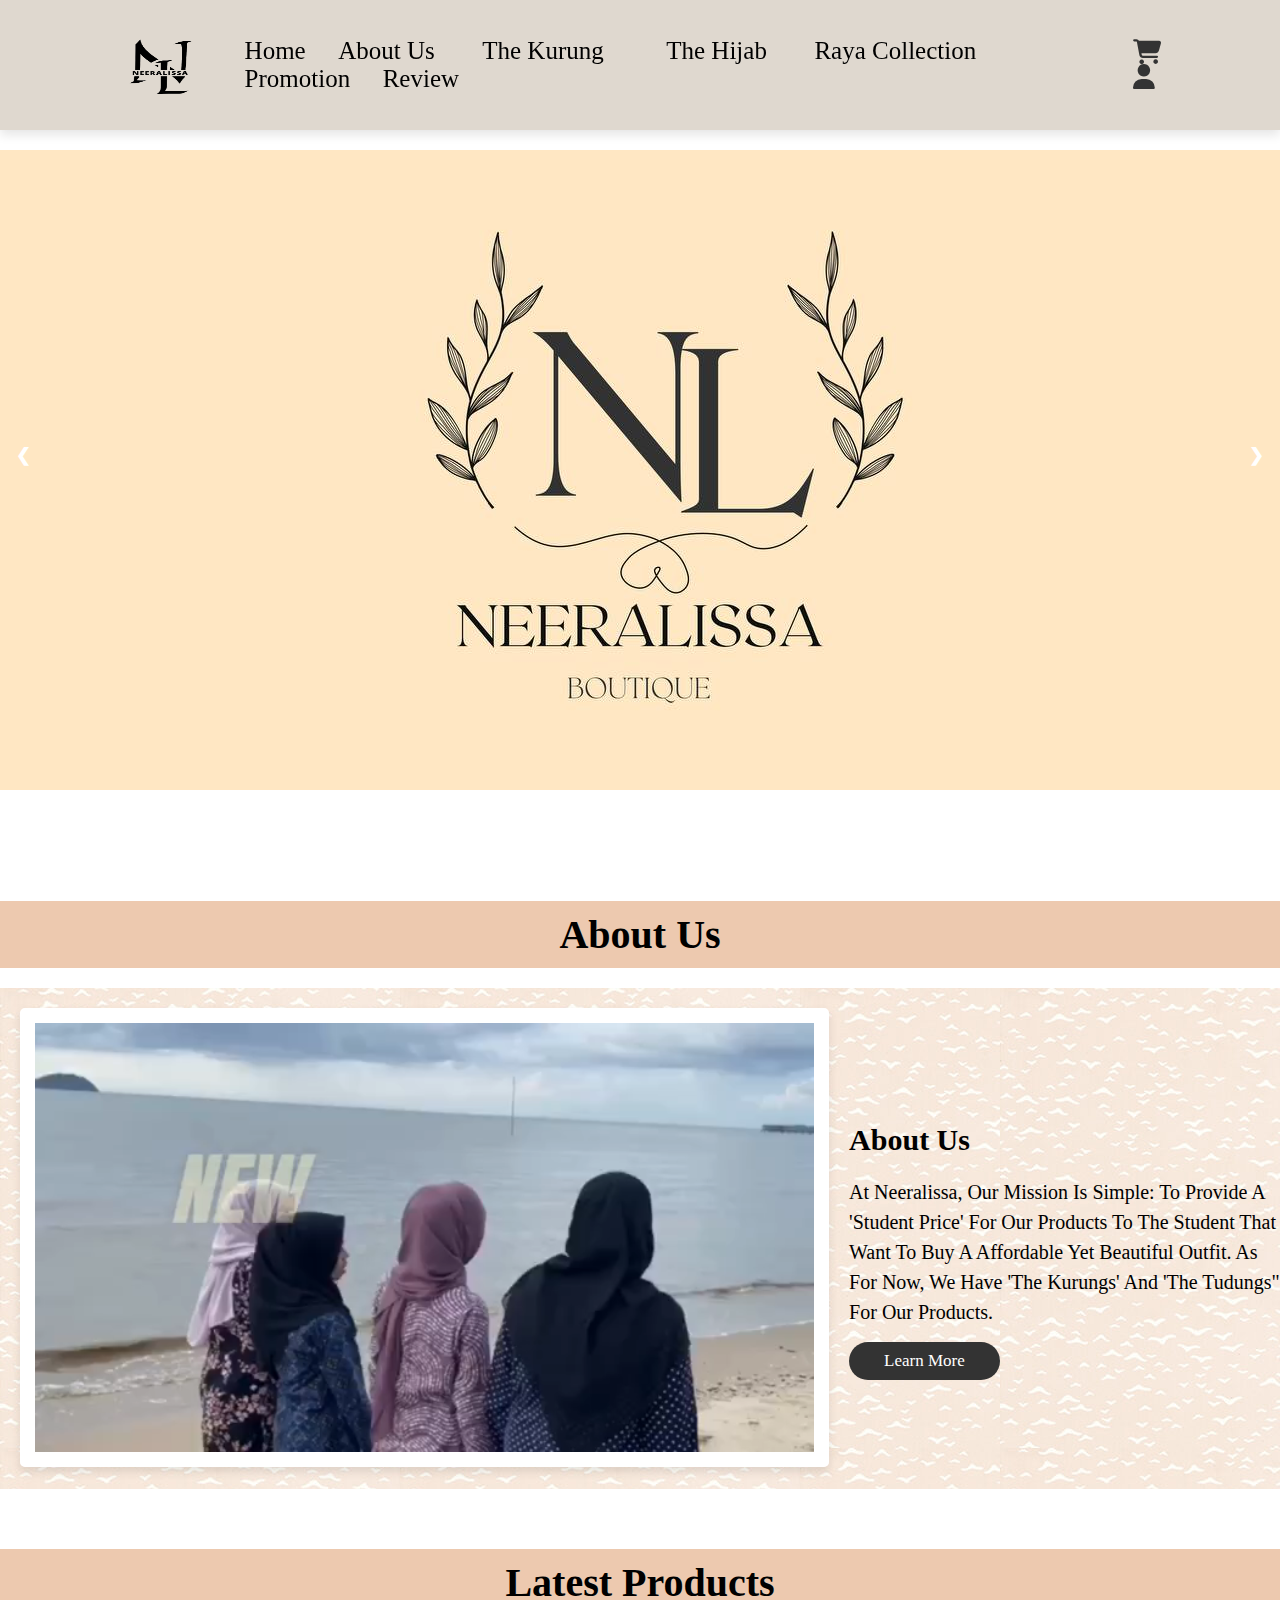
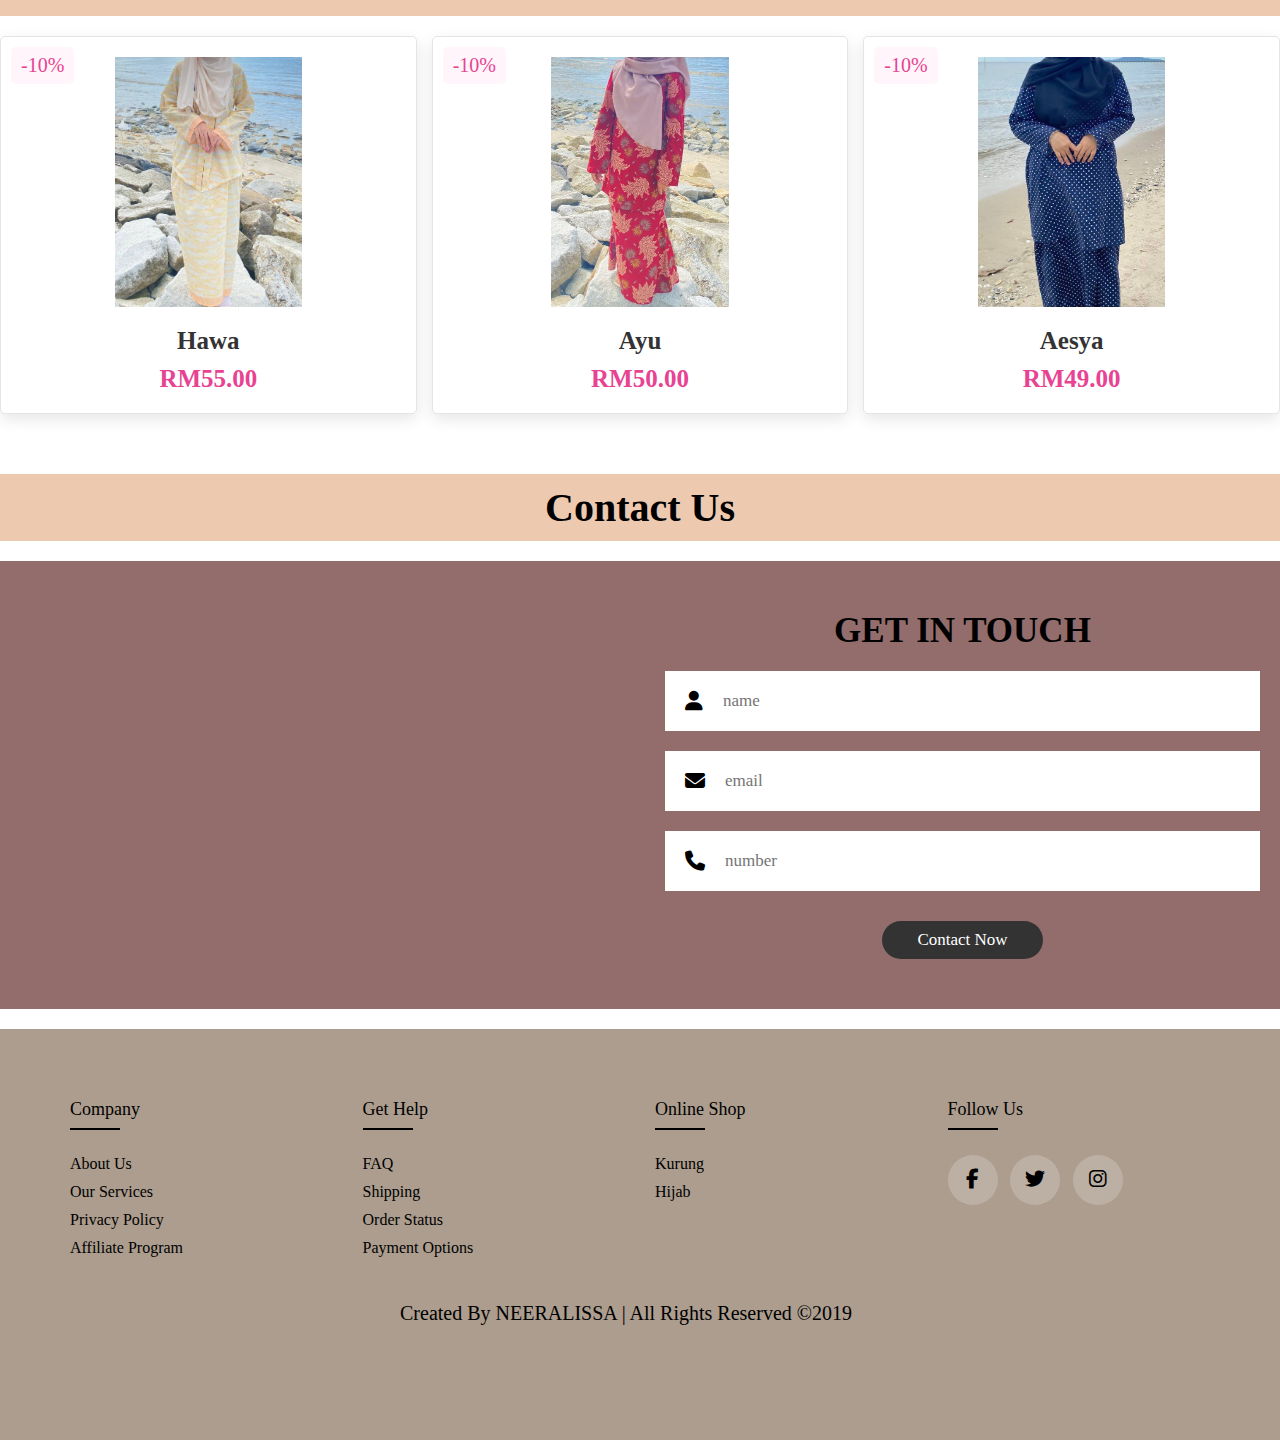
<file: index.html>
<!DOCTYPE html>
<html  >
<head>
  <!-- Site made with Mobirise Website Builder v5.9.8, https://mobirise.com -->
  <meta charset="UTF-8">
  <meta http-equiv="X-UA-Compatible" content="IE=edge">
  <meta name="generator" content="Mobirise v5.9.8, mobirise.com">
  <meta name="viewport" content="width=device-width, initial-scale=1, minimum-scale=1">
  <link rel="stylesheet" href="index.css">
  <link rel="stylesheet" href="https://cdnjs.cloudflare.com/ajax/libs/font-awesome/6.5.1/css/all.min.css">
</head>
<body>

<!--header section starts-->

<header>

	<input type="checkbox" name="" id="toggler">
	<label for="toggler" class="fas fa-bars"></label>

	<a href="#" class="logo"><img src="t.png" alt=""></a>

	<nav class="navbar">
		<a href="index.html">Home</a>
		<a href="about.html">About Us</a>
		<div class="dropdown">
			<div class="dropdown">The Kurung</div>
			<div class="dropdown-content">
			<a href="beach.html">Beach Collections</a>
			<a href="nature.html">Nature Collections</a>
			</div>
		  </div>
		  <div class="dropdown">
		  <div class="dropdown">The Hijab</div>
			<div class="dropdown-content">
			<a href="plain.html">Plain</a>
			<a href="printed.html">Printed</a>
			<a href="sunny.html">Bawal</a>
			</div>
		  </div>
		<a href="raya.html">Raya Collection</a>
		<a href="promotion.html">Promotion</a>
		<a href="review.html">Review</a>
	</nav>

	<div class="icons">
		<a href="" class="fas fa-shopping-cart"></a>
		<a href="login.html" class="fas fa-user"></a>

	</div>

</header>

<!--header section ends-->

<div class="slideshow-container">
    
    <div class="mySlides fade">
      <div class="numbertext"></div>
      <img src="s.jpg" style="width:100%">
    </div>
    
    <div class="mySlides fade">
      <div class="numbertext"></div>
      <img src="banner.jpg" style="width:100%">
    </div>

    <div class="mySlides fade">
      <div class="numbertext"></div>
      <img src="raya2.jpg" style="width:100%">
    </div>
  

   <!-- Next and previous buttons -->
  <a class="prev" onclick="plusSlides(-1)">&#10094;</a>
  <a class="next" onclick="plusSlides(1)">&#10095;</a>
</div>
<br>

<!-- The dots/circles -->
<div style="text-align:center">
  <span class="dot" onclick="currentSlide(1)"></span>
  <span class="dot" onclick="currentSlide(2)"></span>
  <span class="dot" onclick="currentSlide(3)"></span>
</div>

<!--about section starts-->

<section class="about" id="about">

	<h1 class="heading"> <span> about </span> us </h1>

	<div class="row">

		<div class="video-container">
			<video src="video.MP4" loop autoplay muted></video>
		</div>

		<div class="content">
			<h3>About Us</h3>
			<p>At Neeralissa, our mission is simple: to provide a 'student price' for our products to the student that want to buy a affordable yet beautiful outfit. 
				As for now, we have 'The Kurungs' and 'The Tudungs" for our products.</p>
			   <a href="about.html" class="btn"> Learn More</a>
		</div>

	</div>

</section>

<!--about section ends-->

<!--products section starts-->

<section class="products" id="products">

	<h1 class="heading"> Latest <span>products</span> </h1>

	<div class="box-container">

		<div class="box">
			<span class="discount">-10%</span>
			<div class="image">
				<img src="o.jpg" alt="">
				<div class="icons">
					<a href="#" class="fas fa-heart"></a>
					<a href="#" class="cart-btn"> Add to cart</a>
					<a href="#" class="fas fa-share"></a>
				</div>
			</div>
			<div class="content">
				<h3>Hawa</h3>
				<div class="price">RM55.00<span></span></div>
			</div>
		</div>

		<div class="box">
			<span class="discount">-10%</span>
			<div class="image">
				<img src="j.jpg" alt="">
				<div class="icons">
					<a href="#" class="fas fa-heart"></a>
					<a href="#" class="cart-btn"> Add to cart</a>
					<a href="#" class="fas fa-share"></a>
				</div>
			</div>
			<div class="content">
				<h3>Ayu</h3>
				<div class="price">RM50.00<span></span></div>
			</div>
		</div>

		<div class="box">
			<span class="discount">-10%</span>
			<div class="image">
				<img src="c.jpg" alt="">
				<div class="icons">
					<a href="#" class="fas fa-heart"></a>
					<a href="#" class="cart-btn"> Add to cart</a>
					<a href="#" class="fas fa-share"></a>
				</div>
			</div>
			<div class="content">
				<h3>Aesya</h3>
				<div class="price">RM49.00<span></span></div>
			</div>
		</div>

		<script>
			let slideIndex = 0;
			showSlides();
			
			function showSlides() {
			  let i;
			  let slides = document.getElementsByClassName("mySlides");
			  let dots = document.getElementsByClassName("dot");
			  for (i = 0; i < slides.length; i++) {
				slides[i].style.display = "none";  
			  }
			  slideIndex++;
			  if (slideIndex > slides.length) {slideIndex = 1}    
			  for (i = 0; i < dots.length; i++) {
				dots[i].className = dots[i].className.replace(" active", "");
			  }
			  slides[slideIndex-1].style.display = "block";  
			  dots[slideIndex-1].className += " active";
			  setTimeout(showSlides, 2000); // Change image every 2 seconds
			}
			</script>
	</div>
</section>
<!--products section ends-->

<!--contact section starts-->

<section class="contact" id="contact">

	<h1 class="heading"><span>Contact</span> Us </h1>

	<div class="row">

		<iframe class="map" src="https://www.google.com/maps/embed?pb=!1m18!1m12!1m3!1d3983.7621004078815!2d101.69529029999997!3d3.1
		573072000000035!2m3!1f0!2f0!3f0!3m2!1i1024!2i768!4f13.1!3m3!1m2!1s0x31cc4831e22979b7%3A0x9b19c14a0af13461!2sPertama%20
		Complex!5e0!3m2!1sen!2smy!4v1704604232058!5m2!1sen!2smy" allowfullscreen="" 
		loading="lazy" referrerpolicy="no-referrer-when-downgrade"></iframe>

		<form action="">
			<h3>Get in touch</h3>
			<div class="inputBox">
				<span class="fas fa-user"></span>
				<input type="text" placeholder="name">
			</div>
			<div class="inputBox">
				<span class="fas fa-envelope"></span>
				<input type="email" placeholder="email">
			</div>
			<div class="inputBox">
				<span class="fas fa-phone"></span>
				<input type="text" placeholder="number">
			</div>
			<input type="submit" value="contact now" class="btn">
		</form>

	</div>
</section>

<!--contact section ends-->

<!--footer section starts-->

  <footer class="footer">
  	 <div class="container">
  	 	<div class="row">
  	 		<div class="footer-col">
  	 			<h4>company</h4>
  	 			<ul>
  	 				<li><a href="#">about us</a></li>
  	 				<li><a href="#">our services</a></li>
  	 				<li><a href="#">privacy policy</a></li>
  	 				<li><a href="#">affiliate program</a></li>
  	 			</ul>
  	 		</div>
  	 		<div class="footer-col">
  	 			<h4>get help</h4>
  	 			<ul>
  	 				<li><a href="#">FAQ</a></li>
  	 				<li><a href="#">shipping</a></li>
  	 				<li><a href="#">order status</a></li>
  	 				<li><a href="#">payment options</a></li>
  	 			</ul>
  	 		</div>
  	 		<div class="footer-col">
  	 			<h4>online shop</h4>
  	 			<ul>
					<li><a href="#">Kurung</a></li>
					<li><a href="#">Hijab</a></li>
  	 			</ul>
  	 		</div>
  	 		<div class="footer-col">
  	 			<h4>follow us</h4>
  	 			<div class="social-links">
  	 				<a href="#"><i class="fab fa-facebook-f fa-2xl"></i></a>
  	 				<a href="#"><i class="fab fa-twitter fa-2xl"></i></a>
  	 				<a href="#"><i class="fab fa-instagram fa-2xl"></i></a>
  	 			</div>
  	 		</div>
			<div class="credit">Created by <span> NEERALISSA</span> | All rights reserved ©2019 </div>
  	 	</div>
  	 </div>

<!--footer section ends-->
</body>
</html>
</file>
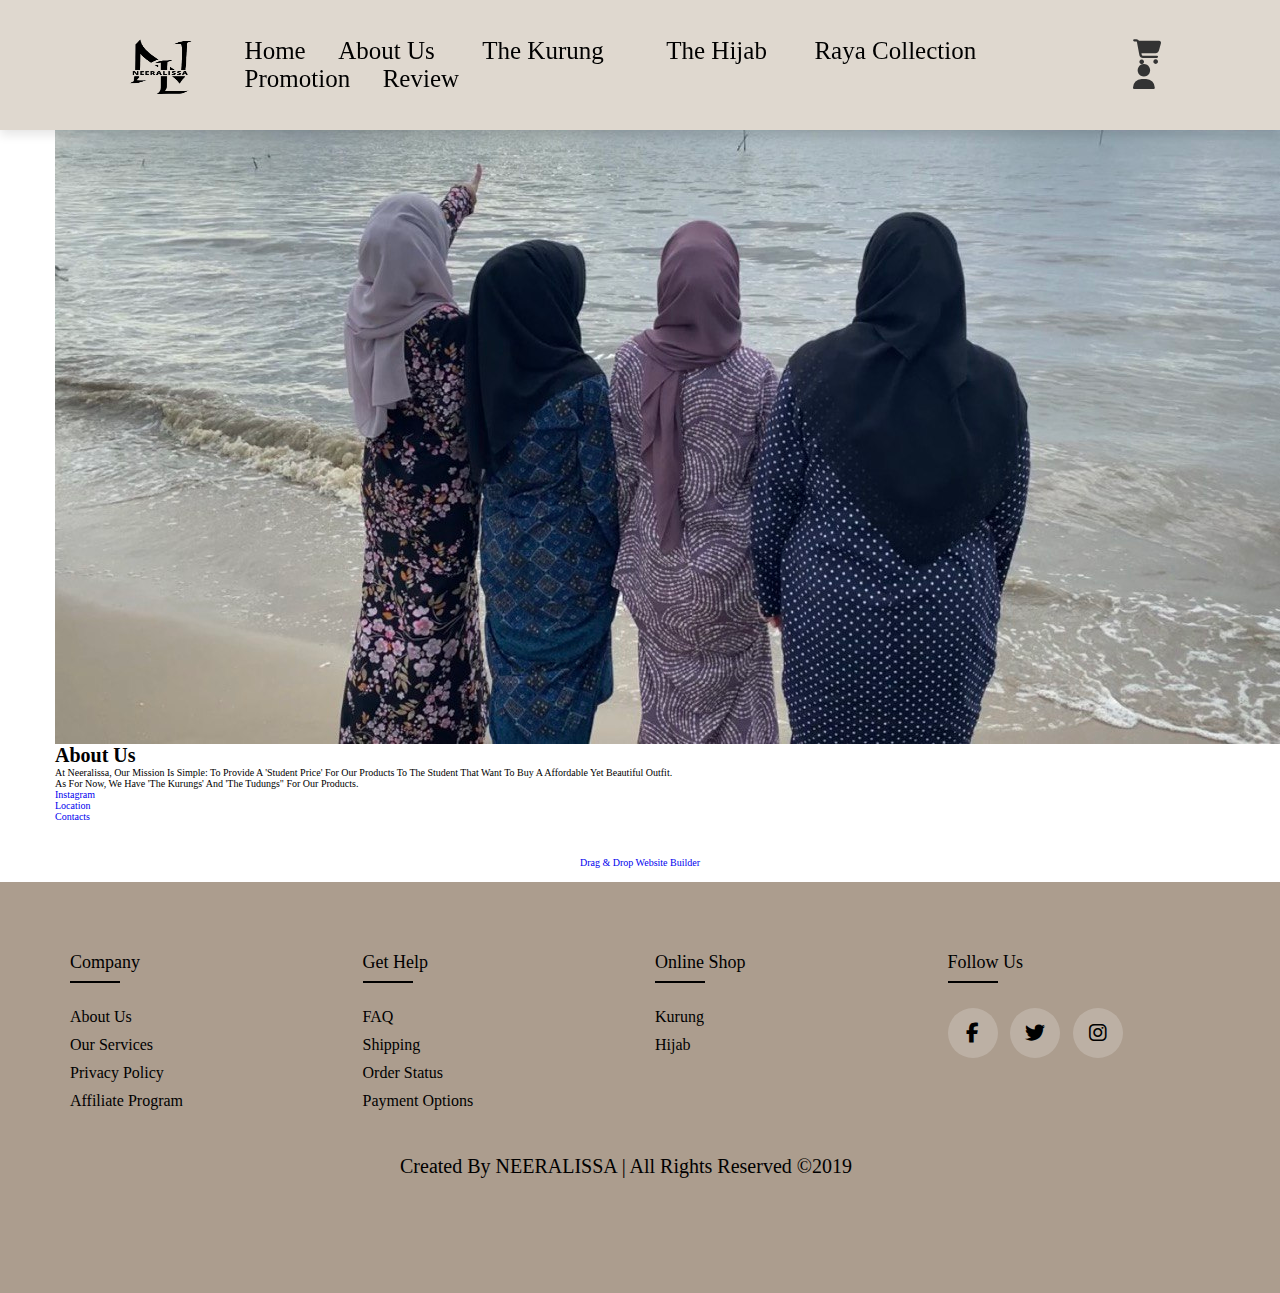
<file: about.html>
<!DOCTYPE html>
<html  >
<head>
  <!-- Site made with Mobirise Website Builder v5.9.8, https://mobirise.com -->
  <meta charset="UTF-8">
  <meta http-equiv="X-UA-Compatible" content="IE=edge">
  <meta name="generator" content="Mobirise v5.9.8, mobirise.com">
  <meta name="viewport" content="width=device-width, initial-scale=1, minimum-scale=1">
  <link rel="shortcut icon" href="https://r.mobirisesite.com/348120/assets/images/logo5.png?v=1Rmu0Q" type="image/x-icon">
  <meta name="description" content="">
  
  
  <title>ABOUT US</title>
  <link rel="stylesheet" href="https://r.mobirisesite.com/348120/assets/bootstrap/css/bootstrap.min.css">
  <link rel="stylesheet" href="https://r.mobirisesite.com/348120/assets/bootstrap/css/bootstrap-grid.min.css">
  <link rel="stylesheet" href="https://r.mobirisesite.com/348120/assets/bootstrap/css/bootstrap-reboot.min.css">
  <link rel="stylesheet" href="https://r.mobirisesite.com/348120/assets/animatecss/animate.css">
  <link rel="stylesheet" href="https://r.mobirisesite.com/348120/assets/theme/css/style.css">
    <link rel="stylesheet" href="index.css">
  <link rel="stylesheet" href="https://cdnjs.cloudflare.com/ajax/libs/font-awesome/6.5.1/css/all.min.css">
  <link rel="preload" href="https://fonts.googleapis.com/css?family=Zen+Antique:400&display=swap" as="style" onload="this.onload=null;this.rel='stylesheet'">
  <noscript><link rel="stylesheet" href="https://fonts.googleapis.com/css?family=Zen+Antique:400&display=swap"></noscript>
  <link rel="preload" href="https://fonts.googleapis.com/css?family=Manrope:200,300,400,500,600,700,800&display=swap" as="style" onload="this.onload=null;this.rel='stylesheet'">
  <noscript><link rel="stylesheet" href="https://fonts.googleapis.com/css?family=Manrope:200,300,400,500,600,700,800&display=swap"></noscript>
  <link rel="preload" as="style" href="https://r.mobirisesite.com/348120/assets/mobirise/css/mbr-additional.css?v=1Rmu0Q"><link rel="stylesheet" href="https://r.mobirisesite.com/348120/assets/mobirise/css/mbr-additional.css?v=1Rmu0Q" type="text/css">


  <!--header section starts-->

<header>

	<input type="checkbox" name="" id="toggler">
	<label for="toggler" class="fas fa-bars"></label>

	<a href="#" class="logo"><img src="t.png" alt=""></a>

	<nav class="navbar">
		<a href="index.html">Home</a>
		<a href="about.html">About Us</a>
		<div class="dropdown">
			<div class="dropdown">The Kurung</div>
			<div class="dropdown-content">
			<a href="beach.html">Beach Collections</a>
			<a href="nature.html">Nature Collections</a>
			</div>
		  </div>
		  <div class="dropdown">
		  <div class="dropdown">The Hijab</div>
			<div class="dropdown-content">
			<a href="plain.html">Plain</a>
			<a href="printed.html">Printed</a>
			<a href="sunny.html">Bawal</a>
			</div>
		  </div>
		<a href="raya.html">Raya Collection</a>
		<a href="promotion.html">Promotion</a>
		<a href="review.html">Review</a>
	</nav>

	<div class="icons">
		<a href="" class="fas fa-shopping-cart"></a>
		<a href="login.html" class="fas fa-user"></a>

	</div>

</header>

<!--header section ends-->
<style>
.navbar-fixed-top {
  top: auto;
}
#mobiriseBanner.container-banner {
  height: 8rem;
  -webkit-animation: 4s linear animationHeight;
  -moz-animation: 4s linear animationHeight;
    -o-animation: 4s linear animationHeight;
       animation: 4s linear animationHeight;
}
#mobiriseBanner .banner {
  min-height: 8rem;
  position:fixed;
  top: 0;
  left: 0;
  right: 0;
  background: #fff;
  padding: 10px;
  opacity:1;
  -webkit-animation: 4s linear animationBanner;
  -moz-animation: 4s linear animationBanner;
    -o-animation: 4s linear animationBanner;
       animation: 4s linear animationBanner;
  z-index: 1031;
  display: flex;
  flex-direction: column;
  justify-content: center;
}
#mobiriseBanner .banner p {
  overflow: hidden;
  display: -webkit-box;
  -webkit-line-clamp: 4;
  -webkit-box-orient: vertical;
  animation: none;
  visibility: visible;
}
#mobiriseBanner .buy-license {
  text-decoration: underline;
}
#mobiriseBanner .banner .btn {
  margin: 0.3rem 0.5rem;
  animation: none;
  visibility: visible;
}
.navbar.opened {
    z-index: 1032;
}
@-webkit-keyframes animationBanner { 0% { opacity: 0; top: -8rem; } 75% { opacity: 0; top: -8rem; } 100% { opacity: 1; top: 0; } }
@-moz-keyframes animationBanner { 0% { opacity: 0; top: -8rem; } 75% { opacity: 0; top: -8rem; } 100% { opacity: 1; top: 0; } }
@-o-keyframes animationBanner { 0% { opacity: 0; top: -8rem; } 75% { opacity: 0; top: -8rem; } 100% { opacity: 1; top: 0; } }
   @keyframes animationBanner { 0% { opacity: 0; top: -8rem; } 75% { opacity: 0; top: -8rem; } 100% { opacity: 1; top: 0; } }
@-webkit-keyframes animationHeight { 0% { height: 0; } 75% { height: 0; } 100% { height: 8rem; } }
@-moz-keyframes animationHeight { 0% { height: 0; } 75% { height: 0; } 100% { height: 8rem; } }
@-o-keyframes animationHeight { 0% { height: 0; } 75% { height: 0; } 100% { height: 8rem; } }
   @keyframes animationHeight { 0% { height: 0; } 75% { height: 0; } 100% { height: 8rem; } }
@media(max-width: 767px) {
  #mobiriseBanner.container-banner {
    height: 12rem;
  }
  #mobiriseBanner .banner {
    min-height: 12rem;
  }
  @-webkit-keyframes animationBanner { 0% { opacity: 0; top: -12rem; } 75% { opacity: 0; top: -12rem; } 100% { opacity: 1; top: 0; } }
  @-moz-keyframes animationBanner { 0% { opacity: 0; top: -12rem; } 75% { opacity: 0; top: -12rem; } 100% { opacity: 1; top: 0; } }
  @-o-keyframes animationBanner { 0% { opacity: 0; top: -12rem; } 75% { opacity: 0; top: -12rem; } 100% { opacity: 1; top: 0; } }
    @keyframes animationBanner { 0% { opacity: 0; top: -12rem; } 75% { opacity: 0; top: -12rem; } 100% { opacity: 1; top: 0; } }
  @-webkit-keyframes animationHeight { 0% { height: 0; } 75% { height: 0; } 100% { height: 12rem; } }
  @-moz-keyframes animationHeight { 0% { height: 0; } 75% { height: 0; } 100% { height: 12rem; } }
  @-o-keyframes animationHeight { 0% { height: 0; } 75% { height: 0; } 100% { height: 12rem; } }
    @keyframes animationHeight { 0% { height: 0; } 75% { height: 0; } 100% { height: 12rem; } }
}
</style>
</head>
<body>

    </div>
  </div>
</div>
  
  <section data-bs-version="5.1" class="header16 cid-tJGs7X2OSn" id="header16-0">
  

  
  

  <div class="text-center container">
    <div class="row justify-content-center mb-4">
      <div class="col-12 col-lg-12">
        <div class="image-wrap">
          <img src="neeralissa.jpg" alt="Mobirise Website Builder">
        </div>
      </div>
    </div>
    <div class="row justify-content-center">
      <div class="col-md-12 col-lg-9">
        <h1 class="mbr-section-title mbr-fonts-style mt-4 display-1"><strong>About Us</strong></h1>
        <p class="mbr-text mbr-fonts-style mt-4 display-7">At Neeralissa, our mission is simple: to provide a 'student price' for our products to the student that want to buy a affordable yet beautiful outfit.<br>As for now, we have 'The Kurungs' and 'The Tudungs" for our products.&nbsp;</p>
        <div class="row-links mt-4">
          <ul class="header-menu">
            
            
            
            
          <li class="header-menu-item mbr-fonts-style display-5"><a href="https://www.instagram.com/neeralissa" class="text-danger text-primary">Instagram</a></li><li class="header-menu-item mbr-fonts-style display-5"><a href="index.html" class="text-danger">Location</a></li><li class="header-menu-item mbr-fonts-style display-5"><a href="https://wa.me/60166205169" class="text-danger text-primary">Contacts</a></li></ul>
        </div>
      </div>
    </div>
  </div>
</section><section class="display-7" style="padding: 0;align-items: center;justify-content: center;flex-wrap: wrap;    align-content: center;display: flex;position: relative;height: 4rem;"><a href="https://mobiri.se/3124287" style="flex: 1 1;height: 4rem;position: absolute;width: 100%;z-index: 1;"><img alt="" style="height: 4rem;" src="[data-uri]"></a><p style="margin: 0;text-align: center;" class="display-7">&#8204;</p><a style="z-index:1" href="https://mobirise.com/drag-drop-website-builder.html">Drag & Drop Website Builder</a></section><script src="https://r.mobirisesite.com/348120/assets/bootstrap/js/bootstrap.bundle.min.js"></script>  <script src="https://r.mobirisesite.com/348120/assets/smoothscroll/smooth-scroll.js"></script>  <script src="https://r.mobirisesite.com/348120/assets/ytplayer/index.js"></script>  <script src="https://r.mobirisesite.com/348120/assets/theme/js/script.js"></script>  
  
  
  <input name="animation" type="hidden">

  <!--footer section starts-->

  <footer class="footer">
    <div class="container">
      <div class="row">
        <div class="footer-col">
          <h4>company</h4>
          <ul>
            <li><a href="#">about us</a></li>
            <li><a href="#">our services</a></li>
            <li><a href="#">privacy policy</a></li>
            <li><a href="#">affiliate program</a></li>
          </ul>
        </div>
        <div class="footer-col">
          <h4>get help</h4>
          <ul>
            <li><a href="#">FAQ</a></li>
            <li><a href="#">shipping</a></li>
            <li><a href="#">order status</a></li>
            <li><a href="#">payment options</a></li>
          </ul>
        </div>
        <div class="footer-col">
          <h4>online shop</h4>
          <ul>
         <li><a href="#">Kurung</a></li>
         <li><a href="#">Hijab</a></li>
          </ul>
        </div>
        <div class="footer-col">
          <h4>follow us</h4>
          <div class="social-links">
            <a href="#"><i class="fab fa-facebook-f fa-2xl"></i></a>
            <a href="#"><i class="fab fa-twitter fa-2xl"></i></a>
            <a href="#"><i class="fab fa-instagram fa-2xl"></i></a>
          </div>
        </div>
     <div class="credit">Created by <span> NEERALISSA</span> | All rights reserved ©2019 </div>
      </div>
    </div>

<!--footer section ends-->

  </body>
</html>
</file>
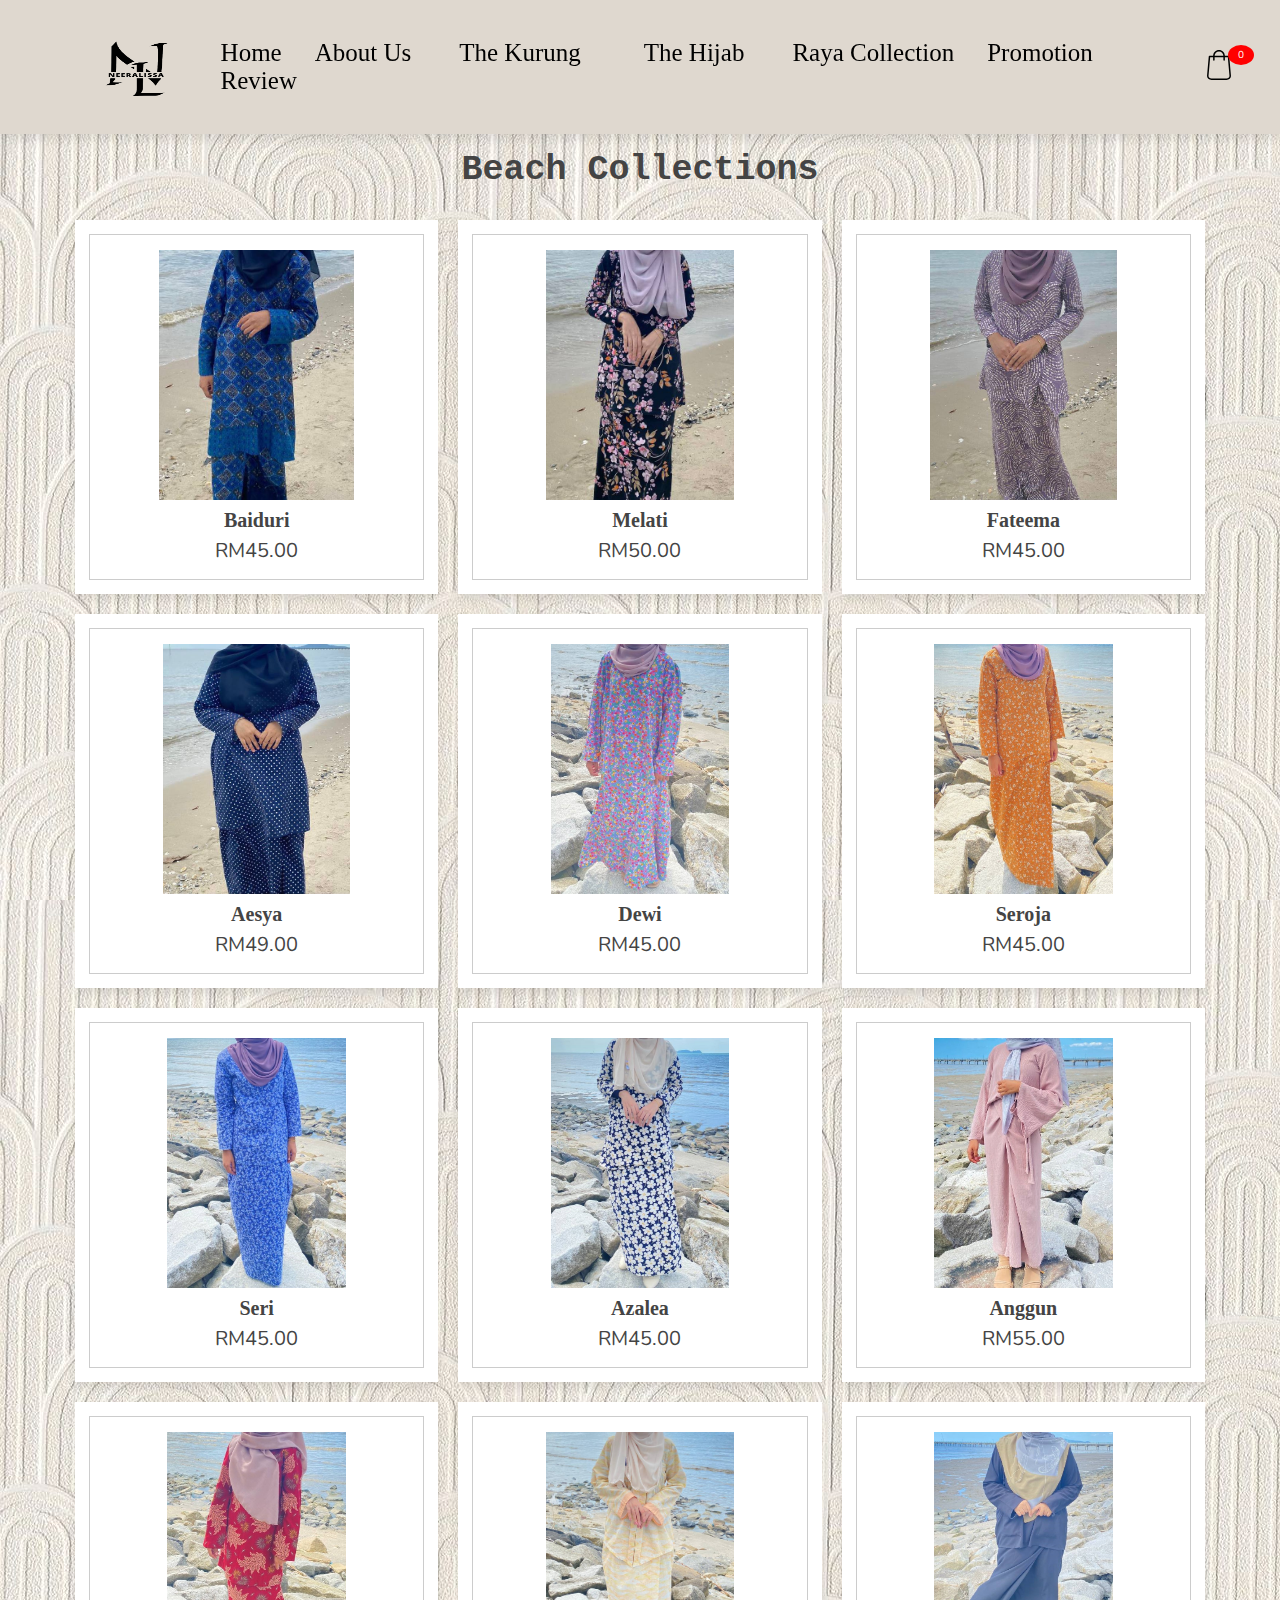
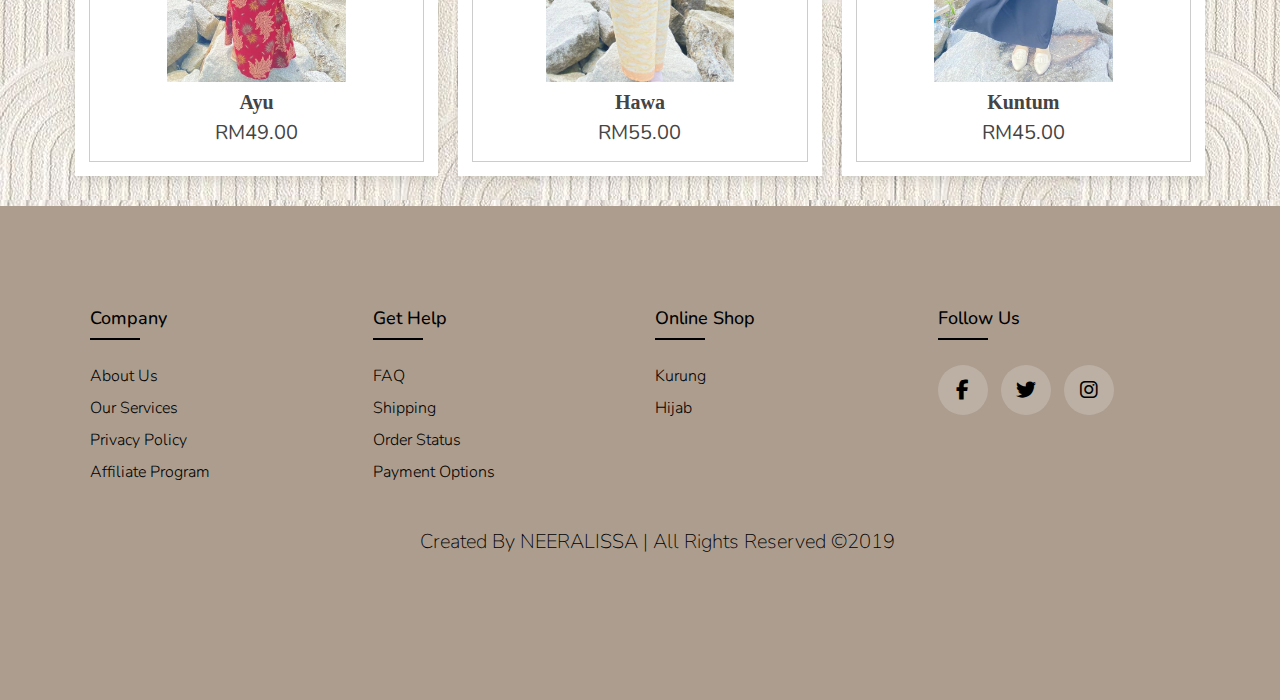
<file: beach.html>
<!DOCTYPE html>
<html lang="en">
<head>
   <meta charset="UTF-8">
   <meta http-equiv="X-UA-Compatible" content="IE=edge">
   <meta name="viewport" content="width=device-width, initial-scale=1.0">
   
   <!-- font awesome cdn link  -->
   <link rel="stylesheet" href="https://cdnjs.cloudflare.com/ajax/libs/font-awesome/5.15.4/css/all.min.css">
   <link rel="stylesheet" href="https://stackpath.bootstrapcdn.com/font-awesome/4.7.0/css/font-awesome.min.css">
   <link rel="stylesheet" href="https://cdnjs.cloudflare.com/ajax/libs/font-awesome/6.5.1/css/all.min.css">

   <!-- custom css file link  -->
   <link rel="stylesheet" href="beach.css">

   <!-- custom js file link  -->
   <script src="script1.js" defer></script>

</head>
<body>
   
<!--header section starts-->

<header>

	<div class="list">
	  
	</div>
</div>
<div class="card">
	<h1>Card</h1>
	<ul class="listCard">
	</ul>
	<div class="checkOut">
		<div class="total">0</div>
		<div class="closeShopping">Close</div>
	</div>
</div>
	

	<input type="checkbox" name="" id="toggler">
	<label for="toggler" class="fas fa-bars"></label>

	<a href="#" class="logo"><img src="t.png" alt=""></a>

	<nav class="navbar">
		<a href="index.html">Home</a>
		<a href="about.html">About Us</a>
		<div class="dropdown">
			<div class="dropdown">The Kurung</div>
			<div class="dropdown-content">
			<a href="beach.html">Beach Collections</a>
			<a href="nature.html">Nature Collections</a>
			</div>
		  </div>
		  <div class="dropdown">
		  <div class="dropdown">The Hijab</div>
			<div class="dropdown-content">
			<a href="plain.html">Plain</a>
			<a href="printed.html">Printed</a>
			<a href="sunny.html">Bawal</a>
			</div>
		  </div>
		<a href="raya.html">Raya Collection</a>
		<a href="promotion.html">Promotion</a>
		<a href="review.html">Review</a>
	</nav>
	
	<div class="container">
		<div class="shopping">
			<img src="shopping.svg">
			<span class="quantity">0</span>
		</div>


	
	
	</header>


</header>



<div class="container">

   <h3 class="title"> Beach Collections </h3>

   <div class="products-container">

      <div class="product" data-name="p-1">
         <img src="a.jpg" alt="">
         <h3>Baiduri</h3>
         <div class="price">RM45.00</div>
      </div>

      <div class="product" data-name="p-2">
         <img src="d.jpg" alt="">
         <h3>Melati</h3>
         <div class="price">RM50.00</div>
      </div>

      <div class="product" data-name="p-3">
         <img src="b.jpg" alt="">
         <h3>Fateema</h3>
         <div class="price">RM45.00</div>
      </div>

      <div class="product" data-name="p-4">
         <img src="c.jpg" alt="">
         <h3>Aesya</h3>
         <div class="price">RM49.00</div>
      </div>

      <div class="product" data-name="p-5">
         <img src="e.jpg" alt="">
         <h3>Dewi</h3>
         <div class="price">RM45.00</div>
      </div>

      <div class="product" data-name="p-6">
         <img src="f.jpg" alt="">
         <h3>Seroja</h3>
         <div class="price">RM45.00</div>
      </div>

	  <div class="product" data-name="p-7">
		<img src="g.jpg" alt="">
		<h3>Seri</h3>
		<div class="price">RM45.00</div>
	 </div>

	 <div class="product" data-name="p-8">
		<img src="h.jpg" alt="">
		<h3>Azalea</h3>
		<div class="price">RM45.00</div>
	 </div>

	 <div class="product" data-name="p-9">
		<img src="i.jpg" alt="">
		<h3>Anggun</h3>
		<div class="price">RM55.00</div>
	 </div>

	 <div class="product" data-name="p-10">
		<img src="j.jpg" alt="">
		<h3>Ayu</h3>
		<div class="price">RM49.00</div>
	 </div>

	 <div class="product" data-name="p-11">
		<img src="o.jpg" alt="">
		<h3>Hawa</h3>
		<div class="price">RM55.00</div>
	 </div>

	 <div class="product" data-name="p-12">
		<img src="alissa.jpg" alt="">
		<h3>Kuntum</h3>
		<div class="price">RM45.00</div>
	 </div>

   </div>

</div>

<div class="products-preview">

   <div class="preview" data-target="p-1">
      <i class="fas fa-times"></i>
	  <img src="a2.jpg" alt="">
      <div class="stars">
		<i class="fas fa-star"></i>
		<i class="fas fa-star"></i>
		<i class="fas fa-star"></i>
		<i class="fas fa-star"></i>
		<i class="fas fa-star-half-alt"></i>
	 </div>
	 <h1>Material:</h1>
	   <p>Cotton</p>
	  <select>
		<option>Select Size</option>
		<option>XS</option>
		<option>S</option>
		<option>M</option>
		<option>L</option>
		<option>XL</option>
		<option>XXL</option>
	  </select>
	  <br>
	  <input type="number" value="1">
      <div class="buttons">
         <a href="#" class="cart">add to cart</a>
      </div>
   </div>

   <div class="preview" data-target="p-2">
      <i class="fas fa-times"></i>
      <img src="100.jpg" alt="">
      <div class="stars">
		<i class="fas fa-star"></i>
		<i class="fas fa-star"></i>
		<i class="fas fa-star"></i>
		<i class="fas fa-star"></i>
		<i class="fas fa-star-half-alt"></i>
	 </div>
	 <h1>Material:</h1>
	   <p>Cotton</p>
	  <select>
		<option>Select Size</option>
		<option>XS</option>
		<option>S</option>
		<option>M</option>
		<option>L</option>
		<option>XL</option>
		<option>XXL</option>
	  </select>
	  <br>
	  <input type="number" value="1">
      <div class="buttons">
         <a href="#" class="cart">add to cart</a>
      </div>
   </div>

   <div class="preview" data-target="p-3">
      <i class="fas fa-times"></i>
      <img src="110.jpg" alt="">
      <div class="stars">
		<i class="fas fa-star"></i>
		<i class="fas fa-star"></i>
		<i class="fas fa-star"></i>
		<i class="fas fa-star"></i>
		<i class="fas fa-star-half-alt"></i>
	 </div>
	 <h1>Material:</h1>
	   <p>Cotton</p>
	  <select>
		<option>Select Size</option>
		<option>XS</option>
		<option>S</option>
		<option>M</option>
		<option>L</option>
		<option>XL</option>
		<option>XXL</option>
	  </select>
	  <br>
	  <input type="number" value="1">
      <div class="buttons">
         <a href="#" class="cart">add to cart</a>
      </div>
   </div>

   <div class="preview" data-target="p-4">
      <i class="fas fa-times"></i>
      <img src="c2.jpg" alt="">
      <div class="stars">
		<i class="fas fa-star"></i>
		<i class="fas fa-star"></i>
		<i class="fas fa-star"></i>
		<i class="fas fa-star"></i>
		<i class="fas fa-star"></i>
	 </div>
	 <h1>Material:</h1>
	   <p>Cotton</p>
	  <select>
		<option>Select Size</option>
		<option>XS</option>
		<option>S</option>
		<option>M</option>
		<option>L</option>
		<option>XL</option>
		<option>XXL</option>
	  </select>
	  <br>
	  <input type="number" value="1">
      <div class="buttons">
         <a href="#" class="cart">add to cart</a>
      </div>
   </div>

   <div class="preview" data-target="p-5">
      <i class="fas fa-times"></i>
      <img src="e2.jpg" alt="">
      <div class="stars">
		<i class="fas fa-star"></i>
		<i class="fas fa-star"></i>
		<i class="fas fa-star"></i>
		<i class="fas fa-star"></i>
		<i class="fas fa-star"></i>
	 </div>
	 <h1>Material:</h1>
	   <p>Cotton</p>
	  <select>
		<option>Select Size</option>
		<option>XS</option>
		<option>S</option>
		<option>M</option>
		<option>L</option>
		<option>XL</option>
		<option>XXL</option>
	  </select>
	  <br>
	  <input type="number" value="1">
      <div class="buttons">
         <a href="#" class="cart">add to cart</a>
      </div>
   </div>

   <div class="preview" data-target="p-6">
      <i class="fas fa-times"></i>
      <img src="f2.jpg" alt="">
      <div class="stars">
		<i class="fas fa-star"></i>
		<i class="fas fa-star"></i>
		<i class="fas fa-star"></i>
		<i class="fas fa-star"></i>
		<i class="fas fa-star"></i>
	 </div>
	 <h1>Material:</h1>
	   <p>Cotton</p>
	  <select>
		<option>Select Size</option>
		<option>XS</option>
		<option>S</option>
		<option>M</option>
		<option>L</option>
		<option>XL</option>
		<option>XXL</option>
	  </select>
	  <br>
	  <input type="number" value="1">
      <div class="buttons">
         <a href="#" class="cart">add to cart</a>
      </div>
   </div>

	<div class="preview" data-target="p-7">
	   <i class="fas fa-times"></i>
	   <img src="g2.jpg" alt="">
	   <div class="stars">
		<i class="fas fa-star"></i>
		<i class="fas fa-star"></i>
		<i class="fas fa-star"></i>
		<i class="fas fa-star"></i>
		<i class="fas fa-star"></i>
	 </div>
	 <h1>Material:</h1>
	   <p>Cotton</p>
	   <select>
		 <option>Select Size</option>
		 <option>XS</option>
		 <option>S</option>
		 <option>M</option>
		 <option>L</option>
		 <option>XL</option>
		 <option>XXL</option>
	   </select>
	   <br>
	   <input type="number" value="1">
	   <div class="buttons">
		  <a href="#" class="cart">add to cart</a>
	   </div>
	</div>
 
	<div class="preview" data-target="p-8">
	   <i class="fas fa-times"></i>
	   <img src="h2.jpg" alt="">
	   <div class="stars">
		<i class="fas fa-star"></i>
		<i class="fas fa-star"></i>
		<i class="fas fa-star"></i>
		<i class="fas fa-star"></i>
		<i class="fas fa-star"></i>
	 </div>
	 <h1>Material:</h1>
	   <p>Cotton</p>
	   <select>
		 <option>Select Size</option>
		 <option>XS</option>
		 <option>S</option>
		 <option>M</option>
		 <option>L</option>
		 <option>XL</option>
		 <option>XXL</option>
	   </select>
	   <br>
	   <input type="number" value="1">
	   <div class="buttons">
		  <a href="#" class="cart">add to cart</a>
	   </div>
	</div>
 
	<div class="preview" data-target="p-9">
	   <i class="fas fa-times"></i>
	   <img src="i2.jpg" alt="">
	   <div class="stars">
		<i class="fas fa-star"></i>
		<i class="fas fa-star"></i>
		<i class="fas fa-star"></i>
		<i class="fas fa-star"></i>
		<i class="fas fa-star"></i>
	 </div>
	 <h1>Material:</h1>
	   <p>Cotton</p>
	   <select>
		 <option>Select Size</option>
		 <option>XS</option>
		 <option>S</option>
		 <option>M</option>
		 <option>L</option>
		 <option>XL</option>
		 <option>XXL</option>
	   </select>
	   <br>
	   <input type="number" value="1">
	   <div class="buttons">
		  <a href="#" class="cart">add to cart</a>
	   </div>
	</div>
 
	<div class="preview" data-target="p-10">
	   <i class="fas fa-times"></i>
	   <img src="j2.jpg" alt="">
	   <div class="stars">
		<i class="fas fa-star"></i>
		<i class="fas fa-star"></i>
		<i class="fas fa-star"></i>
		<i class="fas fa-star"></i>
		<i class="fas fa-star"></i>
	 </div>
	 <h1>Material:</h1>
	   <p>Cotton</p>
	   <select>
		 <option>Select Size</option>
		 <option>XS</option>
		 <option>S</option>
		 <option>M</option>
		 <option>L</option>
		 <option>XL</option>
		 <option>XXL</option>
	   </select>
	   <br>
	   <input type="number" value="1">
	   <div class="buttons">
		  <a href="#" class="cart">add to cart</a>
	   </div>
	</div>
 
	<div class="preview" data-target="p-11">
	   <i class="fas fa-times"></i>
	   <img src="o2.jpg" alt="">
	   <div class="stars">
		<i class="fas fa-star"></i>
		<i class="fas fa-star"></i>
		<i class="fas fa-star"></i>
		<i class="fas fa-star"></i>
		<i class="fas fa-star"></i>
	 </div>
	 <h1>Material:</h1>
	   <p>Semi silk cotton</p>
	   <select>
		 <option>Select Size</option>
		 <option>XS</option>
		 <option>S</option>
		 <option>M</option>
		 <option>L</option>
		 <option>XL</option>
		 <option>XXL</option>
	   </select>
	   <br>
	   <input type="number" value="1">
	   <div class="buttons">
		  <a href="#" class="cart">add to cart</a>
	   </div>
	</div>
 
	<div class="preview" data-target="p-12">
	   <i class="fas fa-times"></i>
	   <img src="k2.jpg" alt="">
	   <div class="stars">
		<i class="fas fa-star"></i>
		<i class="fas fa-star"></i>
		<i class="fas fa-star"></i>
		<i class="fas fa-star"></i>
		<i class="fas fa-star"></i>
	 </div>
	   <h1>Material:</h1>
	   <p>Cotton</p>
	   <select>
		 <option>Select Size</option>
		 <option>XS</option>
		 <option>S</option>
		 <option>M</option>
		 <option>L</option>
		 <option>XL</option>
		 <option>XXL</option>
	   </select>
	   <br>
	   <input type="number" value="1">
	   <div class="buttons">
		  <a href="#" class="cart">add to cart</a>
	   </div>
	</div>



	<div class="list">
	  
	</div>
</div>
<div class="card">
	<h1>Card</h1>
	<ul class="listCard">
	</ul>
	<div class="checkOut">
		<div class="total">0</div>
		<div class="closeShopping">Close</div>
	</div>
</div>

<!--footer section starts-->

<footer class="footer">
	<div class="container">
		<div class="row">
			<div class="footer-col">
				<h4>company</h4>
				<ul>
					<li><a href="#">about us</a></li>
					<li><a href="#">our services</a></li>
					<li><a href="#">privacy policy</a></li>
					<li><a href="#">affiliate program</a></li>
				</ul>
			</div>
			<div class="footer-col">
				<h4>get help</h4>
				<ul>
					<li><a href="#">FAQ</a></li>
					<li><a href="#">shipping</a></li>
					<li><a href="#">order status</a></li>
					<li><a href="#">payment options</a></li>
				</ul>
			</div>
			<div class="footer-col">
				<h4>online shop</h4>
				<ul>
					<li><a href="#">Kurung</a></li>
					<li><a href="#">Hijab</a></li>
				</ul>
			</div>
			<div class="footer-col">
				<h4>follow us</h4>
				<div class="social-links">
					<a href="#"><i class="fab fa-facebook-f fa-2xl"></i></a>
					<a href="#"><i class="fab fa-twitter fa-2xl"></i></a>
					<a href="#"><i class="fab fa-instagram fa-2xl"></i></a>
				</div>
			</div>
		 <div class="credit">Created by <span> NEERALISSA</span> | All rights reserved ©2019 </div>
		</div>
	</div>

<!--footer section ends-->
</div>

</body>
</html>
</file>
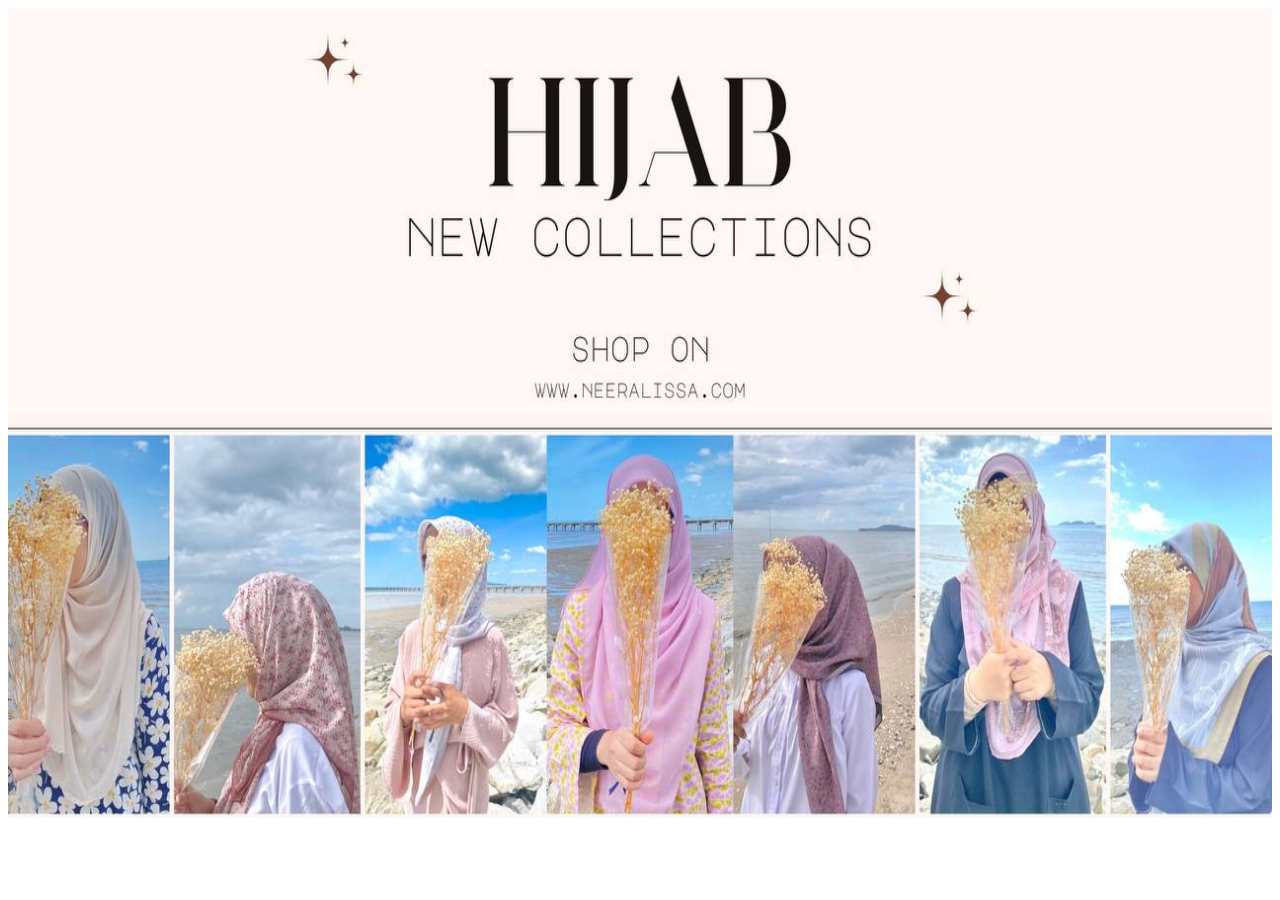
<file: hijab.html>
<!DOCTYPE html>
<html>
<head>

    <title>HIJAB</title>
    <style>
        *{.banner{
            height:100%;
            }
            .banner img{
            width:100%;
            height:90vh;
            </style>
            </head>

            <div class="banner">
                <img src="hijab.jpg" alt="cha">
            </div>

        </body>
        </html>
</file>
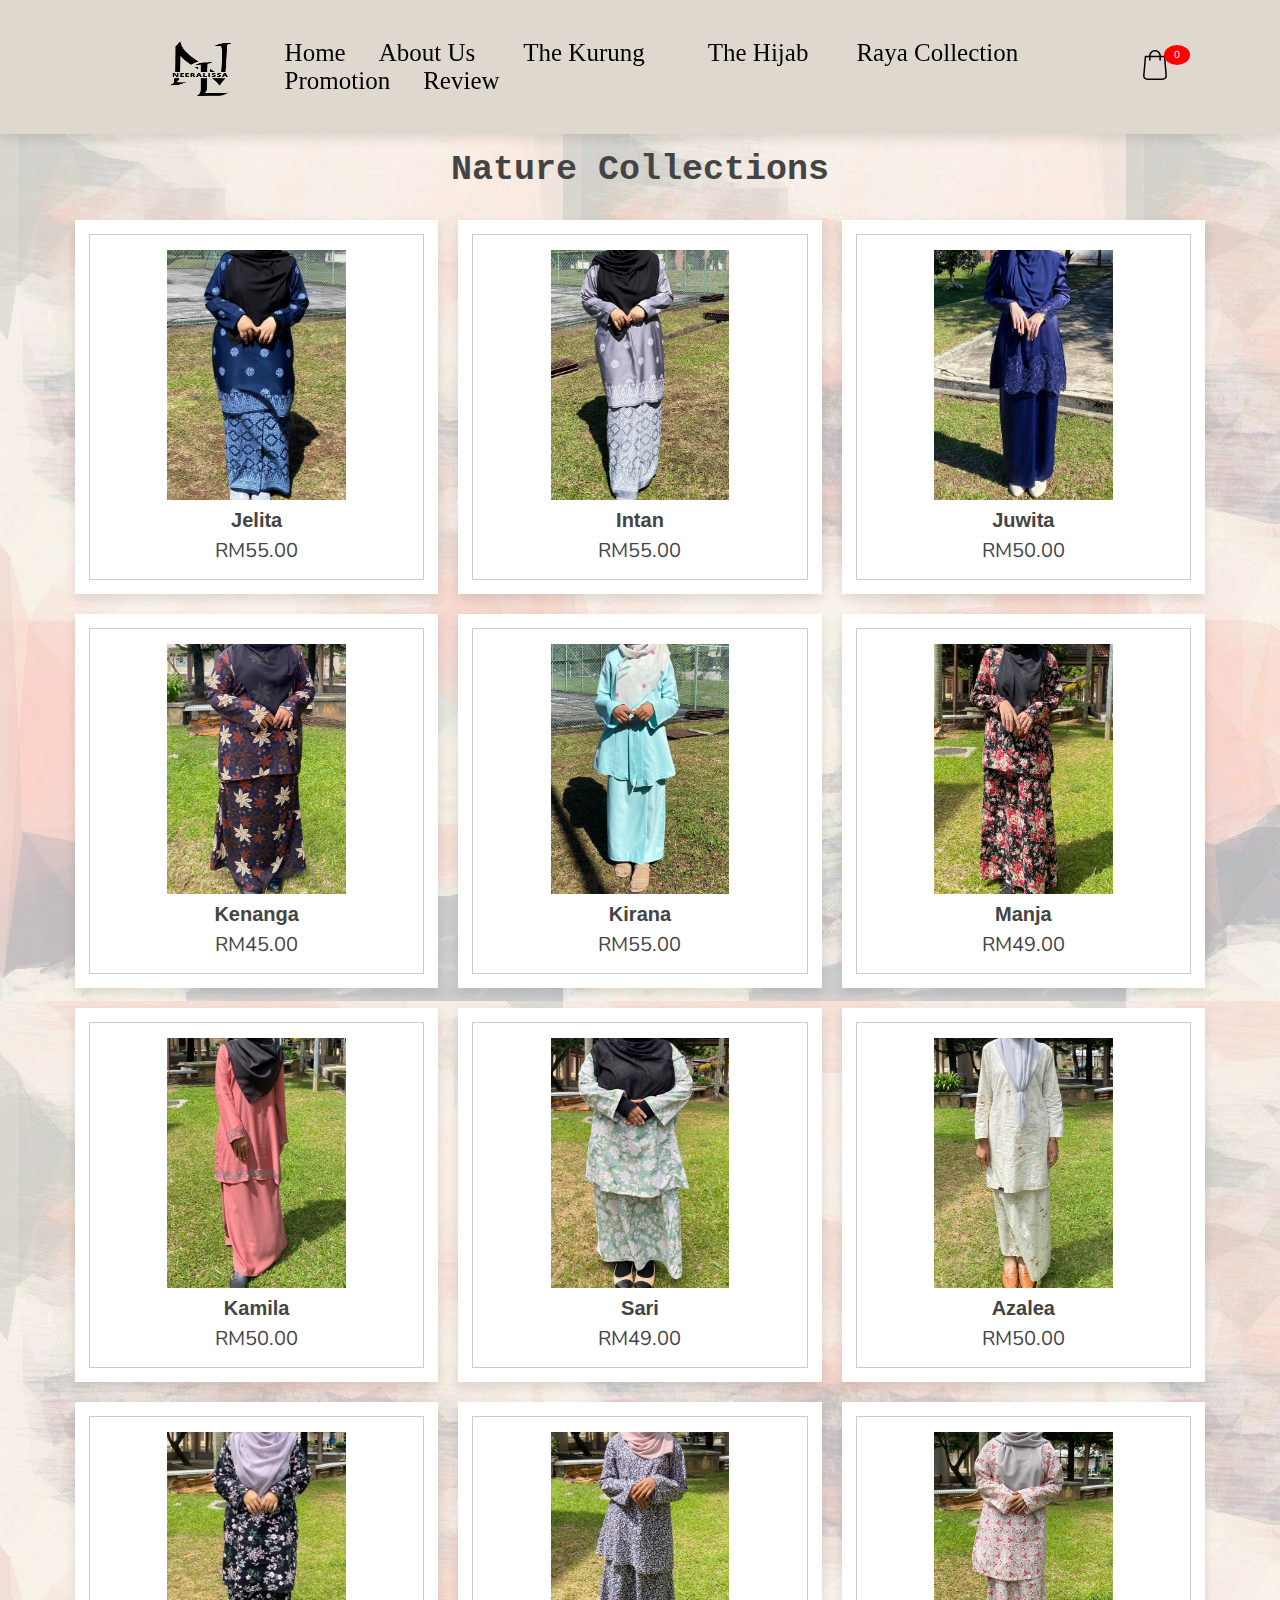
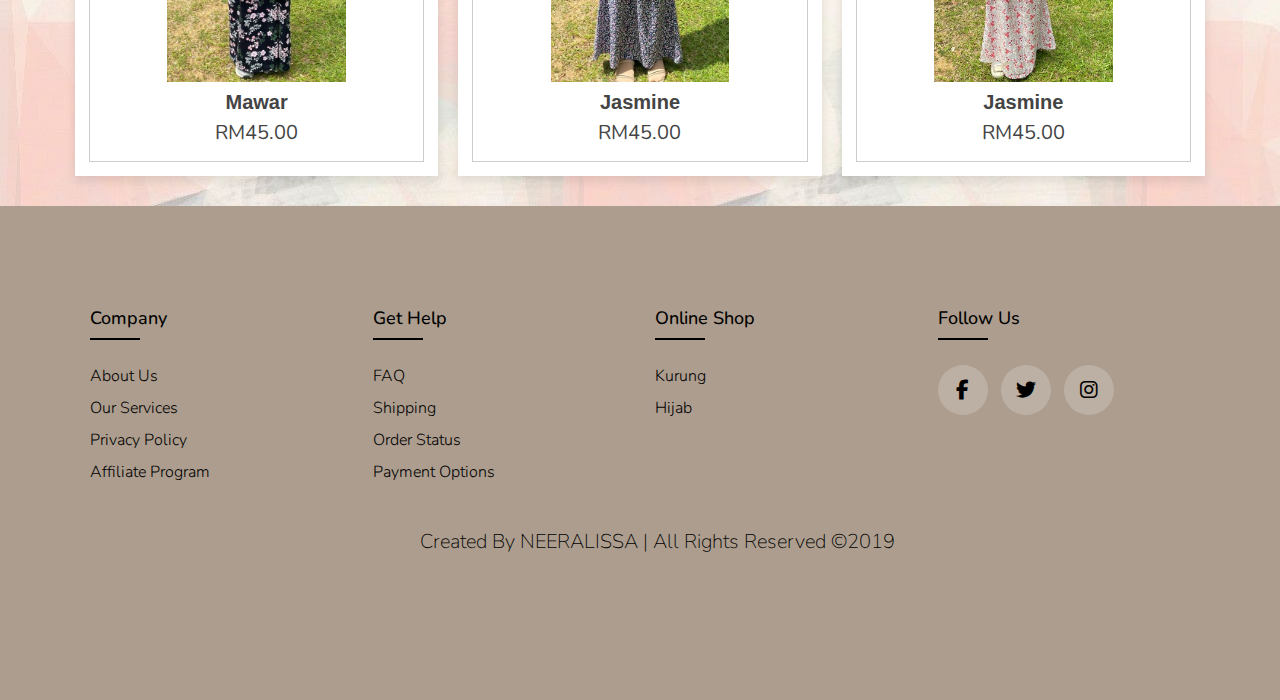
<file: nature.html>
<!DOCTYPE html>
<html lang="en">
<head>
   <meta charset="UTF-8">
   <meta http-equiv="X-UA-Compatible" content="IE=edge">
   <meta name="viewport" content="width=device-width, initial-scale=1.0">
   
   <!-- font awesome cdn link  -->
   <link rel="stylesheet" href="https://cdnjs.cloudflare.com/ajax/libs/font-awesome/5.15.4/css/all.min.css">
   <link rel="stylesheet" href="https://stackpath.bootstrapcdn.com/font-awesome/4.7.0/css/font-awesome.min.css">
   <link rel="stylesheet" href="https://cdnjs.cloudflare.com/ajax/libs/font-awesome/6.5.1/css/all.min.css">

   <!-- custom css file link  -->
   <link rel="stylesheet" href="nature.css">

   <!-- custom js file link  -->
   <script src="script1.js" defer></script>

</head>
<body>
   
<!--header section starts-->

<header>

	<div class="list">
	  
	</div>
</div>
<div class="card">
	<h1>Card</h1>
	<ul class="listCard">
	</ul>
	<div class="checkOut">
		<div class="total">0</div>
		<div class="closeShopping">Close</div>
	</div>
</div>

	<input type="checkbox" name="" id="toggler">
	<label for="toggler" class="fas fa-bars"></label>

	<a href="#" class="logo"><img src="t.png" alt=""></a>

	<nav class="navbar">
		<a href="index.html">Home</a>
		<a href="about.html">About Us</a>
		<div class="dropdown">
			<div class="dropdown">The Kurung</div>
			<div class="dropdown-content">
			<a href="beach.html">Beach Collections</a>
			<a href="nature.html">Nature Collections</a>
			</div>
		  </div>
		  <div class="dropdown">
		  <div class="dropdown">The Hijab</div>
			<div class="dropdown-content">
			<a href="plain.html">Plain</a>
			<a href="printed.html">Printed</a>
			<a href="sunny.html">Bawal</a>
			</div>
		  </div>
		<a href="raya.html">Raya Collection</a>
		<a href="promotion.html">Promotion</a>
		<a href="review.html">Review</a>
	</nav>
	
	<div class="container">
		<div class="shopping">
			<img src="shopping.svg">
			<span class="quantity">0</span>
		</div>
	</header>


</header>

<!--header section ends-->

<!--product section ends-->

<div class="container">

   <h3 class="title"> Nature Collections </h3>

   <div class="products-container">

      <div class="product" data-name="p-1">
         <img src="songket2.jpg" alt="">
         <h3>Jelita</h3>
         <div class="price">RM55.00</div>
      </div>

      <div class="product" data-name="p-2">
         <img src="songket3.jpg" alt="">
         <h3>Intan</h3>
         <div class="price">RM55.00</div>
      </div>

      <div class="product" data-name="p-3">
         <img src="Kebaya.jpg" alt="">
         <h3>Juwita</h3>
         <div class="price">RM50.00</div>
      </div>

      <div class="product" data-name="p-4">
         <img src="km.jpg" alt="">
         <h3>Kenanga</h3>
         <div class="price">RM45.00</div>
      </div>

      <div class="product" data-name="p-5">
         <img src="Kebarung.jpg" alt="">
         <h3>Kirana</h3>
         <div class="price">RM55.00</div>
      </div>

      <div class="product" data-name="p-6">
         <img src="z.jpg" alt="">
         <h3>Manja</h3>
         <div class="price">RM49.00</div>
      </div>

	  <div class="product" data-name="p-7">
		<img src="Kurung.jpg" alt="">
		<h3>Kamila</h3>
		<div class="price">RM50.00</div>
	 </div>

	 <div class="product" data-name="p-8">
		<img src="Kurung1.jpg" alt="">
		<h3>Sari</h3>
		<div class="price">RM49.00</div>
	 </div>

	 <div class="product" data-name="p-9">
		<img src="l.jpg" alt="">
		<h3>Azalea</h3>
		<div class="price">RM50.00</div>
	 </div>

	 <div class="product" data-name="p-10">
		<img src="n.jpg" alt="">
		<h3>Mawar</h3>
		<div class="price">RM45.00</div>
	 </div>

	 <div class="product" data-name="p-11">
		<img src="m.jpg" alt="">
		<h3>Jasmine</h3>
		<div class="price">RM45.00</div>
	 </div>

	 <div class="product" data-name="p-12">
		<img src="y.jpg" alt="">
		<h3>Jasmine</h3>
		<div class="price">RM45.00</div>
	 </div>

   </div>

</div>

<div class="products-preview">

   <div class="preview" data-target="p-1">
      <i class="fas fa-times"></i>
	  <img src="songket.jpg" alt="">
      <div class="stars">
		<i class="fas fa-star"></i>
		<i class="fas fa-star"></i>
		<i class="fas fa-star"></i>
		<i class="fas fa-star"></i>
		<i class="fas fa-star-half-alt"></i>
	 </div>
	 <h1>Material:</h1>
      <p>Silk</p>
	  <select>
		<option>Select Size</option>
		<option>XS</option>
		<option>S</option>
		<option>M</option>
		<option>L</option>
		<option>XL</option>
		<option>XXL</option>
	  </select>
	  <br>
	  <input type="number" value="1">
      <div class="buttons">
         <a href="#" class="buy">buy now</a>
         <a href="#" class="cart">add to cart</a>
      </div>
   </div>

   <div class="preview" data-target="p-2">
      <i class="fas fa-times"></i>
      <img src="songket1.jpg" alt="">
      <div class="stars">
		<i class="fas fa-star"></i>
		<i class="fas fa-star"></i>
		<i class="fas fa-star"></i>
		<i class="fas fa-star"></i>
		<i class="fas fa-star-half-alt"></i>
	 </div>
	 <h1>Material:</h1>
      <p>Silk</p>
	  <select>
		<option>Select Size</option>
		<option>XS</option>
		<option>S</option>
		<option>M</option>
		<option>L</option>
		<option>XL</option>
		<option>XXL</option>
	  </select>
	  <br>
	  <input type="number" value="1">
      <div class="buttons">
         <a href="#" class="buy">buy now</a>
         <a href="#" class="cart">add to cart</a>
      </div>
   </div>

   <div class="preview" data-target="p-3">
      <i class="fas fa-times"></i>
      <img src="kebaya2.jpg" alt="">
      <div class="stars">
		<i class="fas fa-star"></i>
		<i class="fas fa-star"></i>
		<i class="fas fa-star"></i>
		<i class="fas fa-star"></i>
		<i class="fas fa-star-half-alt"></i>
	 </div>
	 <h1>Material:</h1>
      <p>Silk</p>
	  <select>
		<option>Select Size</option>
		<option>XS</option>
		<option>S</option>
		<option>M</option>
		<option>L</option>
		<option>XL</option>
		<option>XXL</option>
	  </select>
	  <br>
	  <input type="number" value="1">
      <div class="buttons">
         <a href="#" class="buy">buy now</a>
         <a href="#" class="cart">add to cart</a>
      </div>
   </div>

   <div class="preview" data-target="p-4">
      <i class="fas fa-times"></i>
      <img src="km2.jpg" alt="">
      <div class="stars">
		<i class="fas fa-star"></i>
		<i class="fas fa-star"></i>
		<i class="fas fa-star"></i>
		<i class="fas fa-star"></i>
		<i class="fas fa-star"></i>
	 </div>
	 <h1>Material:</h1>
	 <p>Cotton</p>
	  <select>
		<option>Select Size</option>
		<option>XS</option>
		<option>S</option>
		<option>M</option>
		<option>L</option>
		<option>XL</option>
		<option>XXL</option>
	  </select>
	  <br>
	  <input type="number" value="1">
      <div class="buttons">
         <a href="#" class="cart">add to cart</a>
      </div>
   </div>

   <div class="preview" data-target="p-5">
      <i class="fas fa-times"></i>
      <img src="kebarung2.jpg" alt="">
      <div class="stars">
		<i class="fas fa-star"></i>
		<i class="fas fa-star"></i>
		<i class="fas fa-star"></i>
		<i class="fas fa-star"></i>
		<i class="fas fa-star"></i>
	 </div>
	 <h1>Material:</h1>
      <p>Silk</p>
	  <select>
		<option>Select Size</option>
		<option>XS</option>
		<option>S</option>
		<option>M</option>
		<option>L</option>
		<option>XL</option>
		<option>XXL</option>
	  </select>
	  <br>
	  <input type="number" value="1">
      <div class="buttons">
         <a href="#" class="cart">add to cart</a>
      </div>
   </div>

   <div class="preview" data-target="p-6">
      <i class="fas fa-times"></i>
      <img src="z2.jpg" alt="">
      <div class="stars">
		<i class="fas fa-star"></i>
		<i class="fas fa-star"></i>
		<i class="fas fa-star"></i>
		<i class="fas fa-star"></i>
		<i class="fas fa-star"></i>
	 </div>
	 <h1>Material:</h1>
      <p>Cotton</p>
	  <select>
		<option>Select Size</option>
		<option>XS</option>
		<option>S</option>
		<option>M</option>
		<option>L</option>
		<option>XL</option>
		<option>XXL</option>
	  </select>
	  <br>
	  <input type="number" value="1">
      <div class="buttons">
         <a href="#" class="buy">buy now</a>
         <a href="#" class="cart">add to cart</a>
      </div>
   </div>

	<div class="preview" data-target="p-7">
	   <i class="fas fa-times"></i>
	   <img src="kurung2.jpg" alt="">
	   <div class="stars">
		<i class="fas fa-star"></i>
		<i class="fas fa-star"></i>
		<i class="fas fa-star"></i>
		<i class="fas fa-star"></i>
		<i class="fas fa-star"></i>
	 </div>
	 <h1>Material:</h1>
      <p>Semi silk cotton</p>
	   <select>
		 <option>Select Size</option>
		 <option>XS</option>
		 <option>S</option>
		 <option>M</option>
		 <option>L</option>
		 <option>XL</option>
		 <option>XXL</option>
	   </select>
	   <br>
	   <input type="number" value="1">
	   <div class="buttons">
		  <a href="#" class="buy">buy now</a>
		  <a href="#" class="cart">add to cart</a>
	   </div>
	</div>
 
	<div class="preview" data-target="p-8">
	   <i class="fas fa-times"></i>
	   <img src="kurung3.jpg" alt="">
	   <div class="stars">
		<i class="fas fa-star"></i>
		<i class="fas fa-star"></i>
		<i class="fas fa-star"></i>
		<i class="fas fa-star"></i>
		<i class="fas fa-star"></i>
	 </div>
	 <h1>Material:</h1>
      <p>Cotton</p>
	   <select>
		 <option>Select Size</option>
		 <option>XS</option>
		 <option>S</option>
		 <option>M</option>
		 <option>L</option>
		 <option>XL</option>
		 <option>XXL</option>
	   </select>
	   <br>
	   <input type="number" value="1">
	   <div class="buttons">
		  <a href="#" class="buy">buy now</a>
		  <a href="#" class="cart">add to cart</a>
	   </div>
	</div>
 
	<div class="preview" data-target="p-9">
	   <i class="fas fa-times"></i>
	   <img src="l2.jpg" alt="">
	   <div class="stars">
		<i class="fas fa-star"></i>
		<i class="fas fa-star"></i>
		<i class="fas fa-star"></i>
		<i class="fas fa-star"></i>
		<i class="fas fa-star"></i>
	 </div>
	 <h1>Material:</h1>
	   <p>Semi silk cotton</p>
	   <select>
		 <option>Select Size</option>
		 <option>XS</option>
		 <option>S</option>
		 <option>M</option>
		 <option>L</option>
		 <option>XL</option>
		 <option>XXL</option>
	   </select>
	   <br>
	   <input type="number" value="1">
	   <div class="buttons">
		  <a href="#" class="buy">buy now</a>
		  <a href="#" class="cart">add to cart</a>
	   </div>
	</div>
 
	<div class="preview" data-target="p-10">
	   <i class="fas fa-times"></i>
	   <img src="n2.jpg" alt="">
	   <div class="stars">
		<i class="fas fa-star"></i>
		<i class="fas fa-star"></i>
		<i class="fas fa-star"></i>
		<i class="fas fa-star"></i>
		<i class="fas fa-star"></i>
	 </div>
	 <h1>Material:</h1>
	   <p>Cotton</p>
	   <select>
		 <option>Select Size</option>
		 <option>XS</option>
		 <option>S</option>
		 <option>M</option>
		 <option>L</option>
		 <option>XL</option>
		 <option>XXL</option>
	   </select>
	   <br>
	   <input type="number" value="1">
	   <div class="buttons">
		  <a href="#" class="cart">add to cart</a>
	   </div>
	</div>
 
	<div class="preview" data-target="p-11">
	   <i class="fas fa-times"></i>
	   <img src="m2.jpg" alt="">
	   <div class="stars">
		<i class="fas fa-star"></i>
		<i class="fas fa-star"></i>
		<i class="fas fa-star"></i>
		<i class="fas fa-star"></i>
		<i class="fas fa-star"></i>
	 </div>
	 <h1>Material:</h1>
	   <p>Cotton</p>
	   <select>
		 <option>Select Size</option>
		 <option>XS</option>
		 <option>S</option>
		 <option>M</option>
		 <option>L</option>
		 <option>XL</option>
		 <option>XXL</option>
	   </select>
	   <br>
	   <input type="number" value="1">
	   <div class="buttons">
		  <a href="#" class="cart">add to cart</a>
	   </div>
	</div>
 
	<div class="preview" data-target="p-12">
		<i class="fas fa-times"></i>
		<img src="y2.jpg" alt="">
		<div class="stars">
		 <i class="fas fa-star"></i>
		 <i class="fas fa-star"></i>
		 <i class="fas fa-star"></i>
		 <i class="fas fa-star"></i>
		 <i class="fas fa-star"></i>
	  </div>
	  <h1>Material:</h1>
	  <p>Cotton</p>
		<select>
		  <option>Select Size</option>
		  <option>XS</option>
		  <option>S</option>
		  <option>M</option>
		  <option>L</option>
		  <option>XL</option>
		  <option>XXL</option>
		</select>
		<br>
		<input type="number" value="1">
		<div class="buttons">
		   <a href="#" class="cart">add to cart</a>
		</div>
	 </div>
</div>

<!--Product section ends-->

<!--footer section starts-->

<footer class="footer">
	<div class="container">
		<div class="row">
			<div class="footer-col">
				<h4>company</h4>
				<ul>
					<li><a href="#">about us</a></li>
					<li><a href="#">our services</a></li>
					<li><a href="#">privacy policy</a></li>
					<li><a href="#">affiliate program</a></li>
				</ul>
			</div>
			<div class="footer-col">
				<h4>get help</h4>
				<ul>
					<li><a href="#">FAQ</a></li>
					<li><a href="#">shipping</a></li>
					<li><a href="#">order status</a></li>
					<li><a href="#">payment options</a></li>
				</ul>
			</div>
			<div class="footer-col">
				<h4>online shop</h4>
				<ul>
					<li><a href="#">Kurung</a></li>
					<li><a href="#">Hijab</a></li>
				</ul>
			</div>
			<div class="footer-col">
				<h4>follow us</h4>
				<div class="social-links">
					<a href="#"><i class="fab fa-facebook-f fa-2xl"></i></a>
					<a href="#"><i class="fab fa-twitter fa-2xl"></i></a>
					<a href="#"><i class="fab fa-instagram fa-2xl"></i></a>
				</div>
			</div>
		 <div class="credit">Created by <span> NEERALISSA</span> | All rights reserved ©2019 </div>
		</div>
	</div>

<!--footer section ends-->

</div>

</body>
</html>
</file>
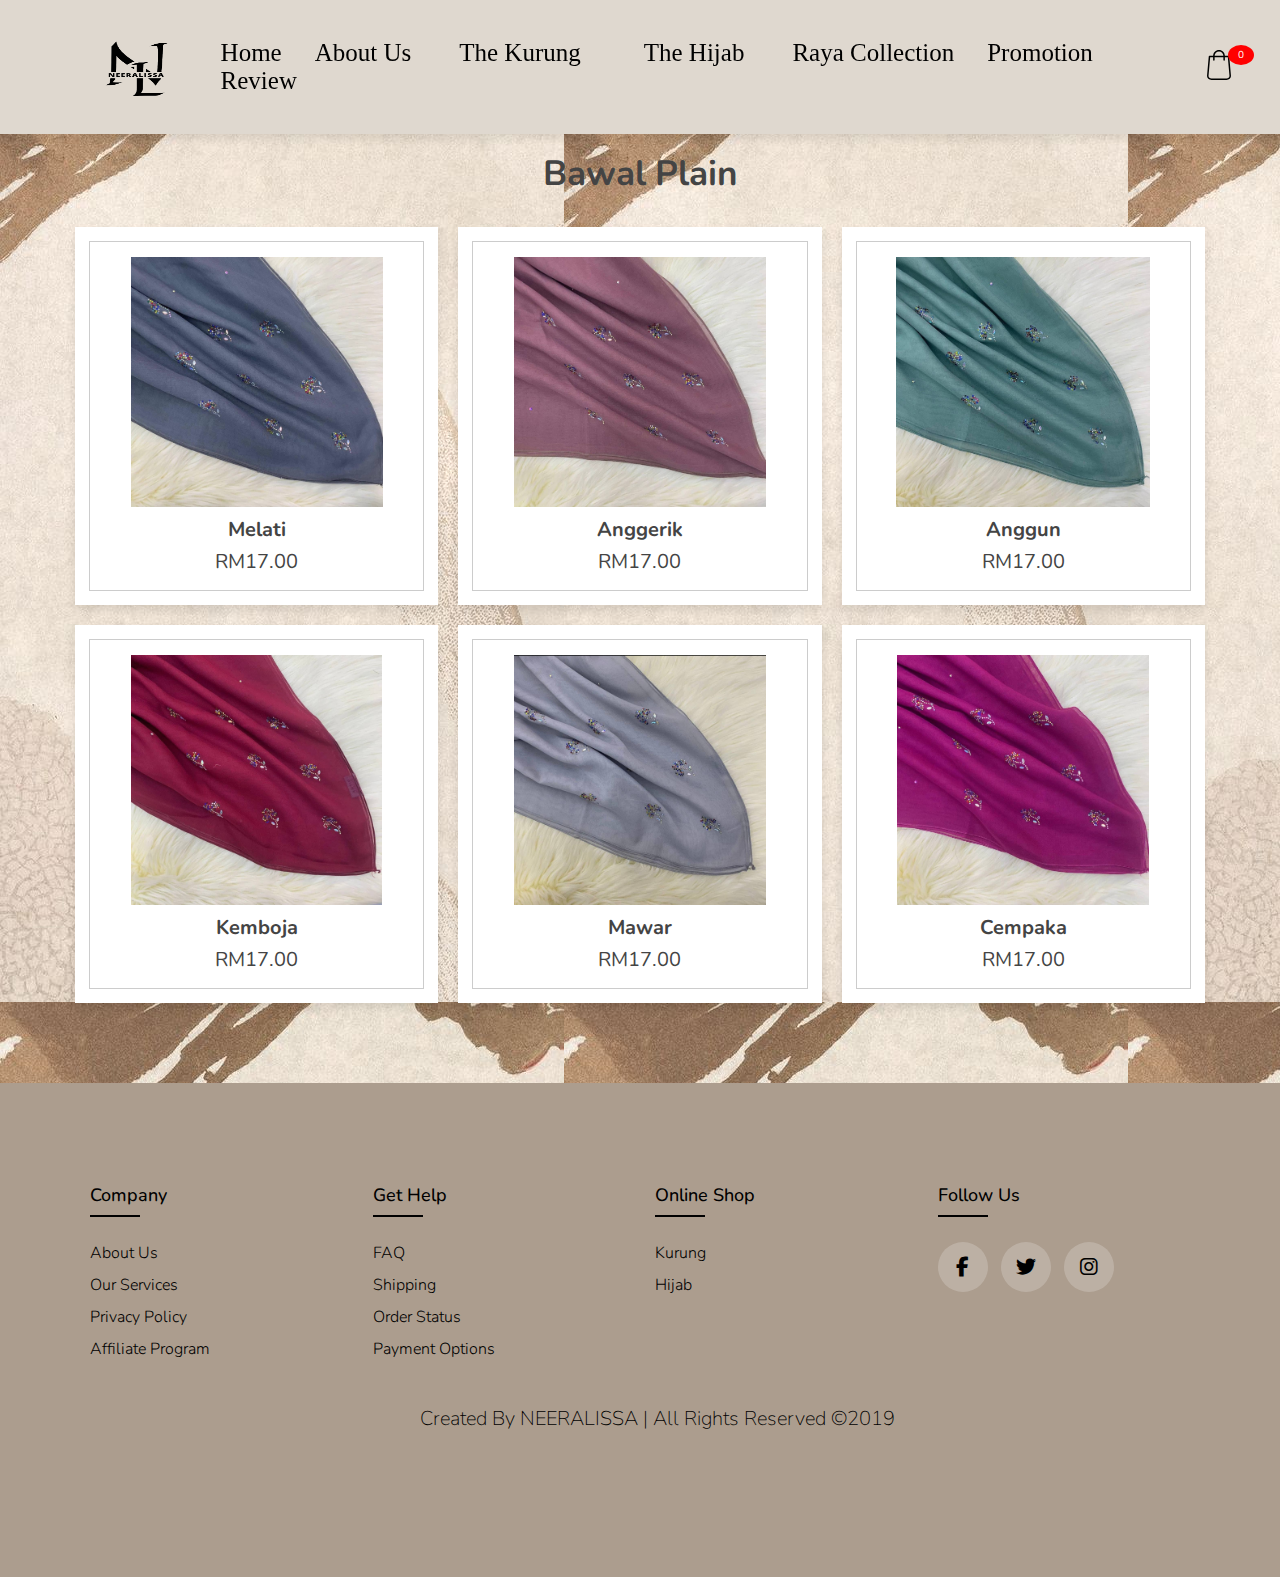
<file: plain.html>
<!DOCTYPE html>
<html lang="en">
<head>
   <meta charset="UTF-8">
   <meta http-equiv="X-UA-Compatible" content="IE=edge">
   <meta name="viewport" content="width=device-width, initial-scale=1.0">
   
   <!-- font awesome cdn link  -->
   <link rel="stylesheet" href="https://cdnjs.cloudflare.com/ajax/libs/font-awesome/5.15.4/css/all.min.css">
   <link rel="stylesheet" href="https://stackpath.bootstrapcdn.com/font-awesome/4.7.0/css/font-awesome.min.css">
   <link rel="stylesheet" href="https://cdnjs.cloudflare.com/ajax/libs/font-awesome/6.5.1/css/all.min.css">

   <!-- custom css file link  -->
   <link rel="stylesheet" href="plain.css">

   <!-- custom js file link  -->
   <script src="script1.js" defer></script>

</head>
<body>
   
<!--header section starts-->

<header>

	<div class="list">
	  
	</div>
</div>
<div class="card">
	<h1>Card</h1>
	<ul class="listCard">
	</ul>
	<div class="checkOut">
		<div class="total">0</div>
		<div class="closeShopping">Close</div>
	</div>
</div>
	

	<input type="checkbox" name="" id="toggler">
	<label for="toggler" class="fas fa-bars"></label>

	<a href="#" class="logo"><img src="t.png" alt=""></a>

	<nav class="navbar">
		<a href="index.html">Home</a>
		<a href="about.html">About Us</a>
		<div class="dropdown">
			<div class="dropdown">The Kurung</div>
			<div class="dropdown-content">
			<a href="beach.html">Beach Collections</a>
			<a href="nature.html">Nature Collections</a>
			</div>
		  </div>
		  <div class="dropdown">
		  <div class="dropdown">The Hijab</div>
			<div class="dropdown-content">
			<a href="plain.html">Plain</a>
			<a href="printed.html">Printed</a>
			<a href="sunny.html">Bawal</a>
			</div>
		  </div>
		<a href="raya.html">Raya Collection</a>
		<a href="promotion.html">Promotion</a>
		<a href="review.html">Review</a>
	</nav>
	
	<div class="container">
		<div class="shopping">
			<img src="shopping.svg">
			<span class="quantity">0</span>
		</div>


	
	
	</header>


</header>




<!--header section ends-->




<div class="container">

   <h3 class="title"> Bawal Plain </h3>

   <div class="products-container">

      <div class="product" data-name="p-1">
         <img src="n1.jpg" alt="">
         <h3>Melati</h3>
         <div class="price">RM17.00</div>
      </div>

      <div class="product" data-name="p-2">
         <img src="n2.jpg" alt="">
         <h3>Anggerik</h3>
         <div class="price">RM17.00</div>
      </div>

      <div class="product" data-name="p-3">
         <img src="n3.jpg" alt="">
         <h3>Anggun</h3>
         <div class="price">RM17.00</div>
      </div>

      <div class="product" data-name="p-4">
         <img src="n4.jpg" alt="">
         <h3>Kemboja</h3>
         <div class="price">RM17.00</div>
      </div>

      <div class="product" data-name="p-5">
         <img src="n5.jpg" alt="">
         <h3>Mawar</h3>
         <div class="price">RM17.00</div>
      </div>

      <div class="product" data-name="p-6">
         <img src="n6.jpg" alt="">
         <h3>Cempaka</h3>
         <div class="price">RM17.00</div>
      </div>

	  
	

   </div>

</div>


	<div class="list">
	  
	</div>
</div>
<div class="card">
	<h1>Card</h1>
	<ul class="listCard">
	</ul>
	<div class="checkOut">
		<div class="total">0</div>
		<div class="closeShopping">Close</div>
	</div>
</div>

<!--footer section starts-->

<footer class="footer">
	<div class="container">
		<div class="row">
			<div class="footer-col">
				<h4>company</h4>
				<ul>
					<li><a href="#">about us</a></li>
					<li><a href="#">our services</a></li>
					<li><a href="#">privacy policy</a></li>
					<li><a href="#">affiliate program</a></li>
				</ul>
			</div>
			<div class="footer-col">
				<h4>get help</h4>
				<ul>
					<li><a href="#">FAQ</a></li>
					<li><a href="#">shipping</a></li>
					<li><a href="#">order status</a></li>
					<li><a href="#">payment options</a></li>
				</ul>
			</div>
			<div class="footer-col">
				<h4>online shop</h4>
				<ul>
					<li><a href="#">Kurung</a></li>
					<li><a href="#">Hijab</a></li>
				</ul>
			</div>
			<div class="footer-col">
				<h4>follow us</h4>
				<div class="social-links">
					<a href="#"><i class="fab fa-facebook-f fa-2xl"></i></a>
					<a href="#"><i class="fab fa-twitter fa-2xl"></i></a>
					<a href="#"><i class="fab fa-instagram fa-2xl"></i></a>
				</div>
			</div>
		 <div class="credit">Created by <span> NEERALISSA</span> | All rights reserved ©2019 </div>
		</div>
	</div>

<!--footer section ends-->
</div>

</body>
</html>
</file>
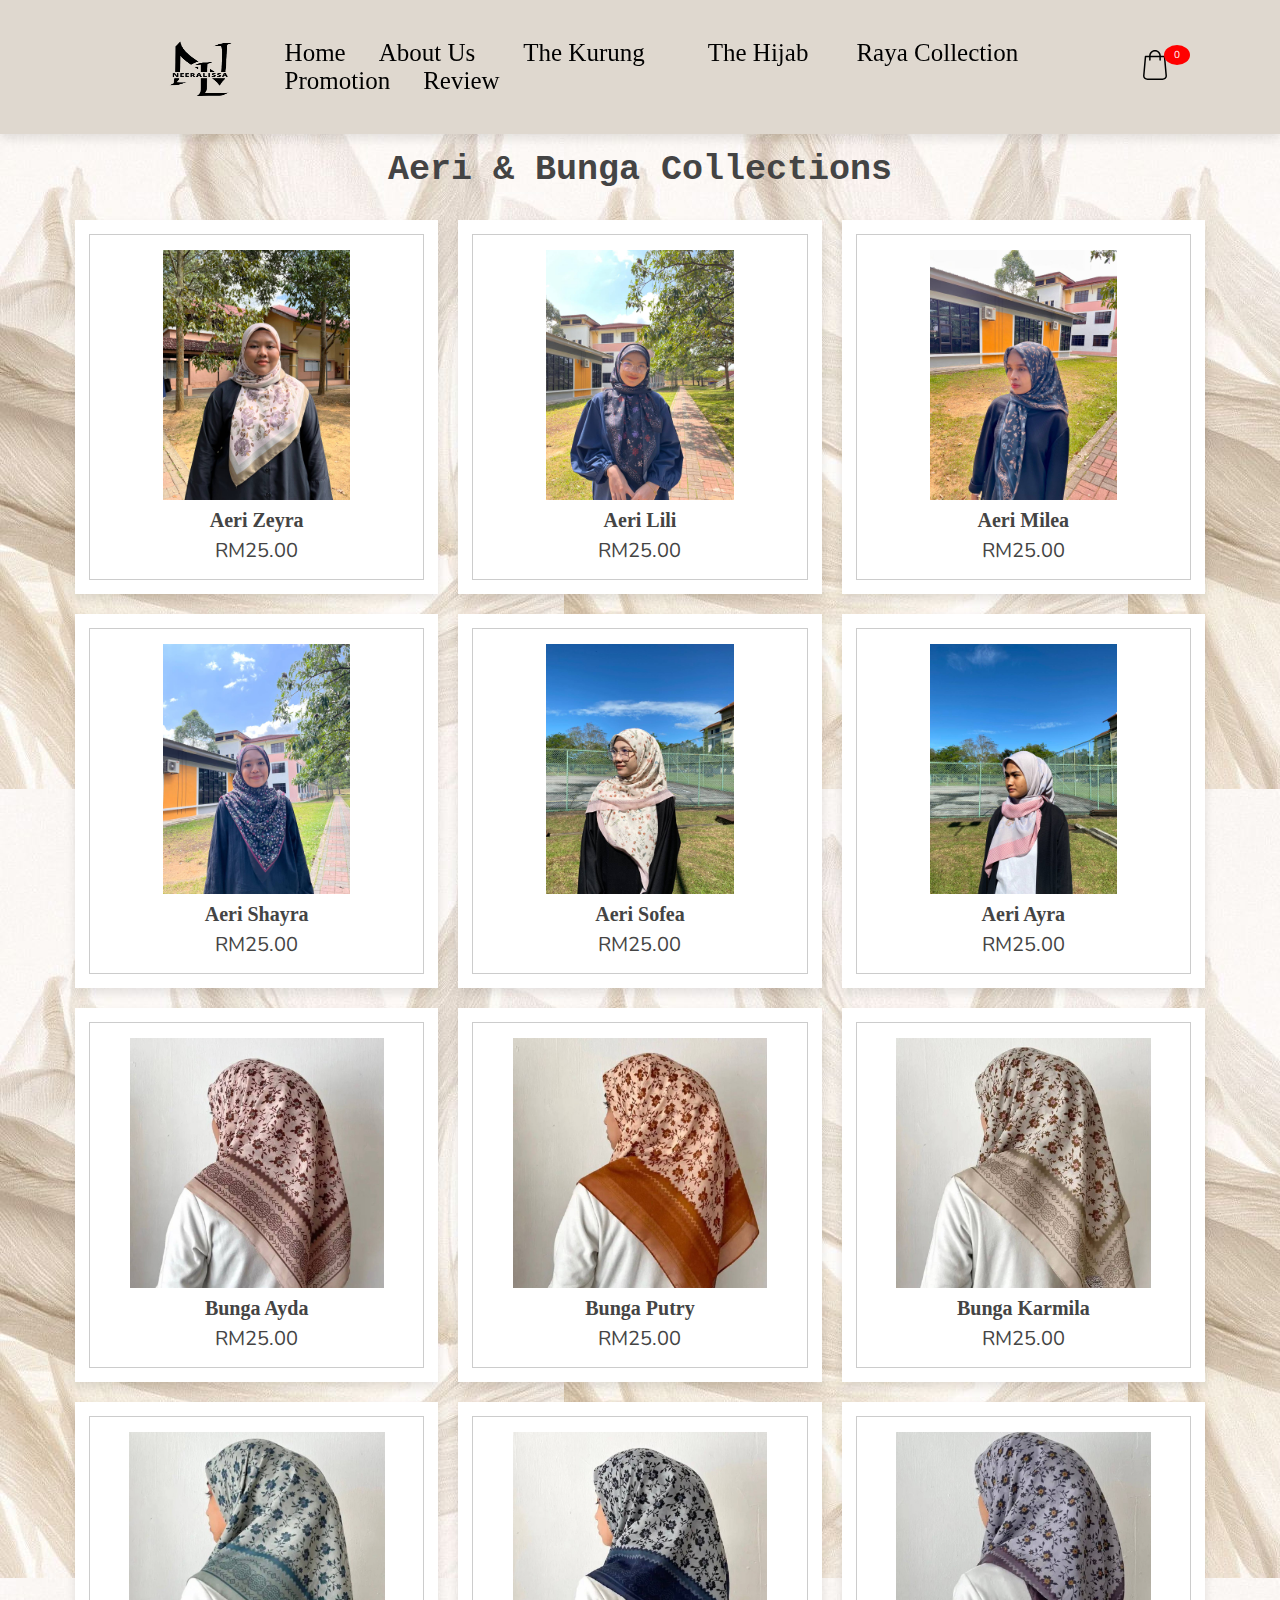
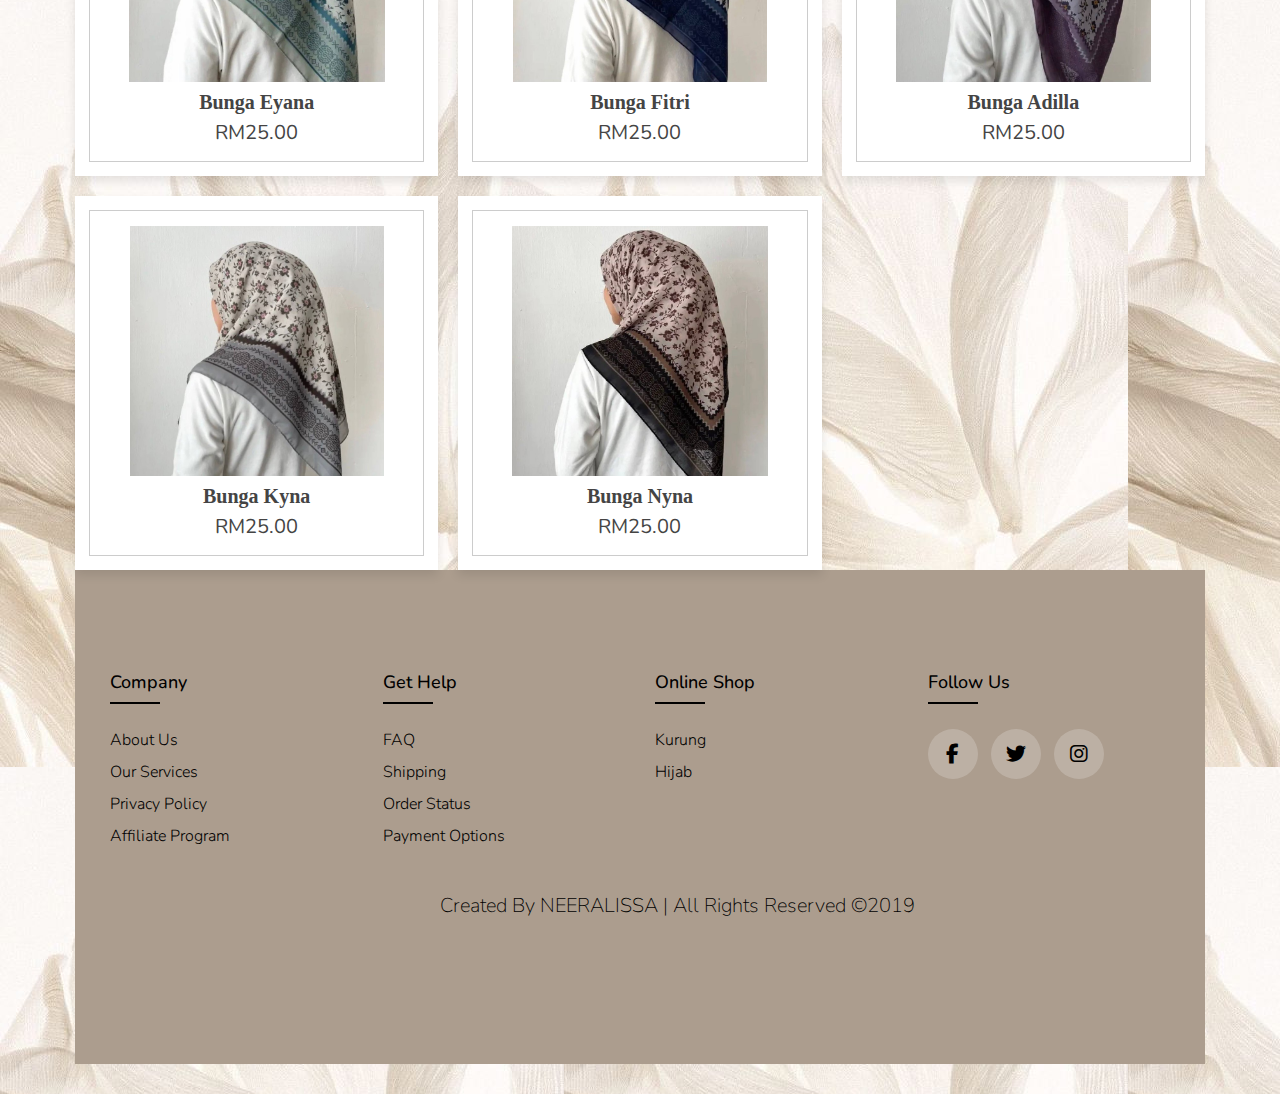
<file: printed.html>
<!DOCTYPE html>
<html lang="en">
<head>
   <meta charset="UTF-8">
   <meta http-equiv="X-UA-Compatible" content="IE=edge">
   <meta name="viewport" content="width=device-width, initial-scale=1.0">
   
   <!-- font awesome cdn link  -->
   <link rel="stylesheet" href="https://cdnjs.cloudflare.com/ajax/libs/font-awesome/5.15.4/css/all.min.css">
   <link rel="stylesheet" href="https://stackpath.bootstrapcdn.com/font-awesome/4.7.0/css/font-awesome.min.css">
   <link rel="stylesheet" href="https://cdnjs.cloudflare.com/ajax/libs/font-awesome/6.5.1/css/all.min.css">

   <!-- custom css file link  -->
   <link rel="stylesheet" href="printed.css">

   <!-- custom js file link  -->
   <script src="script1.js" defer></script>

</head>
<body>
   
<!--header section starts-->

<header>

	<div class="list">
	  
	</div>
</div>
<div class="card">
	<h1>Card</h1>
	<ul class="listCard">
	</ul>
	<div class="checkOut">
		<div class="total">0</div>
		<div class="closeShopping">Close</div>
	</div>
</div>
	

	<input type="checkbox" name="" id="toggler">
	<label for="toggler" class="fas fa-bars"></label>

	<a href="#" class="logo"><img src="t.png" alt=""></a>

	<nav class="navbar">
		<a href="index.html">Home</a>
		<a href="about.html">About Us</a>
		<div class="dropdown">
			<div class="dropdown">The Kurung</div>
			<div class="dropdown-content">
			<a href="beach.html">Beach Collections</a>
			<a href="nature.html">Nature Collections</a>
			</div>
		  </div>
		  <div class="dropdown">
		  <div class="dropdown">The Hijab</div>
			<div class="dropdown-content">
			<a href="plain.html">Plain</a>
			<a href="printed.html">Printed</a>
			<a href="sunny.html">Bawal</a>
			</div>
		  </div>
		<a href="raya.html">Raya Collection</a>
		<a href="promotion.html">Promotion</a>
		<a href="review.html">Review</a>
	</nav>
	
	<div class="container">
		<div class="shopping">
			<img src="shopping.svg">
			<span class="quantity">0</span>
		</div>


	
	
	</header>


</header>




<!--header section ends-->




<div class="container">

   <h3 class="title"> Aeri & Bunga Collections </h3>

   <div class="products-container">

      <div class="product" data-name="p-1">
         <img src="d1.jpg" alt="">
         <h3>Aeri Zeyra</h3>
         <div class="price">RM25.00</div>
      </div>

      <div class="product" data-name="p-2">
         <img src="d2.jpg" alt="">
         <h3>Aeri Lili</h3>
         <div class="price">RM25.00</div>
      </div>

      <div class="product" data-name="p-3">
         <img src="d3.jpg" alt="">
         <h3>Aeri Milea</h3>
         <div class="price">RM25.00</div>
      </div>

      <div class="product" data-name="p-4">
         <img src="d4.jpg" alt="">
         <h3>Aeri Shayra</h3>
         <div class="price">RM25.00</div>
      </div>

      <div class="product" data-name="p-5">
         <img src="d5.jpg" alt="">
         <h3>Aeri Sofea</h3>
         <div class="price">RM25.00</div>
      </div>

      <div class="product" data-name="p-6">
         <img src="d6.jpg" alt="">
         <h3>Aeri Ayra</h3>
         <div class="price">RM25.00</div>
      </div>


	 
		   <div class="product" data-name="p-1">
			  <img src="p1.jpg" alt="">
			  <h3>Bunga Ayda</h3>
			  <div class="price">RM25.00</div>
		   </div>
	 
		   <div class="product" data-name="p-2">
			  <img src="p2.jpg" alt="">
			  <h3>Bunga Putry</h3>
			  <div class="price">RM25.00</div>
		   </div>
	 
		   <div class="product" data-name="p-3">
			  <img src="p3.jpg" alt="">
			  <h3>Bunga Karmila</h3>
			  <div class="price">RM25.00</div>
		   </div>
	 
		   <div class="product" data-name="p-4">
			  <img src="p4.jpg" alt="">
			  <h3>Bunga Eyana</h3>
			  <div class="price">RM25.00</div>
		   </div>
	 
		   <div class="product" data-name="p-5">
			  <img src="p5.jpg" alt="">
			  <h3>Bunga Fitri</h3>
			  <div class="price">RM25.00</div>
		   </div>
	 
		   <div class="product" data-name="p-6">
			  <img src="p6.jpg" alt="">
			  <h3>Bunga Adilla</h3>
			  <div class="price">RM25.00</div>
		   </div>
	 
		   <div class="product" data-name="p-7">
			 <img src="p7.jpg" alt="">
			 <h3>Bunga Kyna</h3>
			 <div class="price">RM25.00</div>
		  </div>

		  <div class="product" data-name="p-8">
			<img src="p8.jpg" alt="">
			<h3>Bunga Nyna</h3>
			<div class="price">RM25.00</div>
		 </div>

	<div class="list">
	  
	</div>
</div>
<div class="card">
	<h1>Card</h1>
	<ul class="listCard">
	</ul>
	<div class="checkOut">
		<div class="total">0</div>
		<div class="closeShopping">Close</div>
	</div>
</div>

<!--footer section starts-->

<footer class="footer">
	<div class="container">
		<div class="row">
			<div class="footer-col">
				<h4>company</h4>
				<ul>
					<li><a href="#">about us</a></li>
					<li><a href="#">our services</a></li>
					<li><a href="#">privacy policy</a></li>
					<li><a href="#">affiliate program</a></li>
				</ul>
			</div>
			<div class="footer-col">
				<h4>get help</h4>
				<ul>
					<li><a href="#">FAQ</a></li>
					<li><a href="#">shipping</a></li>
					<li><a href="#">order status</a></li>
					<li><a href="#">payment options</a></li>
				</ul>
			</div>
			<div class="footer-col">
				<h4>online shop</h4>
				<ul>
				 <li><a href="#">Kurung</a></li>
				 <li><a href="#">Hijab</a></li>
				</ul>
			</div>
			<div class="footer-col">
				<h4>follow us</h4>
				<div class="social-links">
					<a href="#"><i class="fab fa-facebook-f fa-2xl"></i></a>
					<a href="#"><i class="fab fa-twitter fa-2xl"></i></a>
					<a href="#"><i class="fab fa-instagram fa-2xl"></i></a>
				</div>
			</div>
		 <div class="credit">Created by <span> NEERALISSA</span> | All rights reserved ©2019 </div>
		</div>
	</div>

<!--footer section ends-->

</body>
</html>
</file>
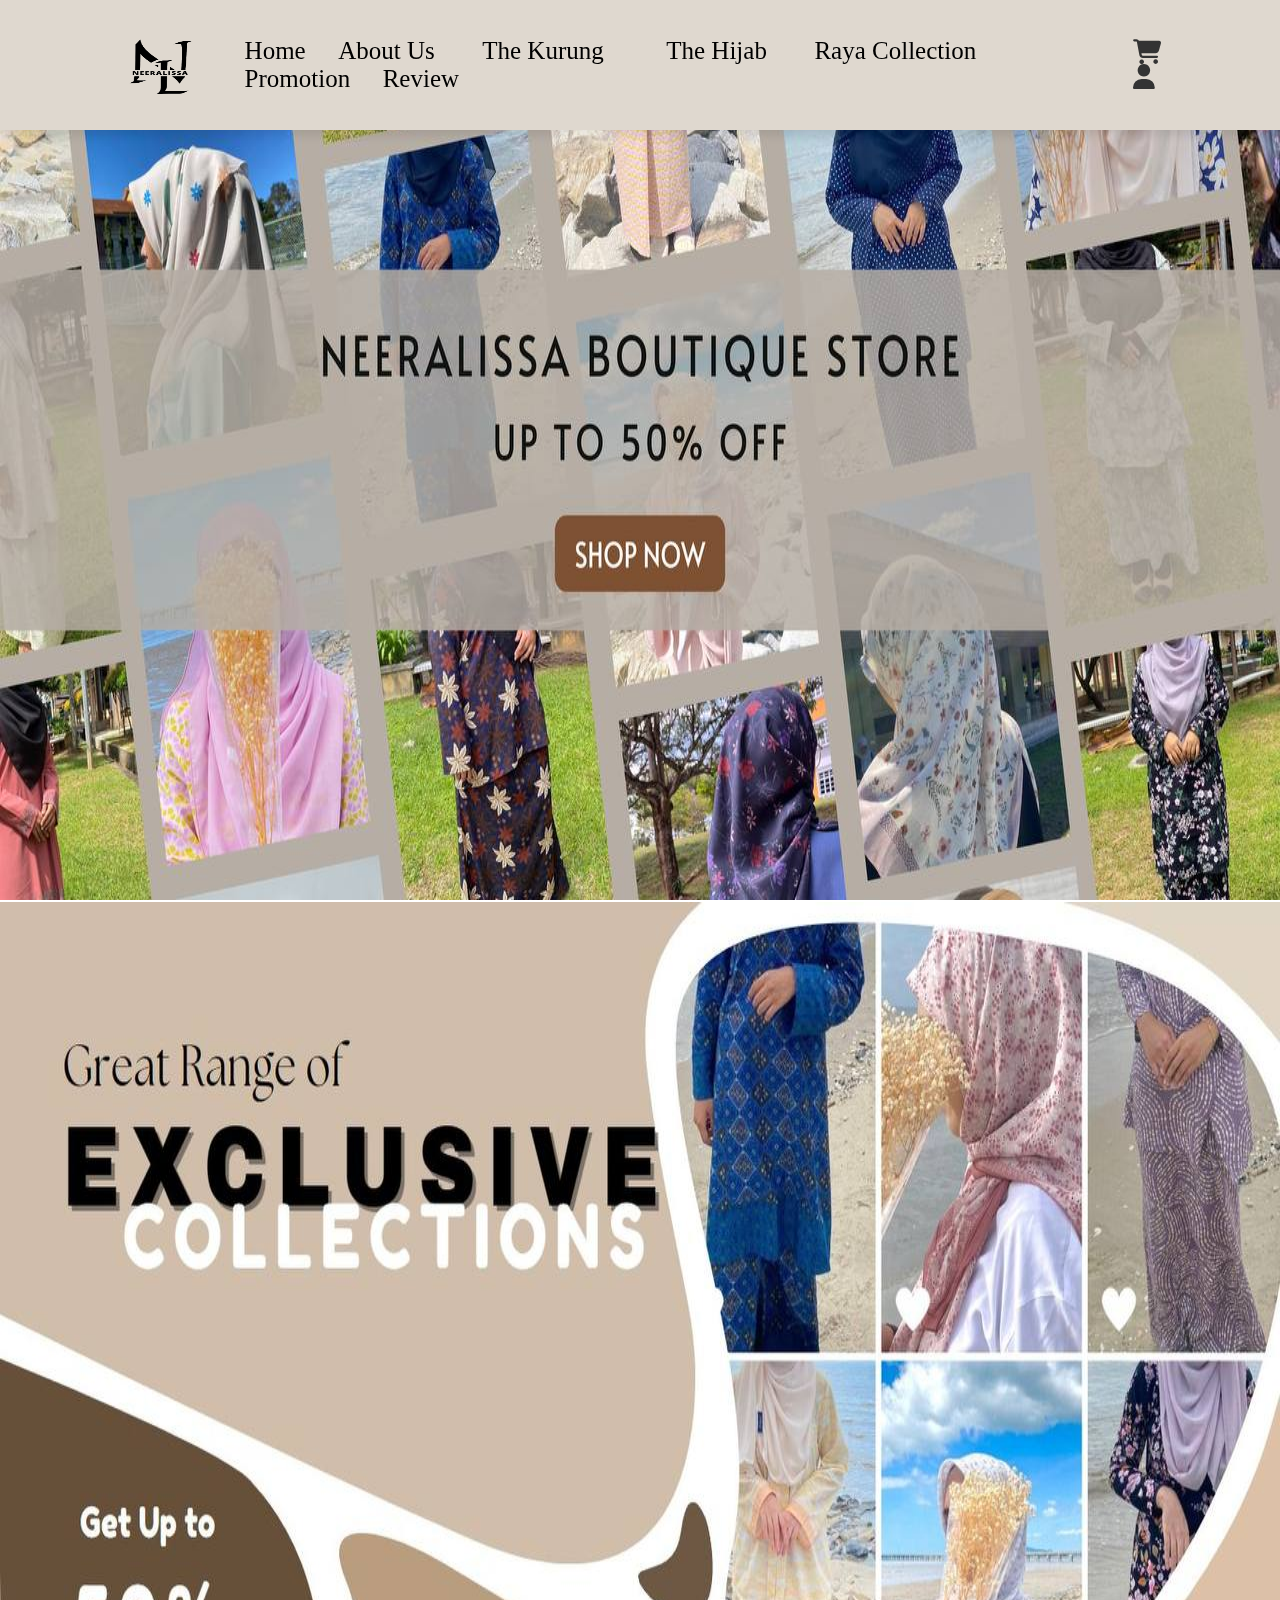
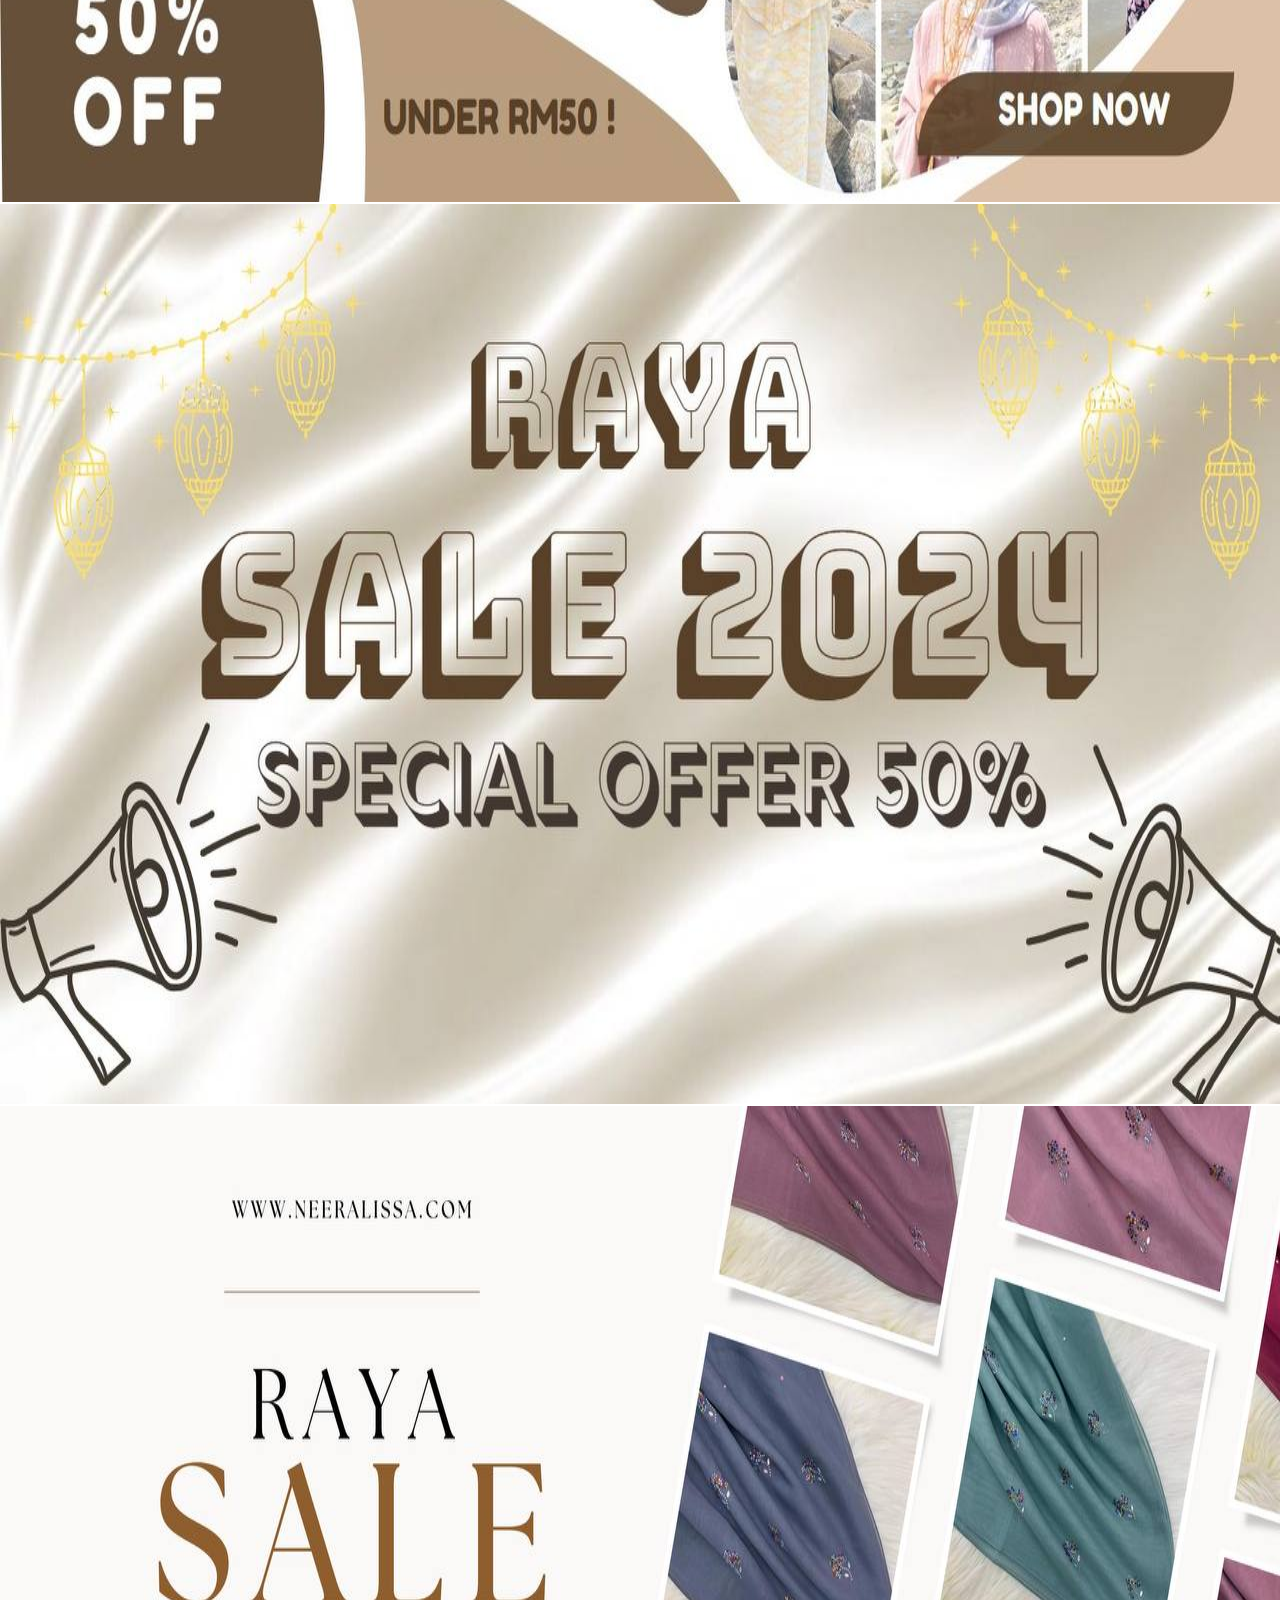
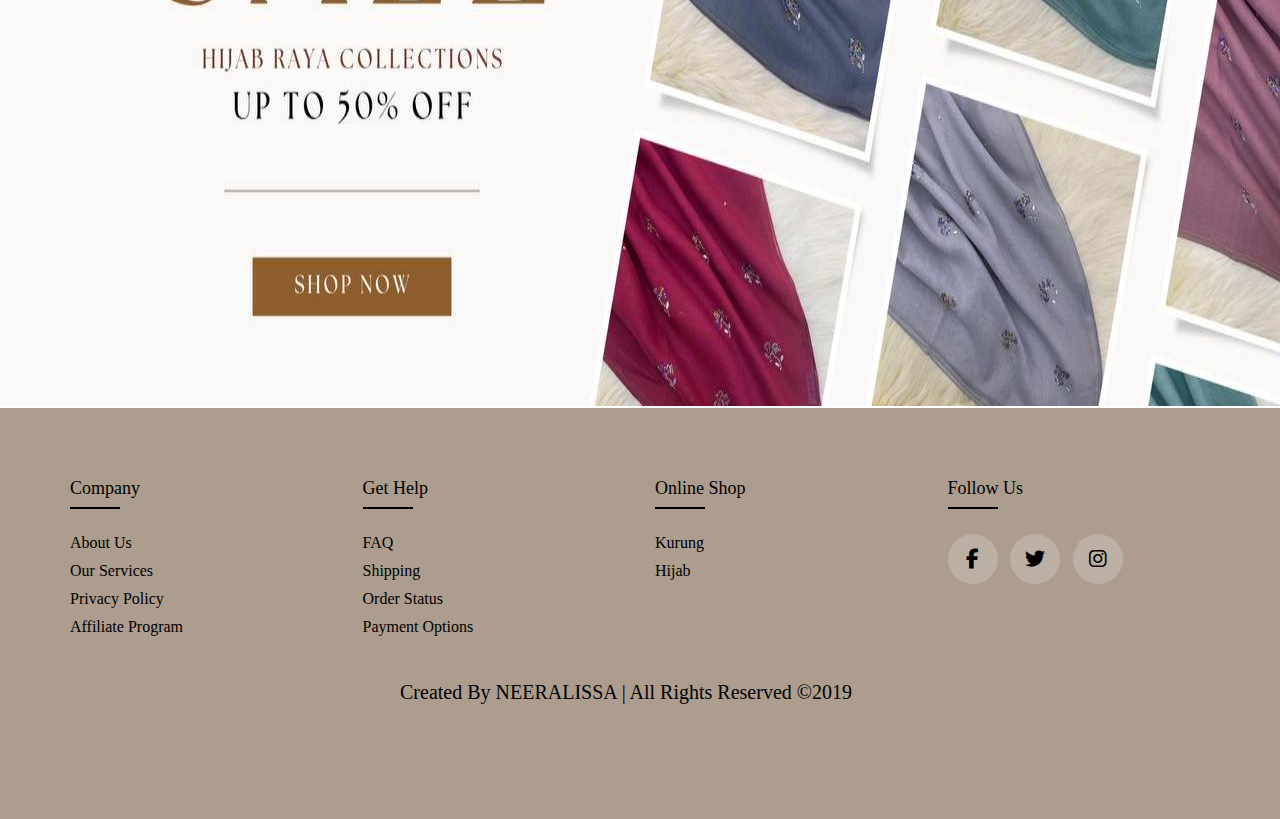
<file: promotion.html>
<!DOCTYPE html>
<html  >
<head>
  <!-- Site made with Mobirise Website Builder v5.9.8, https://mobirise.com -->
  <meta charset="UTF-8">
  <meta http-equiv="X-UA-Compatible" content="IE=edge">
  <meta name="generator" content="Mobirise v5.9.8, mobirise.com">
  <meta name="viewport" content="width=device-width, initial-scale=1, minimum-scale=1">
  <link rel="stylesheet" href="promotion.css">
  <link rel="stylesheet" href="https://cdnjs.cloudflare.com/ajax/libs/font-awesome/6.5.1/css/all.min.css">
</head>
<body>

<!--header section starts-->

<header>

	<input type="checkbox" name="" id="toggler">
	<label for="toggler" class="fas fa-bars"></label>

	<a href="#" class="logo"><img src="t.png" alt=""></a>

	<nav class="navbar">
		<a href="index.html">Home</a>
		<a href="about.html">About Us</a>
		<div class="dropdown">
			<div class="dropdown">The Kurung</div>
			<div class="dropdown-content">
			<a href="beach.html">Beach Collections</a>
			<a href="nature.html">Nature Collections</a>
			</div>
		  </div>
		  <div class="dropdown">
		  <div class="dropdown">The Hijab</div>
			<div class="dropdown-content">
			<a href="plain.html">Plain</a>
			<a href="printed.html">Printed</a>
			<a href="sunny.html">Bawal</a>
			</div>
		  </div>
		<a href="raya.html">Raya Collection</a>
		<a href="promotion.html">Promotion</a>
		<a href="review.html">Review</a>
	</nav>

	<div class="icons">
		<a href="" class="fas fa-shopping-cart"></a>
		<a href="login.html" class="fas fa-user"></a>

	</div>

</header>

            <div class="banner">
                <img src="pr.jpg" alt="cha">
            </div>
               
            <div class="banner">
                <img src="pr2.jpg" alt="cha">
            </div>

            <div class="banner">
                <img src="pr3.jpg" alt="cha">
            </div>

            <div class="banner">
                <img src="pr4.jpg" alt="cha">
            </div>

<!--footer section starts-->

<footer class="footer">
    <div class="container">
        <div class="row">
            <div class="footer-col">
                <h4>company</h4>
                <ul>
                    <li><a href="#">about us</a></li>
                    <li><a href="#">our services</a></li>
                    <li><a href="#">privacy policy</a></li>
                    <li><a href="#">affiliate program</a></li>
                </ul>
            </div>
            <div class="footer-col">
                <h4>get help</h4>
                <ul>
                    <li><a href="#">FAQ</a></li>
                    <li><a href="#">shipping</a></li>
                    <li><a href="#">order status</a></li>
                    <li><a href="#">payment options</a></li>
                </ul>
            </div>
            <div class="footer-col">
                <h4>online shop</h4>
                <ul>
                 <li><a href="#">Kurung</a></li>
                 <li><a href="#">Hijab</a></li>
                </ul>
            </div>
            <div class="footer-col">
                <h4>follow us</h4>
                <div class="social-links">
                    <a href="#"><i class="fab fa-facebook-f fa-2xl"></i></a>
                    <a href="#"><i class="fab fa-twitter fa-2xl"></i></a>
                    <a href="#"><i class="fab fa-instagram fa-2xl"></i></a>
                </div>
            </div>
         <div class="credit">Created by <span> NEERALISSA</span> | All rights reserved ©2019 </div>
        </div>
    </div>

<!--footer section ends-->
</body>
</html>
</file>
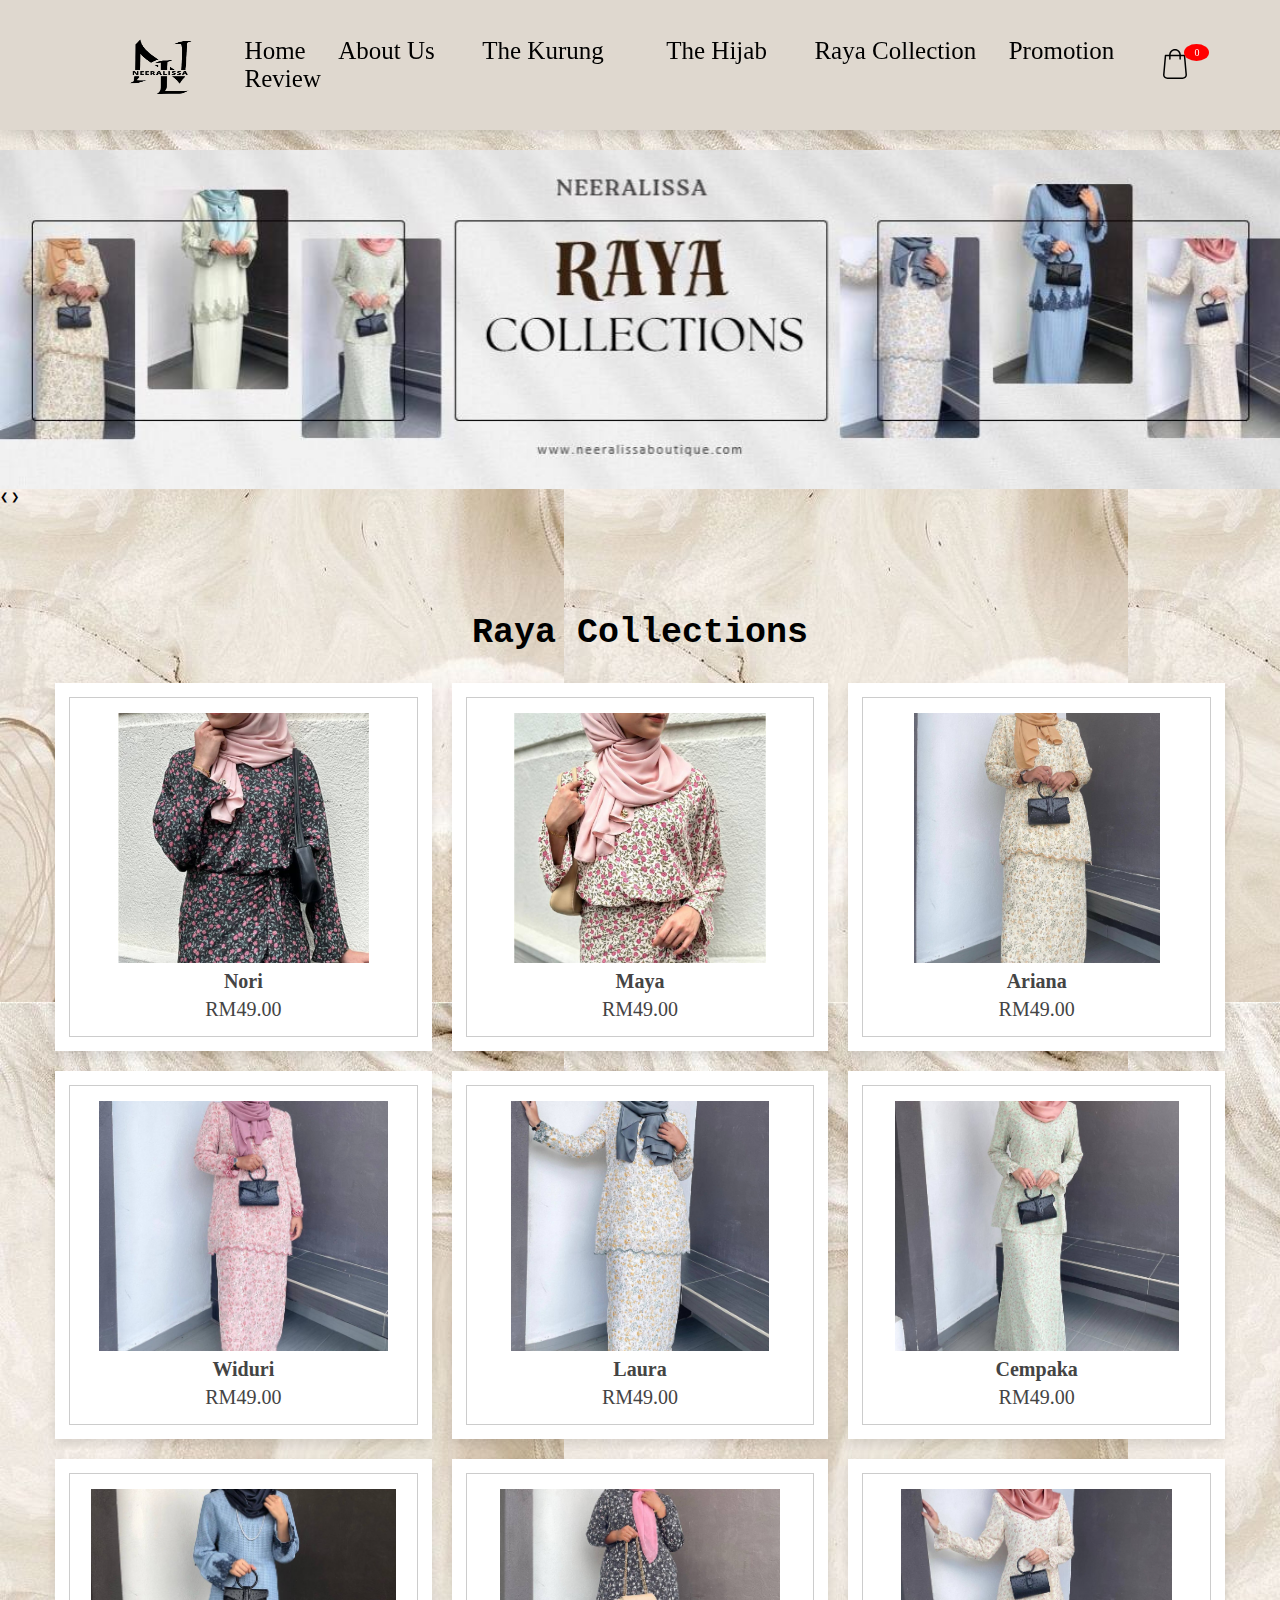
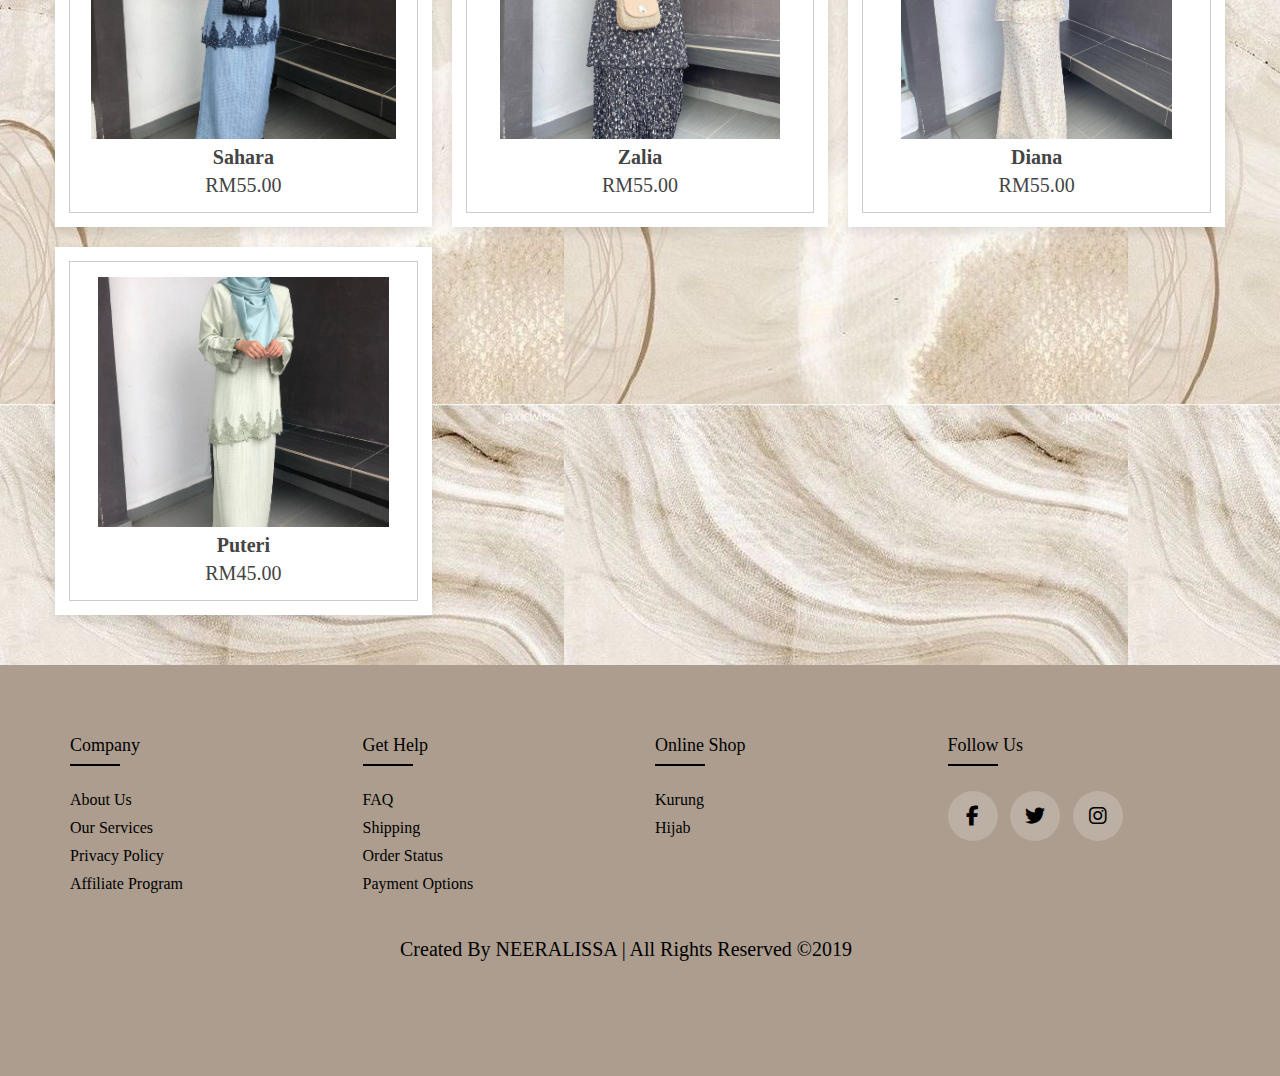
<file: raya.html>
<!DOCTYPE html>
<html  >
<head>
  <!-- Site made with Mobirise Website Builder v5.9.8, https://mobirise.com -->
  <meta charset="UTF-8">
  <meta http-equiv="X-UA-Compatible" content="IE=edge">
  <meta name="generator" content="Mobirise v5.9.8, mobirise.com">
  <meta name="viewport" content="width=device-width, initial-scale=1, minimum-scale=1">
  <link rel="stylesheet" href="raya.css">
  <link rel="stylesheet" href="https://cdnjs.cloudflare.com/ajax/libs/font-awesome/6.5.1/css/all.min.css">
</head>
<body>

<!--header section starts-->

<header>

	<input type="checkbox" name="" id="toggler">
	<label for="toggler" class="fas fa-bars"></label>

	<a href="#" class="logo"><img src="t.png" alt=""></a>

	<nav class="navbar">
		<a href="index.html">Home</a>
		<a href="#">About Us</a>
		<div class="dropdown">
			<div class="dropdown">The Kurung</div>
			<div class="dropdown-content">
			<a href="beach.html">Beach Collections</a>
			<a href="nature.html">Nature Collections</a>
			</div>
		  </div>
		  <div class="dropdown">
		  <div class="dropdown">The Hijab</div>
			<div class="dropdown-content">
			<a href="plain.html">Plain</a>
			<a href="printed.html">Printed</a>
			<a href="sunny.html">Bawal</a>
			</div>
		  </div>
		<a href="raya.html">Raya Collection</a>
		<a href="promotion.html">Promotion</a>
		<a href="review.html">Review</a>
	</nav>

	<div class="container">
		<div class="shopping">
			<img src="shopping.svg">
			<span class="quantity">0</span>
		</div>


	</div>

</header>

<!--header section ends-->

<div class="slideshow-container">
    
    <div class="mySlides fade">
      <div class="numbertext"></div>
      <img src="raya.jpg" style="width:100%">
    </div>
    
  

   <!-- Next and previous buttons -->
  <a class="prev" onclick="plusSlides(-1)">&#10094;</a>
  <a class="next" onclick="plusSlides(1)">&#10095;</a>
</div>
<br>

<!-- The dots/circles -->
<div style="text-align:center">
  <span class="dot" onclick="currentSlide(1)"></span>
  <span class="dot" onclick="currentSlide(2)"></span>
  <span class="dot" onclick="currentSlide(3)"></span>
</div>

<!--about section starts-->

		<script>
			let slideIndex = 0;
			showSlides();
			
			function showSlides() {
			  let i;
			  let slides = document.getElementsByClassName("mySlides");
			  let dots = document.getElementsByClassName("dot");
			  for (i = 0; i < slides.length; i++) {
				slides[i].style.display = "none";  
			  }
			  slideIndex++;
			  if (slideIndex > slides.length) {slideIndex = 1}    
			  for (i = 0; i < dots.length; i++) {
				dots[i].className = dots[i].className.replace(" active", "");
			  }
			  slides[slideIndex-1].style.display = "block";  
			  dots[slideIndex-1].className += " active";
			  setTimeout(showSlides, 2000); // Change image every 2 seconds
			}
			</script>
	</div>
</section>
<!--products section ends-->

<div class="container">

	<h3 class="title"> Raya Collections </h3>
 
	<div class="products-container">
 
 
	   <div class="product" data-name="p-3">
		  <img src="1.jpg" alt="">
		  <h3>Nori</h3>
		  <div class="price">RM49.00</div>
		  
	   </div>
 
	   <div class="product" data-name="p-4">
		  <img src="2.jpg" alt="">
		  <h3>Maya</h3>
		  <div class="price">RM49.00</div>
	   </div>
 
	   <div class="product" data-name="p-5">
		  <img src="3.jpg" alt="">
		  <h3>Ariana</h3>
		  <div class="price">RM49.00</div>
	   </div>
 
	   <div class="product" data-name="p-6">
		  <img src="4.jpg" alt="">
		  <h3>Widuri</h3>
		  <div class="price">RM49.00</div>
	   </div>
 
	   <div class="product" data-name="p-7">
		 <img src="5.jpg" alt="">
		 <h3>Laura</h3>
		 <div class="price">RM49.00</div>
	  </div>
 
	  <div class="product" data-name="p-8">
		 <img src="6.jpg" alt="">
		 <h3>Cempaka</h3>
		 <div class="price">RM49.00</div>
	  </div>
 
	  <div class="product" data-name="p-9">
		 <img src="7.jpg" alt="">
		 <h3>Sahara</h3>
		 <div class="price">RM55.00</div>
	  </div>
 
	  <div class="product" data-name="p-10">
		 <img src="8.jpg" alt="">
		 <h3>Zalia</h3>
		 <div class="price">RM55.00</div>
	  </div>
 
	  <div class="product" data-name="p-11">
		 <img src="9.jpg" alt="">
		 <h3>Diana</h3>
		 <div class="price">RM55.00</div>
	  </div>
 
	  <div class="product" data-name="p-12">
		 <img src="10.jpg" alt="">
		 <h3>Puteri</h3>
		 <div class="price">RM45.00</div>
	  </div>
 
	</div>
 
 </div>
 
 <div class="products-preview">
 
	<div class="preview" data-target="p-1">
	   <i class="fas fa-times"></i>
	   <img src="a2.jpg" alt="">
	   <div class="stars">
		 <i class="fas fa-star"></i>
		 <i class="fas fa-star"></i>
		 <i class="fas fa-star"></i>
		 <i class="fas fa-star"></i>
		 <i class="fas fa-star-half-alt"></i>
	  </div>
	  <h1>Material:</h1>
		<p>Cotton</p>
	   <select>
		 <option>Select Size</option>
		 <option>XS</option>
		 <option>S</option>
		 <option>M</option>
		 <option>L</option>
		 <option>XL</option>
		 <option>XXL</option>
	   </select>
	   <br>
	   <input type="number" value="1">
	   <div class="buttons">
		  <a href="#" class="cart">add to cart</a>
	   </div>
	</div>
 
	<div class="preview" data-target="p-2">
	   <i class="fas fa-times"></i>
	   <img src="d2.jpg" alt="">
	   <div class="stars">
		 <i class="fas fa-star"></i>
		 <i class="fas fa-star"></i>
		 <i class="fas fa-star"></i>
		 <i class="fas fa-star"></i>
		 <i class="fas fa-star-half-alt"></i>
	  </div>
	  <h1>Material:</h1>
		<p>Cotton</p>
	   <select>
		 <option>Select Size</option>
		 <option>XS</option>
		 <option>S</option>
		 <option>M</option>
		 <option>L</option>
		 <option>XL</option>
		 <option>XXL</option>
	   </select>
	   <br>
	   <input type="number" value="1">
	   <div class="buttons">
		  <a href="#" class="cart">add to cart</a>
	   </div>
	</div>
 
	<div class="preview" data-target="p-3">
	   <i class="fas fa-times"></i>
	   <img src="b2.jpg" alt="">
	   <div class="stars">
		 <i class="fas fa-star"></i>
		 <i class="fas fa-star"></i>
		 <i class="fas fa-star"></i>
		 <i class="fas fa-star"></i>
		 <i class="fas fa-star-half-alt"></i>
	  </div>
	  <h1>Material:</h1>
		<p>Cotton</p>
	   <select>
		 <option>Select Size</option>
		 <option>XS</option>
		 <option>S</option>
		 <option>M</option>
		 <option>L</option>
		 <option>XL</option>
		 <option>XXL</option>
	   </select>
	   <br>
	   <input type="number" value="1">
	   <div class="buttons">
		  <a href="#" class="cart">add to cart</a>
	   </div>
	</div>
 
	<div class="preview" data-target="p-4">
	   <i class="fas fa-times"></i>
	   <img src="c2.jpg" alt="">
	   <div class="stars">
		 <i class="fas fa-star"></i>
		 <i class="fas fa-star"></i>
		 <i class="fas fa-star"></i>
		 <i class="fas fa-star"></i>
		 <i class="fas fa-star"></i>
	  </div>
	  <h1>Material:</h1>
		<p>Cotton</p>
	   <select>
		 <option>Select Size</option>
		 <option>XS</option>
		 <option>S</option>
		 <option>M</option>
		 <option>L</option>
		 <option>XL</option>
		 <option>XXL</option>
	   </select>
	   <br>
	   <input type="number" value="1">
	   <div class="buttons">
		  <a href="#" class="cart">add to cart</a>
	   </div>
	</div>
 
	<div class="preview" data-target="p-5">
	   <i class="fas fa-times"></i>
	   <img src="e2.jpg" alt="">
	   <div class="stars">
		 <i class="fas fa-star"></i>
		 <i class="fas fa-star"></i>
		 <i class="fas fa-star"></i>
		 <i class="fas fa-star"></i>
		 <i class="fas fa-star"></i>
	  </div>
	  <h1>Material:</h1>
		<p>Cotton</p>
	   <select>
		 <option>Select Size</option>
		 <option>XS</option>
		 <option>S</option>
		 <option>M</option>
		 <option>L</option>
		 <option>XL</option>
		 <option>XXL</option>
	   </select>
	   <br>
	   <input type="number" value="1">
	   <div class="buttons">
		  <a href="#" class="cart">add to cart</a>
	   </div>
	</div>
 
	<div class="preview" data-target="p-6">
	   <i class="fas fa-times"></i>
	   <img src="f2.jpg" alt="">
	   <div class="stars">
		 <i class="fas fa-star"></i>
		 <i class="fas fa-star"></i>
		 <i class="fas fa-star"></i>
		 <i class="fas fa-star"></i>
		 <i class="fas fa-star"></i>
	  </div>
	  <h1>Material:</h1>
		<p>Cotton</p>
	   <select>
		 <option>Select Size</option>
		 <option>XS</option>
		 <option>S</option>
		 <option>M</option>
		 <option>L</option>
		 <option>XL</option>
		 <option>XXL</option>
	   </select>
	   <br>
	   <input type="number" value="1">
	   <div class="buttons">
		  <a href="#" class="cart">add to cart</a>
	   </div>
	</div>
 
	 <div class="preview" data-target="p-7">
		<i class="fas fa-times"></i>
		<img src="g2.jpg" alt="">
		<div class="stars">
		 <i class="fas fa-star"></i>
		 <i class="fas fa-star"></i>
		 <i class="fas fa-star"></i>
		 <i class="fas fa-star"></i>
		 <i class="fas fa-star"></i>
	  </div>
	  <h1>Material:</h1>
		<p>Cotton</p>
		<select>
		  <option>Select Size</option>
		  <option>XS</option>
		  <option>S</option>
		  <option>M</option>
		  <option>L</option>
		  <option>XL</option>
		  <option>XXL</option>
		</select>
		<br>
		<input type="number" value="1">
		<div class="buttons">
		   <a href="#" class="cart">add to cart</a>
		</div>
	 </div>
  
	 <div class="preview" data-target="p-8">
		<i class="fas fa-times"></i>
		<img src="h2.jpg" alt="">
		<div class="stars">
		 <i class="fas fa-star"></i>
		 <i class="fas fa-star"></i>
		 <i class="fas fa-star"></i>
		 <i class="fas fa-star"></i>
		 <i class="fas fa-star"></i>
	  </div>
	  <h1>Material:</h1>
		<p>Cotton</p>
		<select>
		  <option>Select Size</option>
		  <option>XS</option>
		  <option>S</option>
		  <option>M</option>
		  <option>L</option>
		  <option>XL</option>
		  <option>XXL</option>
		</select>
		<br>
		<input type="number" value="1">
		<div class="buttons">
		   <a href="#" class="cart">add to cart</a>
		</div>
	 </div>
  
	 <div class="preview" data-target="p-9">
		<i class="fas fa-times"></i>
		<img src="i2.jpg" alt="">
		<div class="stars">
		 <i class="fas fa-star"></i>
		 <i class="fas fa-star"></i>
		 <i class="fas fa-star"></i>
		 <i class="fas fa-star"></i>
		 <i class="fas fa-star"></i>
	  </div>
	  <h1>Material:</h1>
		<p>Cotton</p>
		<select>
		  <option>Select Size</option>
		  <option>XS</option>
		  <option>S</option>
		  <option>M</option>
		  <option>L</option>
		  <option>XL</option>
		  <option>XXL</option>
		</select>
		<br>
		<input type="number" value="1">
		<div class="buttons">
		   <a href="#" class="cart">add to cart</a>
		</div>
	 </div>
  
	 <div class="preview" data-target="p-10">
		<i class="fas fa-times"></i>
		<img src="j2.jpg" alt="">
		<div class="stars">
		 <i class="fas fa-star"></i>
		 <i class="fas fa-star"></i>
		 <i class="fas fa-star"></i>
		 <i class="fas fa-star"></i>
		 <i class="fas fa-star"></i>
	  </div>
	  <h1>Material:</h1>
		<p>Cotton</p>
		<select>
		  <option>Select Size</option>
		  <option>XS</option>
		  <option>S</option>
		  <option>M</option>
		  <option>L</option>
		  <option>XL</option>
		  <option>XXL</option>
		</select>
		<br>
		<input type="number" value="1">
		<div class="buttons">
		   <a href="#" class="cart">add to cart</a>
		</div>
	 </div>
  
	 <div class="preview" data-target="p-11">
		<i class="fas fa-times"></i>
		<img src="o2.jpg" alt="">
		<div class="stars">
		 <i class="fas fa-star"></i>
		 <i class="fas fa-star"></i>
		 <i class="fas fa-star"></i>
		 <i class="fas fa-star"></i>
		 <i class="fas fa-star"></i>
	  </div>
	  <h1>Material:</h1>
		<p>Semi silk cotton</p>
		<select>
		  <option>Select Size</option>
		  <option>XS</option>
		  <option>S</option>
		  <option>M</option>
		  <option>L</option>
		  <option>XL</option>
		  <option>XXL</option>
		</select>
		<br>
		<input type="number" value="1">
		<div class="buttons">
		   <a href="#" class="cart">add to cart</a>
		</div>
	 </div>
  
	 <div class="preview" data-target="p-12">
		<i class="fas fa-times"></i>
		<img src="k2.jpg" alt="">
		<div class="stars">
		 <i class="fas fa-star"></i>
		 <i class="fas fa-star"></i>
		 <i class="fas fa-star"></i>
		 <i class="fas fa-star"></i>
		 <i class="fas fa-star"></i>
	  </div>
		<h1>Material:</h1>
		<p>Cotton</p>
		<select>
		  <option>Select Size</option>
		  <option>XS</option>
		  <option>S</option>
		  <option>M</option>
		  <option>L</option>
		  <option>XL</option>
		  <option>XXL</option>
		</select>
		<br>
		<input type="number" value="1">
		<div class="buttons">
		   <a href="#" class="cart">add to cart</a>
		</div>
	 </div>
 
 
 
	 <div class="list">
	   
	 </div>
 </div>
 <div class="card">
	 <h1>Card</h1>
	 <ul class="listCard">
	 </ul>
	 <div class="checkOut">
		 <div class="total">0</div>
		 <div class="closeShopping">Close</div>
	 </div>
 </div>
 
 
 
 
	 <div class="list">
	   
	 </div>
 </div>
 <div class="card">
	 <h1>Card</h1>
	 <ul class="listCard">
	 </ul>
	 <div class="checkOut">
		 <div class="total">0</div>
		 <div class="closeShopping">Close</div>
	 </div>
 </div>
 

<!--footer section starts-->

  <footer class="footer">
  	 <div class="container">
  	 	<div class="row">
  	 		<div class="footer-col">
  	 			<h4>company</h4>
  	 			<ul>
  	 				<li><a href="#">about us</a></li>
  	 				<li><a href="#">our services</a></li>
  	 				<li><a href="#">privacy policy</a></li>
  	 				<li><a href="#">affiliate program</a></li>
  	 			</ul>
  	 		</div>
  	 		<div class="footer-col">
  	 			<h4>get help</h4>
  	 			<ul>
  	 				<li><a href="#">FAQ</a></li>
  	 				<li><a href="#">shipping</a></li>
  	 				<li><a href="#">order status</a></li>
  	 				<li><a href="#">payment options</a></li>
  	 			</ul>
  	 		</div>
  	 		<div class="footer-col">
  	 			<h4>online shop</h4>
  	 			<ul>
					<li><a href="#">Kurung</a></li>
					<li><a href="#">Hijab</a></li>
  	 			</ul>
  	 		</div>
  	 		<div class="footer-col">
  	 			<h4>follow us</h4>
  	 			<div class="social-links">
  	 				<a href="#"><i class="fab fa-facebook-f fa-2xl"></i></a>
  	 				<a href="#"><i class="fab fa-twitter fa-2xl"></i></a>
  	 				<a href="#"><i class="fab fa-instagram fa-2xl"></i></a>
  	 			</div>
  	 		</div>
			<div class="credit">Created by <span> NEERALISSA</span> | All rights reserved ©2019 </div>
  	 	</div>
  	 </div>

<!--footer section ends-->
</body>
</html>
</file>
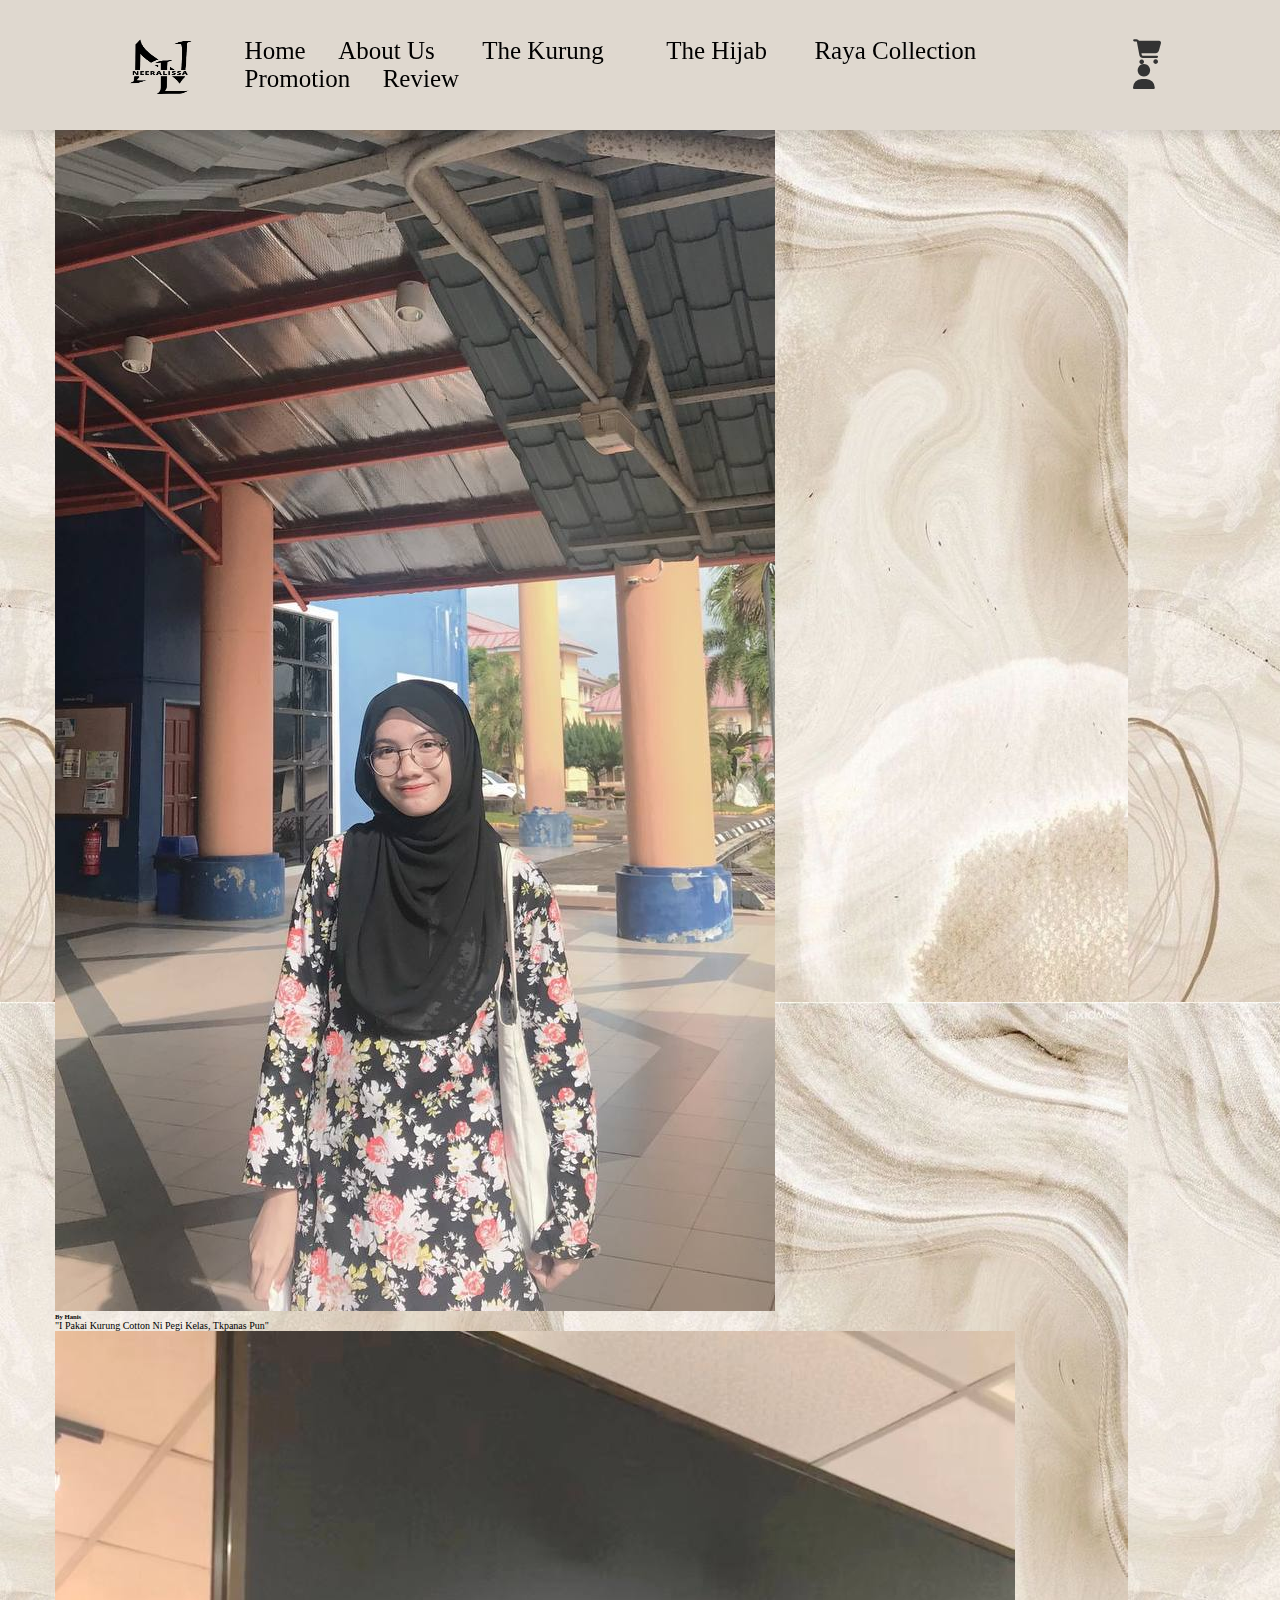
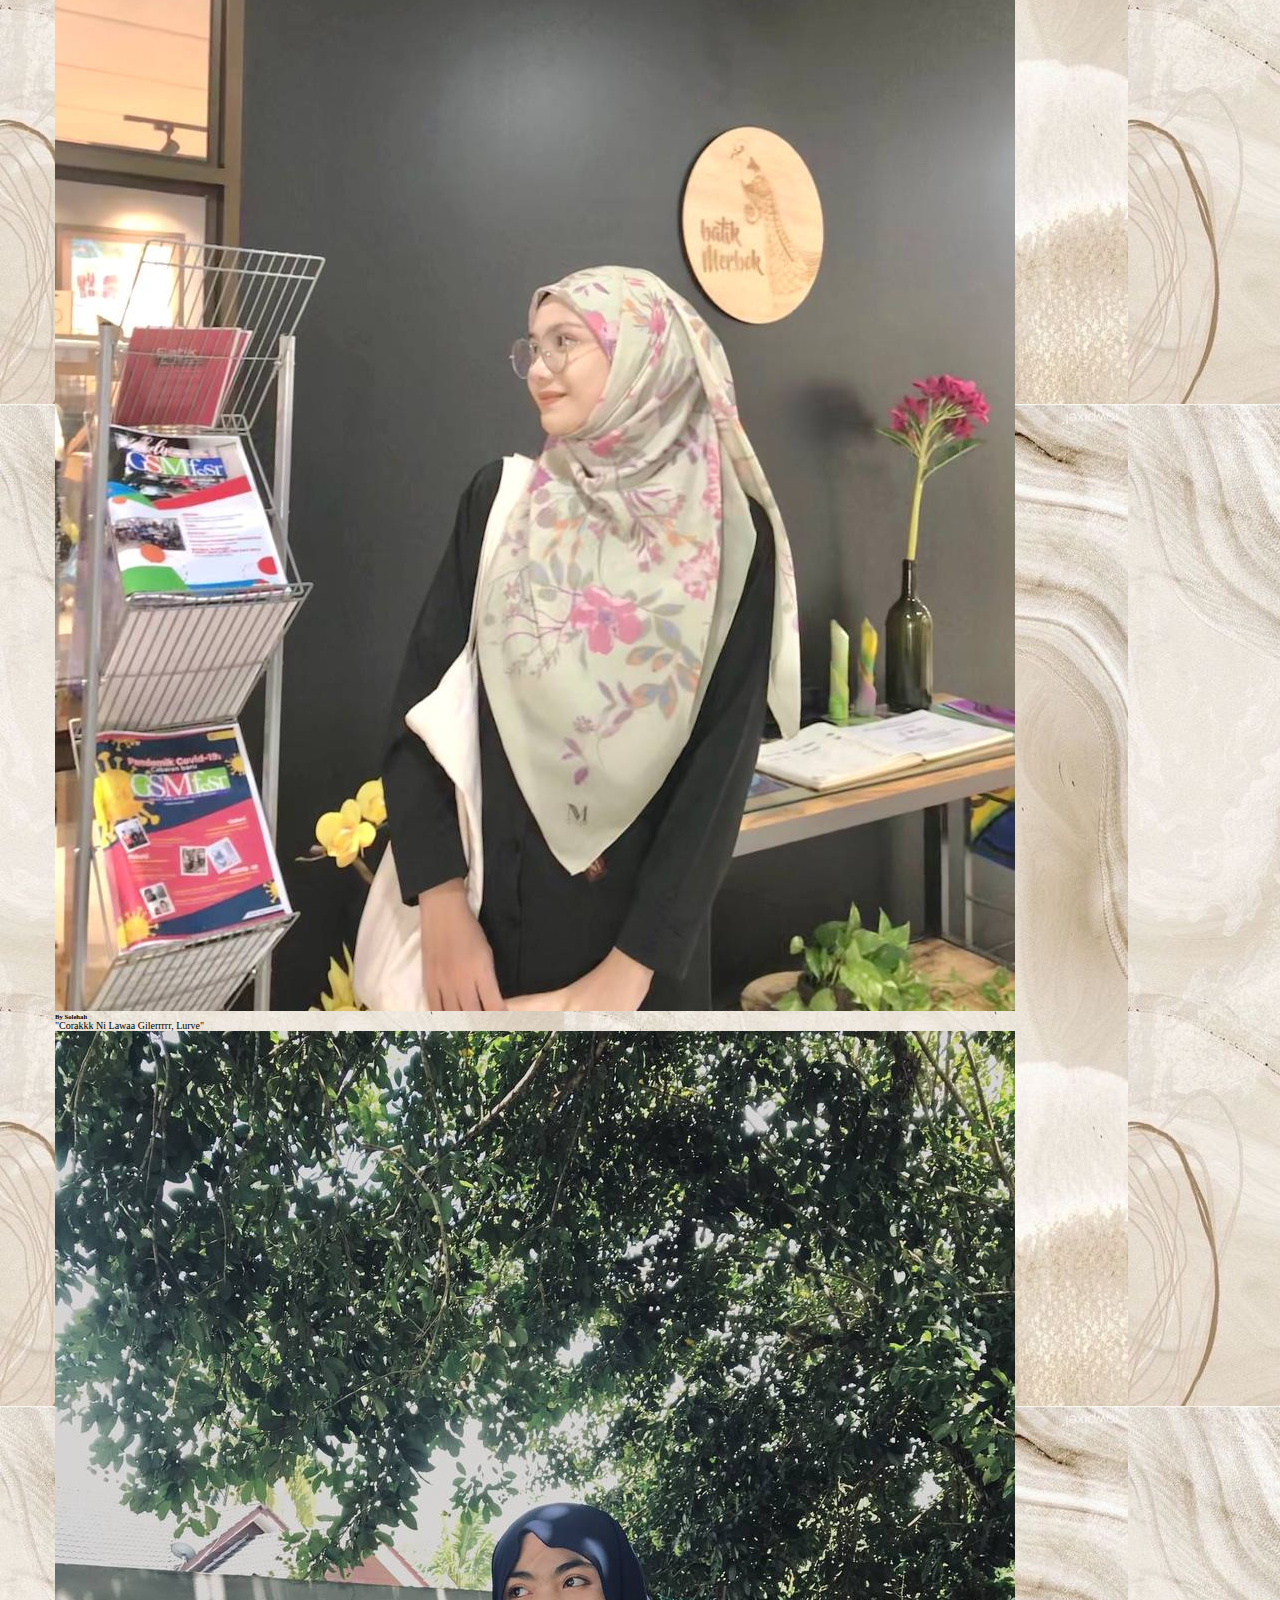
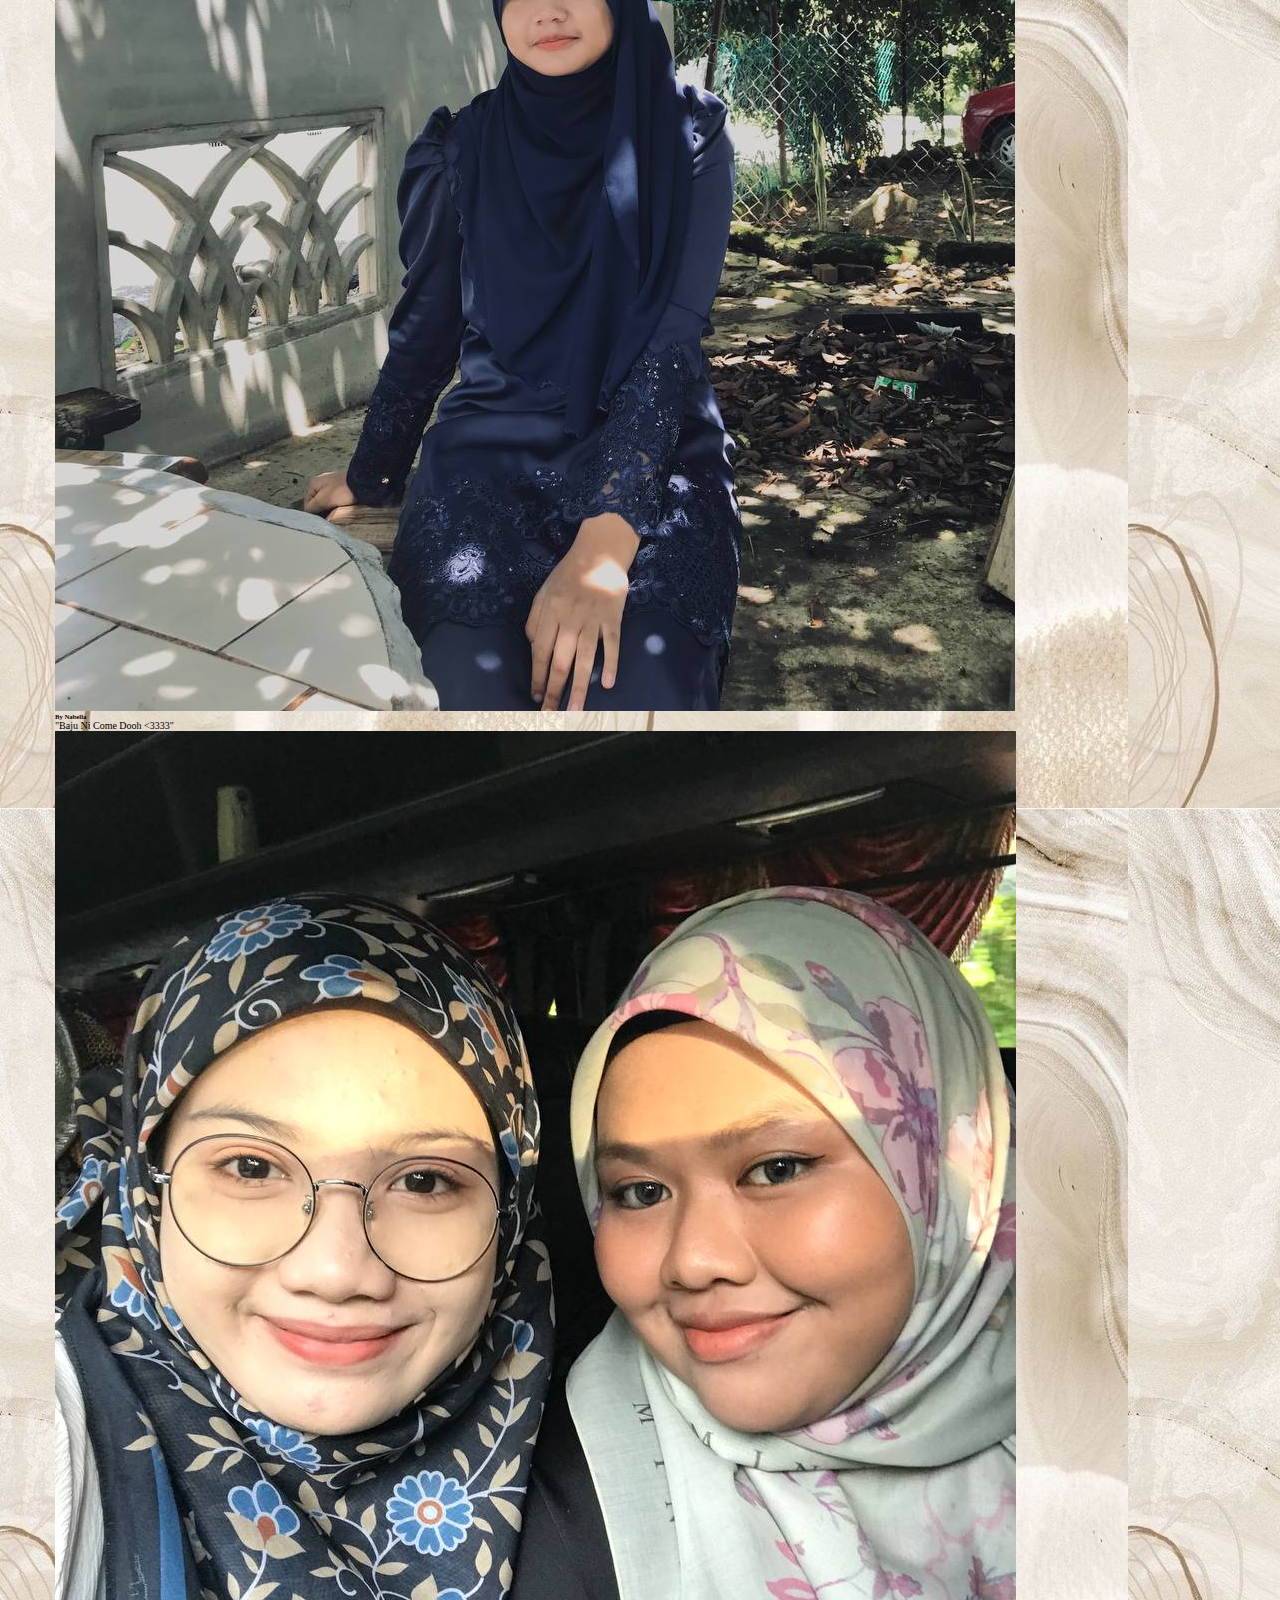
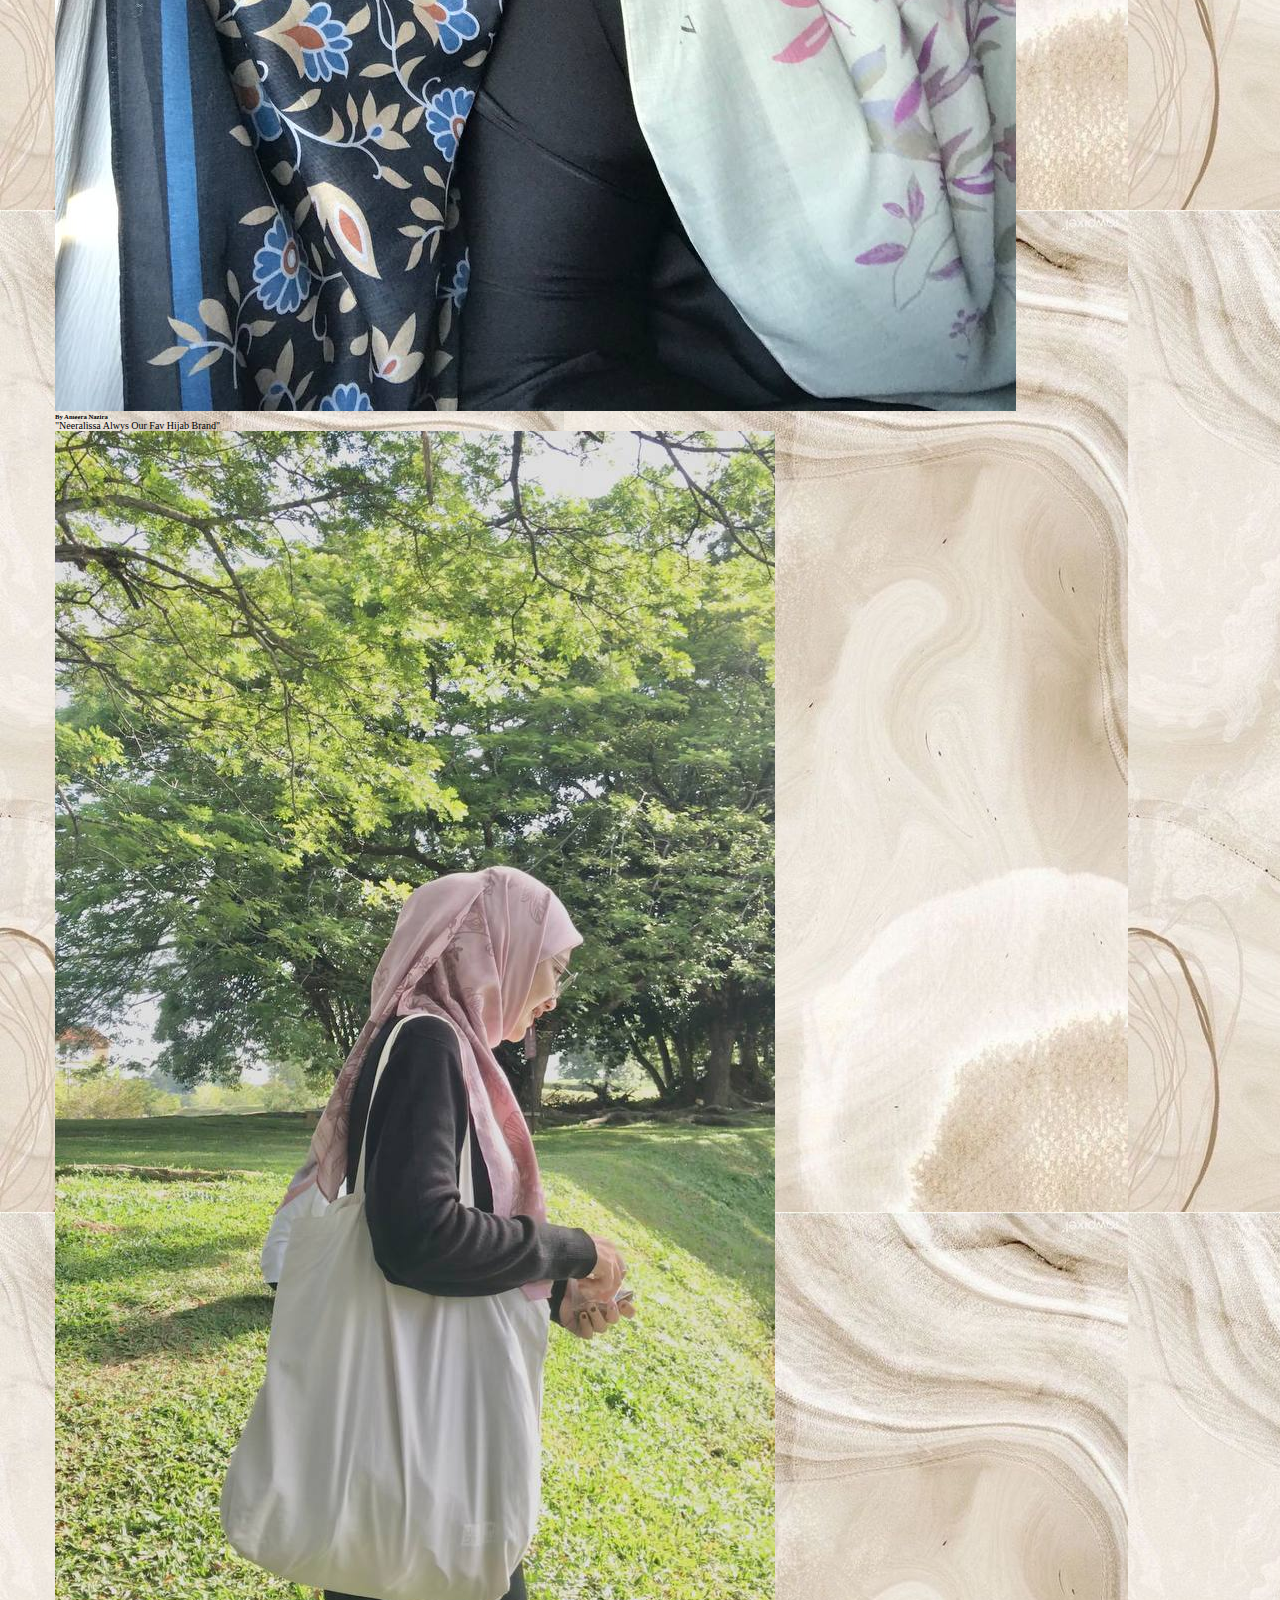
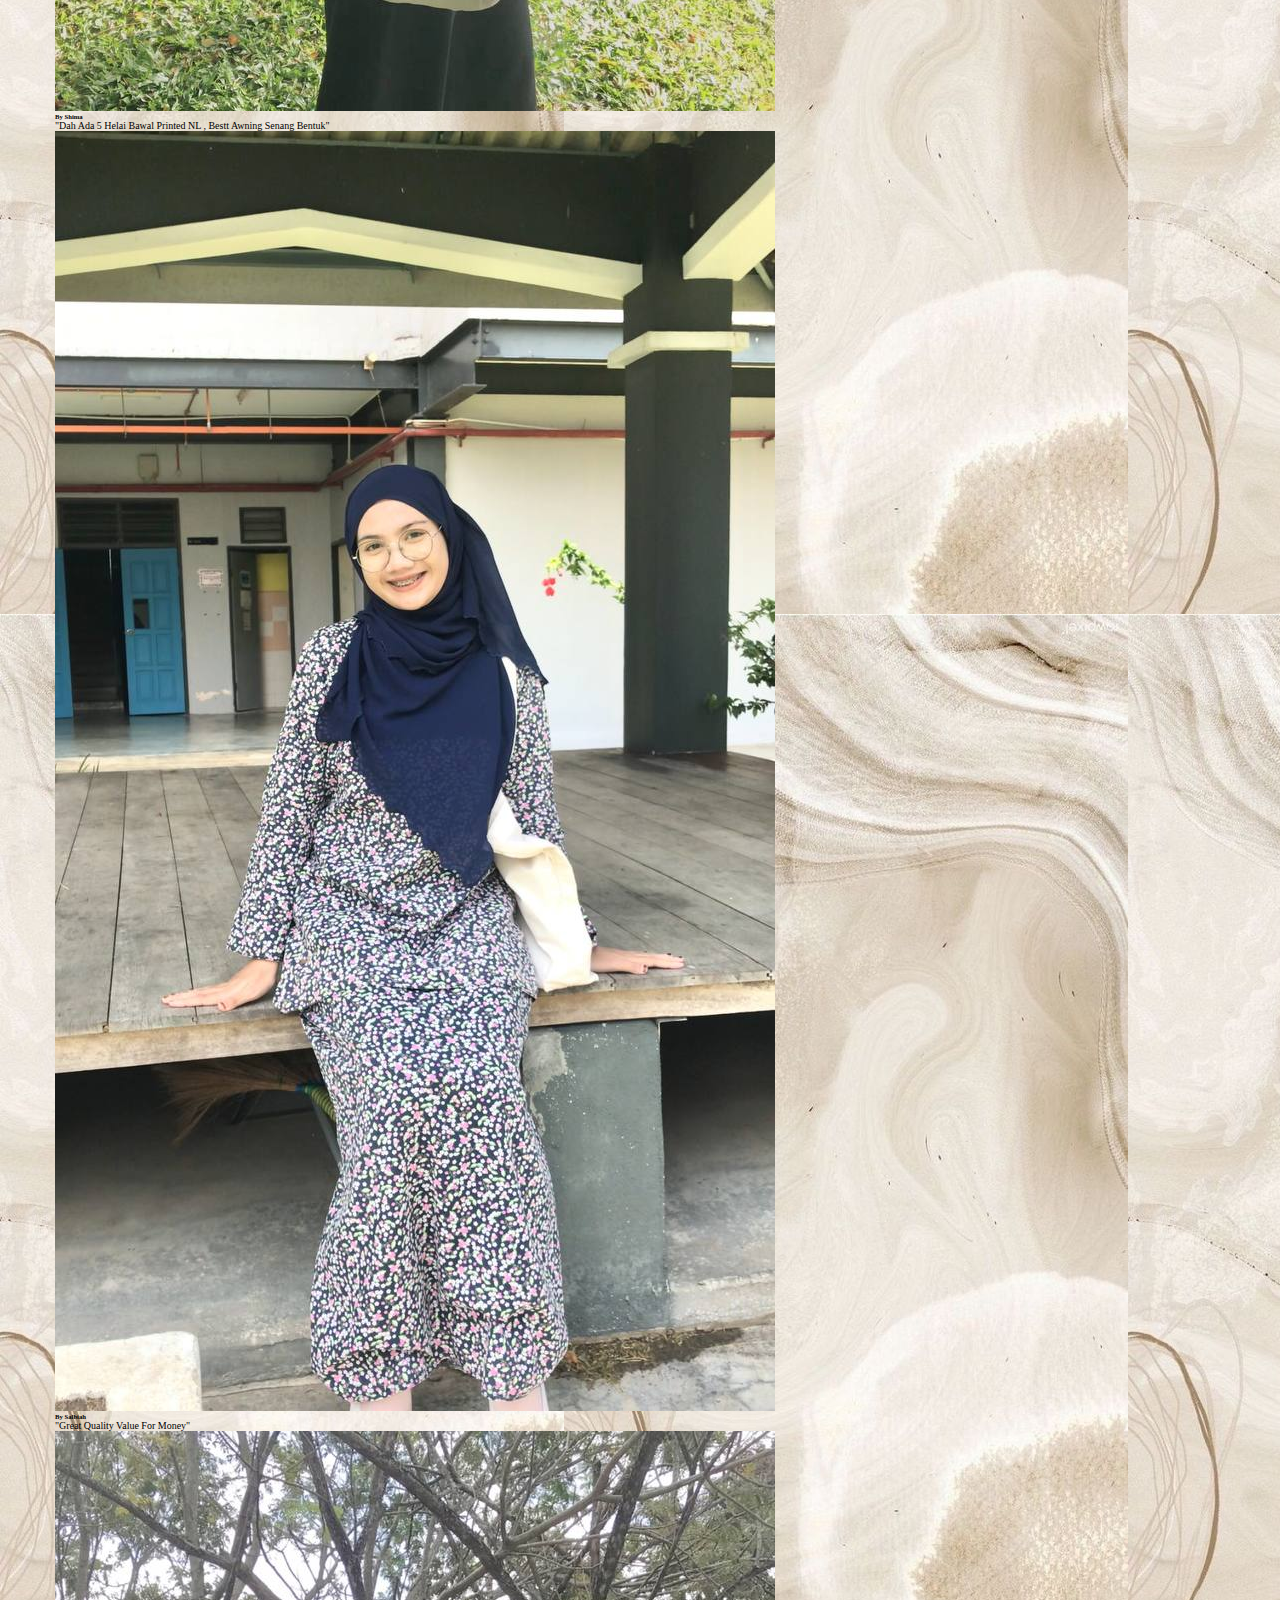
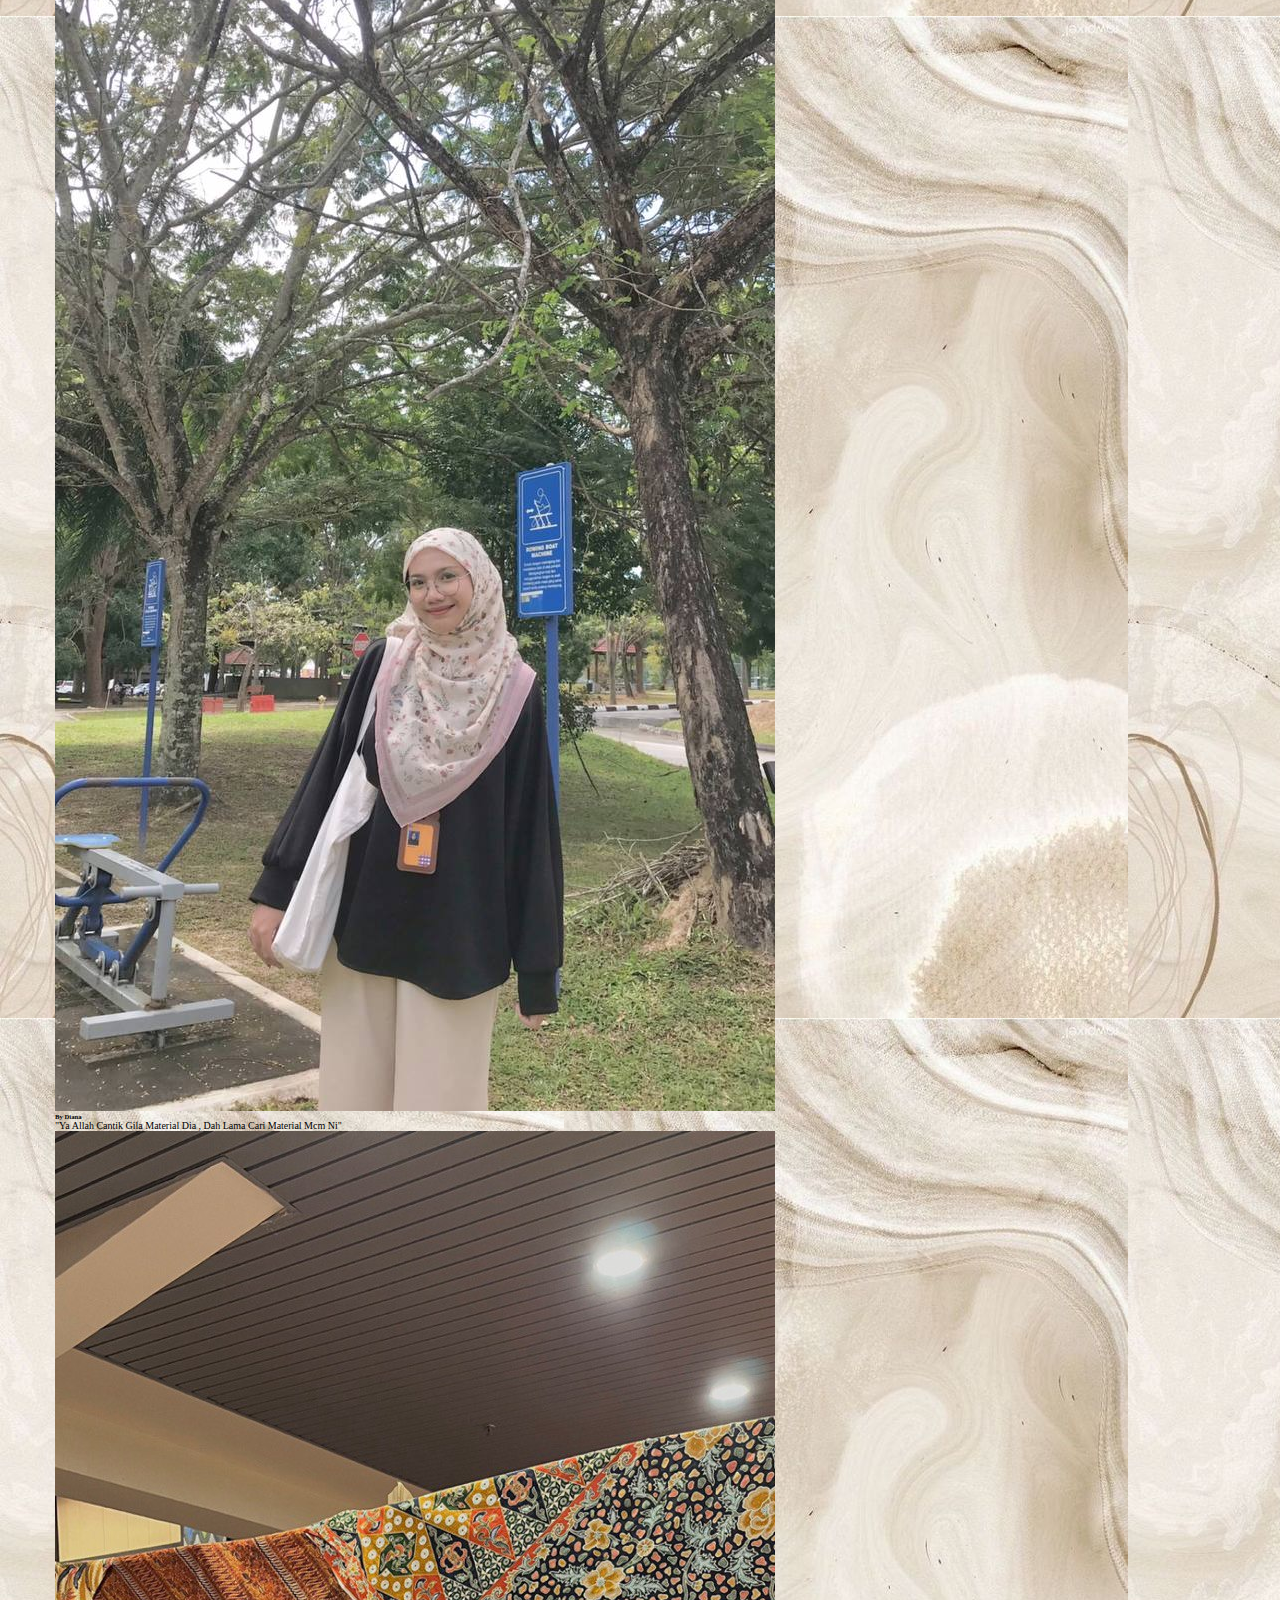
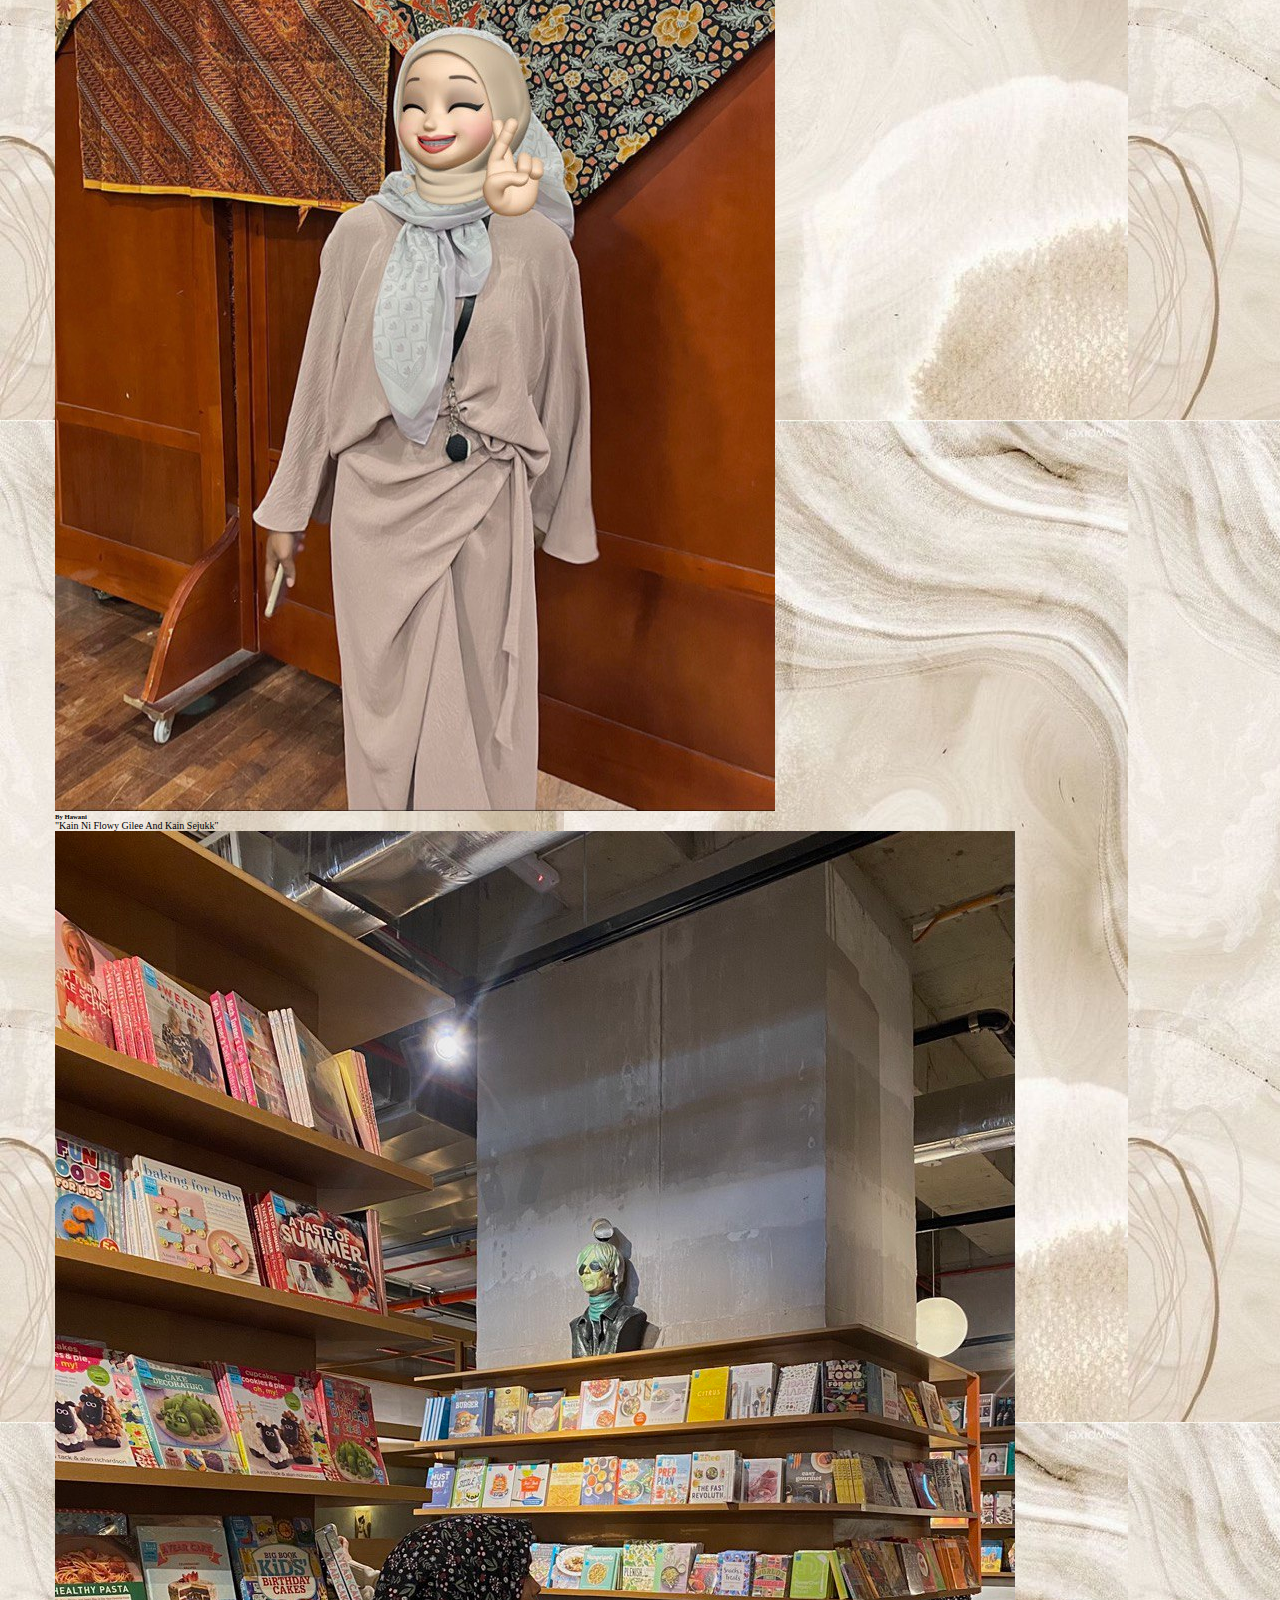
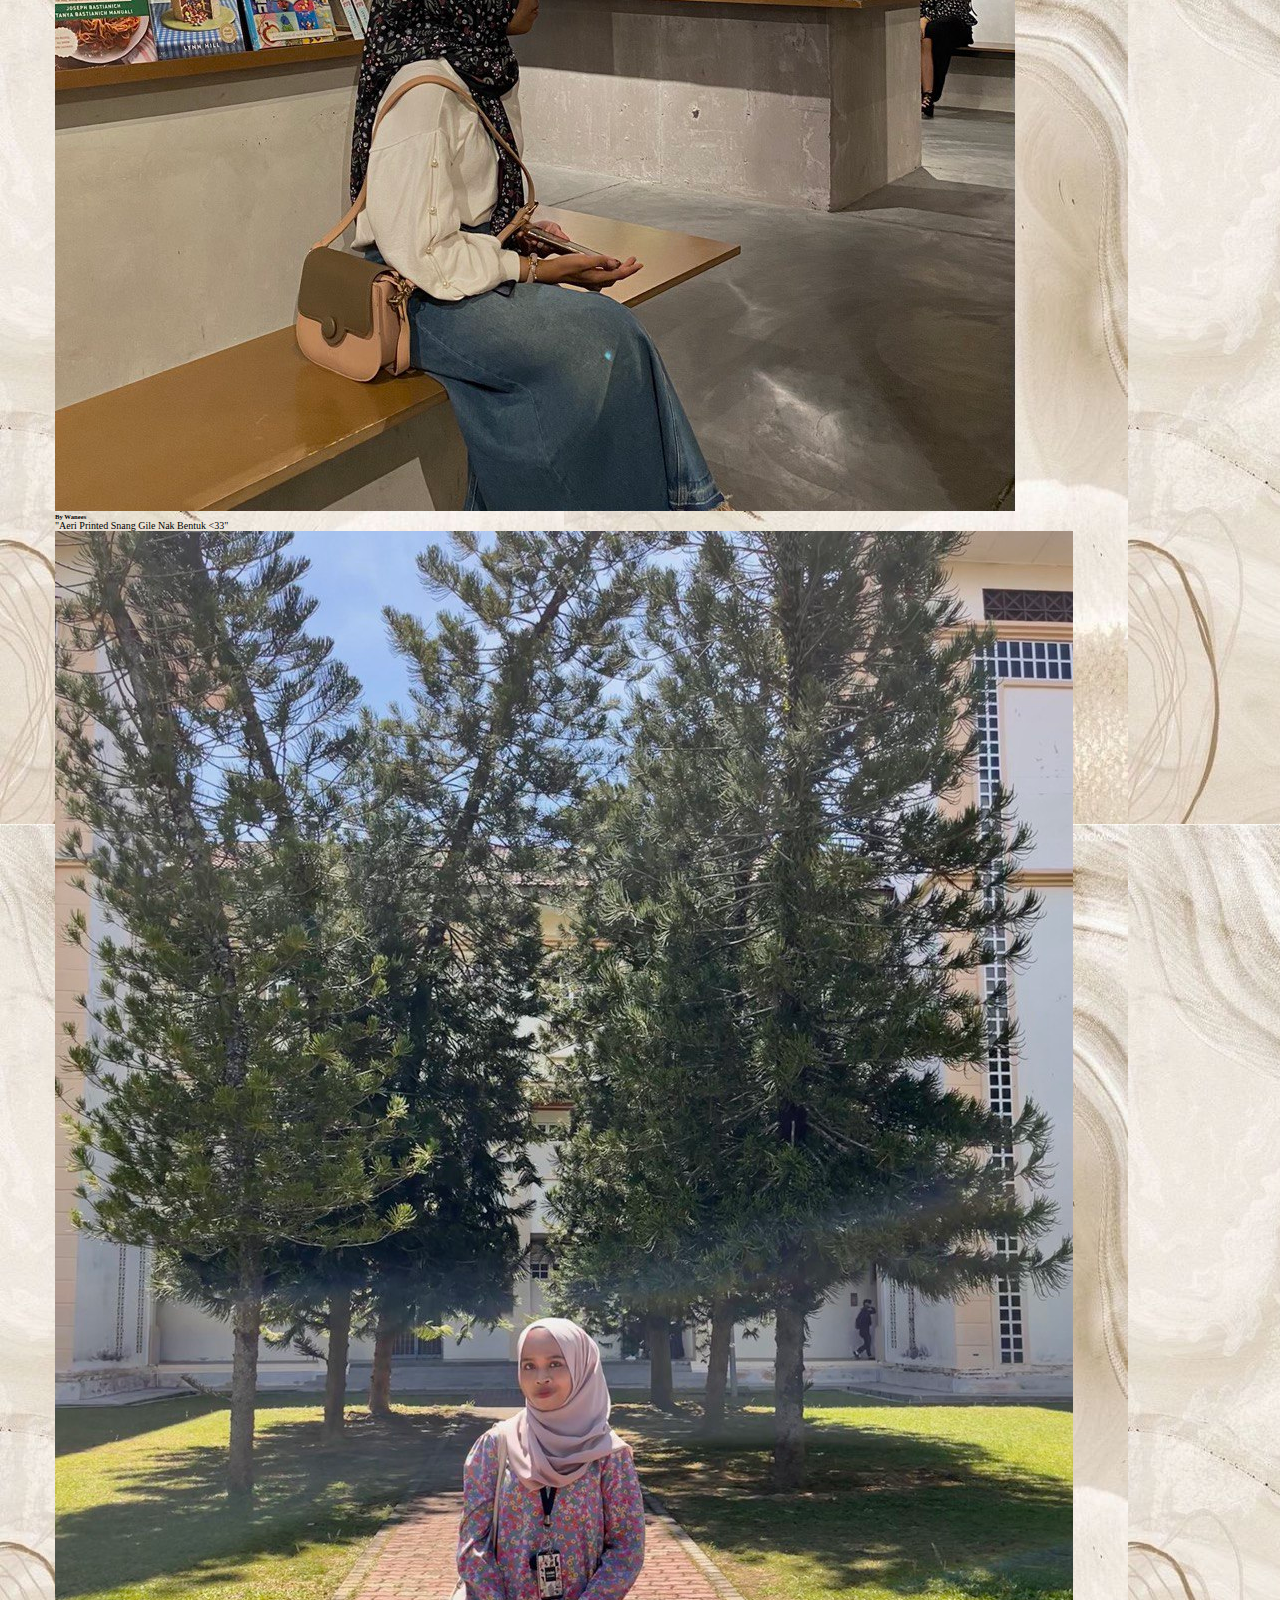
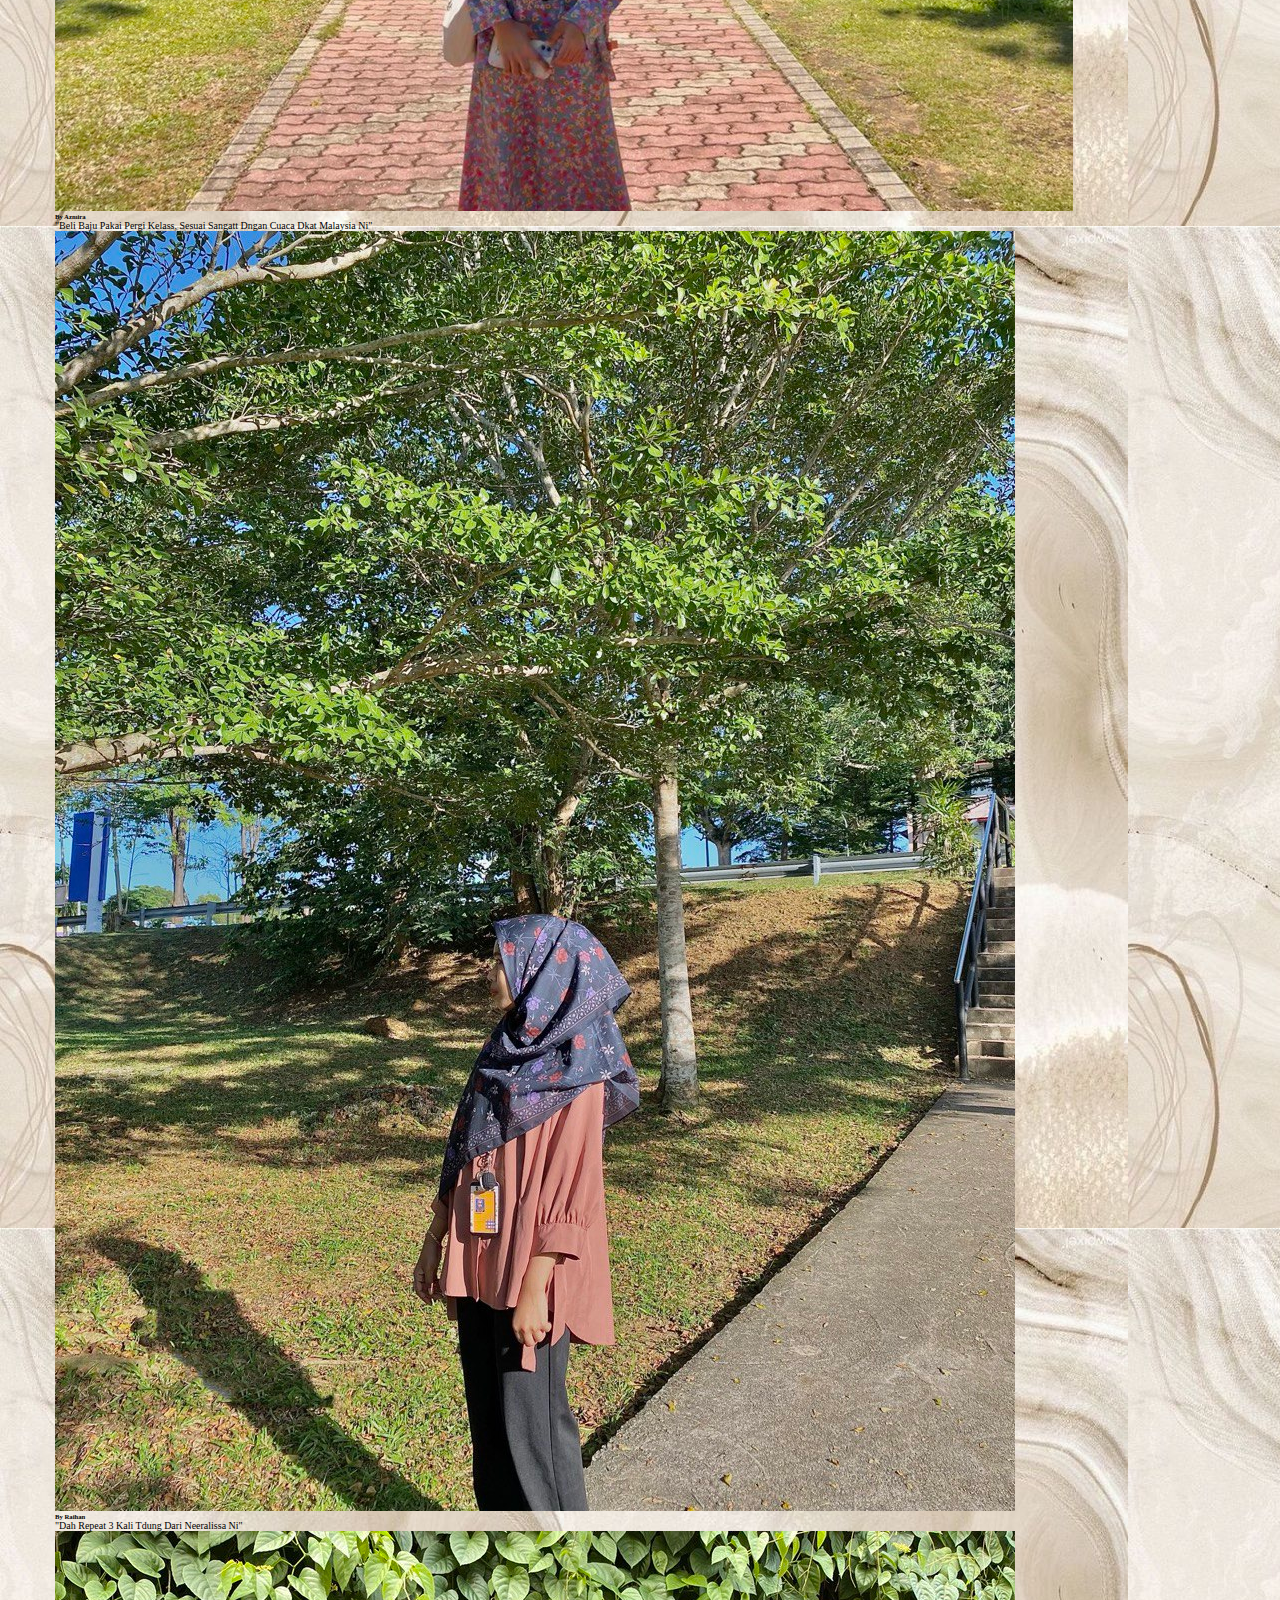
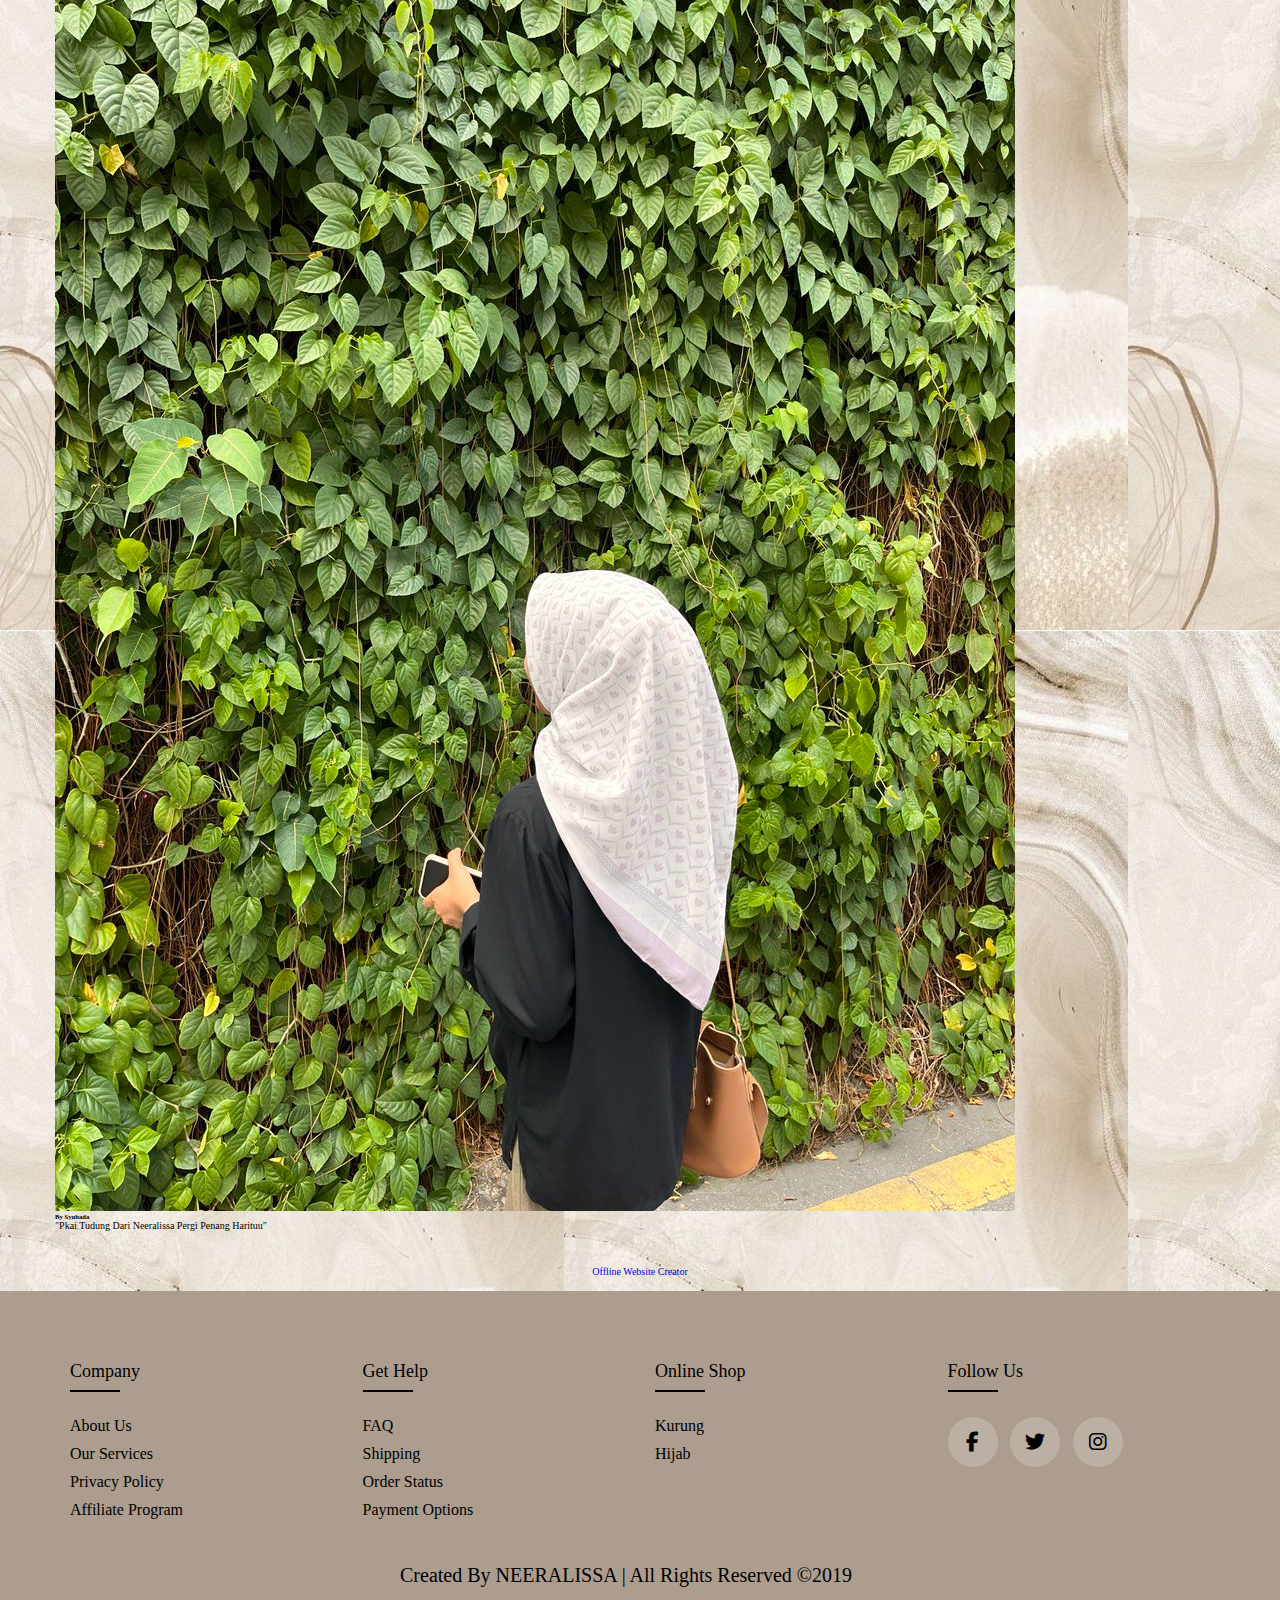
<file: review.html>
<!DOCTYPE html>
<html  >
<head>

  <meta charset="UTF-8">
  <meta http-equiv="X-UA-Compatible" content="IE=edge">
  <meta name="generator" content="Mobirise v5.9.8, mobirise.com">
  <meta name="viewport" content="width=device-width, initial-scale=1, minimum-scale=1">
  <link rel="shortcut icon" href="https://r.mobirisesite.com/348120/assets/images/logo5.png?v=1Rmu0Q" type="image/x-icon">
  <meta name="description" content="">
  
  
  <title>GALLERY REVIEW</title>
  <link rel="stylesheet" href="https://r.mobirisesite.com/348120/assets/bootstrap/css/bootstrap.min.css">
  <link rel="stylesheet" href="https://r.mobirisesite.com/348120/assets/bootstrap/css/bootstrap-grid.min.css">
  <link rel="stylesheet" href="https://r.mobirisesite.com/348120/assets/bootstrap/css/bootstrap-reboot.min.css">
  <link rel="stylesheet" href="https://r.mobirisesite.com/348120/assets/animatecss/animate.css">
  <link rel="stylesheet" href="https://r.mobirisesite.com/348120/assets/theme/css/style.css">
  <link rel="stylesheet" href="review.css">
  <link rel="stylesheet" href="https://cdnjs.cloudflare.com/ajax/libs/font-awesome/6.5.1/css/all.min.css">
  <link rel="preload" href="https://fonts.googleapis.com/css?family=Zen+Antique:400&display=swap" as="style" onload="this.onload=null;this.rel='stylesheet'">
  <noscript><link rel="stylesheet" href="https://fonts.googleapis.com/css?family=Zen+Antique:400&display=swap"></noscript>
  <link rel="preload" href="https://fonts.googleapis.com/css?family=Manrope:200,300,400,500,600,700,800&display=swap" as="style" onload="this.onload=null;this.rel='stylesheet'">
  <noscript><link rel="stylesheet" href="https://fonts.googleapis.com/css?family=Manrope:200,300,400,500,600,700,800&display=swap"></noscript>
  <link rel="preload" as="style" href="https://r.mobirisesite.com/348120/assets/mobirise/css/mbr-additional.css?v=1Rmu0Q"><link rel="stylesheet" href="https://r.mobirisesite.com/348120/assets/mobirise/css/mbr-additional.css?v=1Rmu0Q" type="text/css">

  
  
  <!--header section starts-->

<header>

	<input type="checkbox" name="" id="toggler">
	<label for="toggler" class="fas fa-bars"></label>

	<a href="#" class="logo"><img src="t.png" alt=""></a>

	<nav class="navbar">
		<a href="index.html">Home</a>
		<a href="about.html">About Us</a>
		<div class="dropdown">
			<div class="dropdown">The Kurung</div>
			<div class="dropdown-content">
			<a href="beach.html">Beach Collections</a>
			<a href="nature.html">Nature Collections</a>
			</div>
		  </div>
		  <div class="dropdown">
		  <div class="dropdown">The Hijab</div>
			<div class="dropdown-content">
			<a href="plain.html">Plain</a>
			<a href="printed.html">Printed</a>
			<a href="sunny.html">Bawal</a>
			</div>
		  </div>
		<a href="raya.html">Raya Collection</a>
		<a href="promotion.html">Promotion</a>
		<a href="review.html">Review</a>
	</nav>

	<div class="icons">
		<a href="" class="fas fa-shopping-cart"></a>
		<a href="login.html" class="fas fa-user"></a>

	</div>

</header>

<!--header section ends-->

<style>
.navbar-fixed-top {
  top: auto;
}
#mobiriseBanner.container-banner {
  height: 8rem;
  -webkit-animation: 4s linear animationHeight;
  -moz-animation: 4s linear animationHeight;
    -o-animation: 4s linear animationHeight;
       animation: 4s linear animationHeight;
}
#mobiriseBanner .banner {
  min-height: 8rem;
  position:fixed;
  top: 0;
  left: 0;
  right: 0;
  background: #fff;
  padding: 10px;
  opacity:1;
  -webkit-animation: 4s linear animationBanner;
  -moz-animation: 4s linear animationBanner;
    -o-animation: 4s linear animationBanner;
       animation: 4s linear animationBanner;
  z-index: 1031;
  display: flex;
  flex-direction: column;
  justify-content: center;
}
#mobiriseBanner .banner p {
  overflow: hidden;
  display: -webkit-box;
  -webkit-line-clamp: 4;
  -webkit-box-orient: vertical;
  animation: none;
  visibility: visible;
}
#mobiriseBanner .buy-license {
  text-decoration: underline;
}
#mobiriseBanner .banner .btn {
  margin: 0.3rem 0.5rem;
  animation: none;
  visibility: visible;
}
.navbar.opened {
    z-index: 1032;
}
@-webkit-keyframes animationBanner { 0% { opacity: 0; top: -8rem; } 75% { opacity: 0; top: -8rem; } 100% { opacity: 1; top: 0; } }
@-moz-keyframes animationBanner { 0% { opacity: 0; top: -8rem; } 75% { opacity: 0; top: -8rem; } 100% { opacity: 1; top: 0; } }
@-o-keyframes animationBanner { 0% { opacity: 0; top: -8rem; } 75% { opacity: 0; top: -8rem; } 100% { opacity: 1; top: 0; } }
   @keyframes animationBanner { 0% { opacity: 0; top: -8rem; } 75% { opacity: 0; top: -8rem; } 100% { opacity: 1; top: 0; } }
@-webkit-keyframes animationHeight { 0% { height: 0; } 75% { height: 0; } 100% { height: 8rem; } }
@-moz-keyframes animationHeight { 0% { height: 0; } 75% { height: 0; } 100% { height: 8rem; } }
@-o-keyframes animationHeight { 0% { height: 0; } 75% { height: 0; } 100% { height: 8rem; } }
   @keyframes animationHeight { 0% { height: 0; } 75% { height: 0; } 100% { height: 8rem; } }
@media(max-width: 767px) {
  #mobiriseBanner.container-banner {
    height: 12rem;
  }
  #mobiriseBanner .banner {
    min-height: 12rem;
  }
  @-webkit-keyframes animationBanner { 0% { opacity: 0; top: -12rem; } 75% { opacity: 0; top: -12rem; } 100% { opacity: 1; top: 0; } }
  @-moz-keyframes animationBanner { 0% { opacity: 0; top: -12rem; } 75% { opacity: 0; top: -12rem; } 100% { opacity: 1; top: 0; } }
  @-o-keyframes animationBanner { 0% { opacity: 0; top: -12rem; } 75% { opacity: 0; top: -12rem; } 100% { opacity: 1; top: 0; } }
    @keyframes animationBanner { 0% { opacity: 0; top: -12rem; } 75% { opacity: 0; top: -12rem; } 100% { opacity: 1; top: 0; } }
  @-webkit-keyframes animationHeight { 0% { height: 0; } 75% { height: 0; } 100% { height: 12rem; } }
  @-moz-keyframes animationHeight { 0% { height: 0; } 75% { height: 0; } 100% { height: 12rem; } }
  @-o-keyframes animationHeight { 0% { height: 0; } 75% { height: 0; } 100% { height: 12rem; } }
    @keyframes animationHeight { 0% { height: 0; } 75% { height: 0; } 100% { height: 12rem; } }
}
</style>
</head>
  
  <section data-bs-version="5.1" class="people3 cid-tJGQCkAyg1" id="people03-7">
	
	
	<div class="container">
		<div class="mbr-section-head mb-4">
			<h4 class="mbr-section-title mbr-fonts-style align-center mb-3 display-1"><strong>Gallery Review</strong></h4>
			
		</div>
		<div class="row">
			<div class="item features-image col-12 col-md-6 col-lg-4">
				<div class="item-wrapper">
					<div class="item-img mb-3">
						<img src="r1.jpg" alt="Mobirise Website Builder" title="" data-slide-to="0" data-bs-slide-to="0">
					</div>
					<div class="item-content align-left">
						
						<h6 class="item-subtitle mbr-fonts-style mb-3 display-5">by Hanis</h6>
						<p class="mbr-text mbr-fonts-style mt-3 display-7">"I pakai kurung cotton ni pegi kelas, tkpanas pun"</p>
					</div>
					
				</div>
			</div><div class="item features-image col-12 col-md-6 col-lg-4">
				<div class="item-wrapper">
					<div class="item-img mb-3">
						<img src="r2.jpg" alt="Mobirise Website Builder" title="" data-slide-to="1" data-bs-slide-to="1">
					</div>
					<div class="item-content align-left">
						
						<h6 class="item-subtitle mbr-fonts-style mb-3 display-5">by Solehah&nbsp;</h6>
						<p class="mbr-text mbr-fonts-style mt-3 display-7">"Corakkk ni lawaa gilerrrrr, lurve"</p>
					</div>
					
				</div>
			</div>
			<div class="item features-image col-12 col-md-6 col-lg-4">
				<div class="item-wrapper">
					<div class="item-img mb-3">
						<img src="r3.jpg" alt="Mobirise Website Builder" title="" data-slide-to="2" data-bs-slide-to="2">
					</div>
					<div class="item-content align-left">
						
						<h6 class="item-subtitle mbr-fonts-style mb-3 display-5">by Nabella</h6>
						<p class="mbr-text mbr-fonts-style mt-3 display-7">"Baju ni come dooh &lt;3333"</p>
					</div>
					
				</div>
			</div>
			<div class="item features-image col-12 col-md-6 col-lg-4">
				<div class="item-wrapper">
					<div class="item-img mb-3">
						<img src="r4.jpg" alt="Mobirise Website Builder" title="" data-slide-to="3" data-bs-slide-to="3">
					</div>
					<div class="item-content align-left">
						
						<h6 class="item-subtitle mbr-fonts-style mb-3 display-5">by Ameera Nazira</h6>
						<p class="mbr-text mbr-fonts-style mt-3 display-7">"Neeralissa alwys our fav hijab brand"</p>
					</div>
					
				</div>
			</div><div class="item features-image col-12 col-md-6 col-lg-4">
				<div class="item-wrapper">
					<div class="item-img mb-3">
						<img src="r5.jpg" alt="Mobirise Website Builder" title="" data-slide-to="4" data-bs-slide-to="4">
					</div>
					<div class="item-content align-left">
						
						<h6 class="item-subtitle mbr-fonts-style mb-3 display-5">by Shima</h6>
						<p class="mbr-text mbr-fonts-style mt-3 display-7">"Dah ada 5 helai bawal printed NL , bestt awning senang bentuk"</p>
					</div>
					
				</div>
			</div><div class="item features-image col-12 col-md-6 col-lg-4">
				<div class="item-wrapper">
					<div class="item-img mb-3">
						<img src="r6.jpg" alt="Mobirise Website Builder" title="" data-slide-to="5" data-bs-slide-to="5">
					</div>
					<div class="item-content align-left">
						
						<h6 class="item-subtitle mbr-fonts-style mb-3 display-5">by Salbiah</h6>
						<p class="mbr-text mbr-fonts-style mt-3 display-7">"Great quality value for money"</p>
					</div>
					
				</div>
			</div><div class="item features-image col-12 col-md-6 col-lg-4">
				<div class="item-wrapper">
					<div class="item-img mb-3">
						<img src="r7.jpg" alt="Mobirise Website Builder" title="" data-slide-to="6" data-bs-slide-to="6">
					</div>
					<div class="item-content align-left">
						
						<h6 class="item-subtitle mbr-fonts-style mb-3 display-5">by Diana</h6>
						<p class="mbr-text mbr-fonts-style mt-3 display-7">"Ya allah cantik gila material dia , dah lama cari material mcm ni"</p>
					</div>
					
				</div>
			</div><div class="item features-image col-12 col-md-6 col-lg-4">
				<div class="item-wrapper">
					<div class="item-img mb-3">
						<img src="r8.jpg" alt="Mobirise Website Builder" title="" data-slide-to="7" data-bs-slide-to="7">
					</div>
					<div class="item-content align-left">
						
						<h6 class="item-subtitle mbr-fonts-style mb-3 display-5">by Hawani</h6>
						<p class="mbr-text mbr-fonts-style mt-3 display-7">"Kain ni flowy gilee and kain sejukk"</p>
					</div>
					
				</div>
			</div><div class="item features-image col-12 col-md-6 col-lg-4">
				<div class="item-wrapper">
					<div class="item-img mb-3">
						<img src="r9.jpg" alt="Mobirise Website Builder" title="" data-slide-to="8" data-bs-slide-to="8">
					</div>
					<div class="item-content align-left">
						
						<h6 class="item-subtitle mbr-fonts-style mb-3 display-5">by Wanees</h6>
						<p class="mbr-text mbr-fonts-style mt-3 display-7">"Aeri printed snang gile nak bentuk &lt;33"</p>
					</div>
					
				</div>
			</div><div class="item features-image col-12 col-md-6 col-lg-4">
				<div class="item-wrapper">
					<div class="item-img mb-3">
						<img src="r10.jpg" alt="Mobirise Website Builder" title="" data-slide-to="9" data-bs-slide-to="9">
					</div>
					<div class="item-content align-left">
						
						<h6 class="item-subtitle mbr-fonts-style mb-3 display-5">by Azmira</h6>
						<p class="mbr-text mbr-fonts-style mt-3 display-7">"beli baju pakai pergi kelass, sesuai sangatt dngan cuaca dkat malaysia ni"</p>
					</div>
					
				</div>
			</div><div class="item features-image col-12 col-md-6 col-lg-4">
				<div class="item-wrapper">
					<div class="item-img mb-3">
						<img src="r11.jpg" alt="Mobirise Website Builder" title="" data-slide-to="10" data-bs-slide-to="10">
					</div>
					<div class="item-content align-left">
						
						<h6 class="item-subtitle mbr-fonts-style mb-3 display-5">by Raihan</h6>
						<p class="mbr-text mbr-fonts-style mt-3 display-7">"dah repeat 3 kali tdung dari neeralissa ni"</p>
					</div>
					
				</div>
			</div><div class="item features-image col-12 col-md-6 col-lg-4">
				<div class="item-wrapper">
					<div class="item-img mb-3">
						<img src="r12.jpg" alt="Mobirise Website Builder" title="" data-slide-to="11" data-bs-slide-to="11">
					</div>
					<div class="item-content align-left">
						
						<h6 class="item-subtitle mbr-fonts-style mb-3 display-5">by Syuhada</h6>
						<p class="mbr-text mbr-fonts-style mt-3 display-7">"pkai tudung dari neeralissa pergi penang harituu"</p>
					</div>
					
				</div>
			</div>
		</div>
	</div>
</section><section class="display-7" style="padding: 0;align-items: center;justify-content: center;flex-wrap: wrap;    align-content: center;display: flex;position: relative;height: 4rem;"><a href="https://mobiri.se/3124287" style="flex: 1 1;height: 4rem;position: absolute;width: 100%;z-index: 1;"><img alt="" style="height: 4rem;" src="[data-uri]"></a><p style="margin: 0;text-align: center;" class="display-7">&#8204;</p><a style="z-index:1" href="https://mobirise.com/offline-website-builder.html">Offline Website Creator</a></section><script src="https://r.mobirisesite.com/348120/assets/bootstrap/js/bootstrap.bundle.min.js"></script>  <script src="https://r.mobirisesite.com/348120/assets/smoothscroll/smooth-scroll.js"></script>  <script src="https://r.mobirisesite.com/348120/assets/ytplayer/index.js"></script>  <script src="https://r.mobirisesite.com/348120/assets/theme/js/script.js"></script>  
  
  
  <input name="animation" type="hidden">

  <!--footer section starts-->

  <footer class="footer">
	<div class="container">
		<div class="row">
			<div class="footer-col">
				<h4>company</h4>
				<ul>
					<li><a href="#">about us</a></li>
					<li><a href="#">our services</a></li>
					<li><a href="#">privacy policy</a></li>
					<li><a href="#">affiliate program</a></li>
				</ul>
			</div>
			<div class="footer-col">
				<h4>get help</h4>
				<ul>
					<li><a href="#">FAQ</a></li>
					<li><a href="#">shipping</a></li>
					<li><a href="#">order status</a></li>
					<li><a href="#">payment options</a></li>
				</ul>
			</div>
			<div class="footer-col">
				<h4>online shop</h4>
				<ul>
				 <li><a href="#">Kurung</a></li>
				 <li><a href="#">Hijab</a></li>
				</ul>
			</div>
			<div class="footer-col">
				<h4>follow us</h4>
				<div class="social-links">
					<a href="#"><i class="fab fa-facebook-f fa-2xl"></i></a>
					<a href="#"><i class="fab fa-twitter fa-2xl"></i></a>
					<a href="#"><i class="fab fa-instagram fa-2xl"></i></a>
				</div>
			</div>
		 <div class="credit">Created by <span> NEERALISSA</span> | All rights reserved ©2019 </div>
		</div>
	</div>

<!--footer section ends-->

  </body>
</html>
</file>
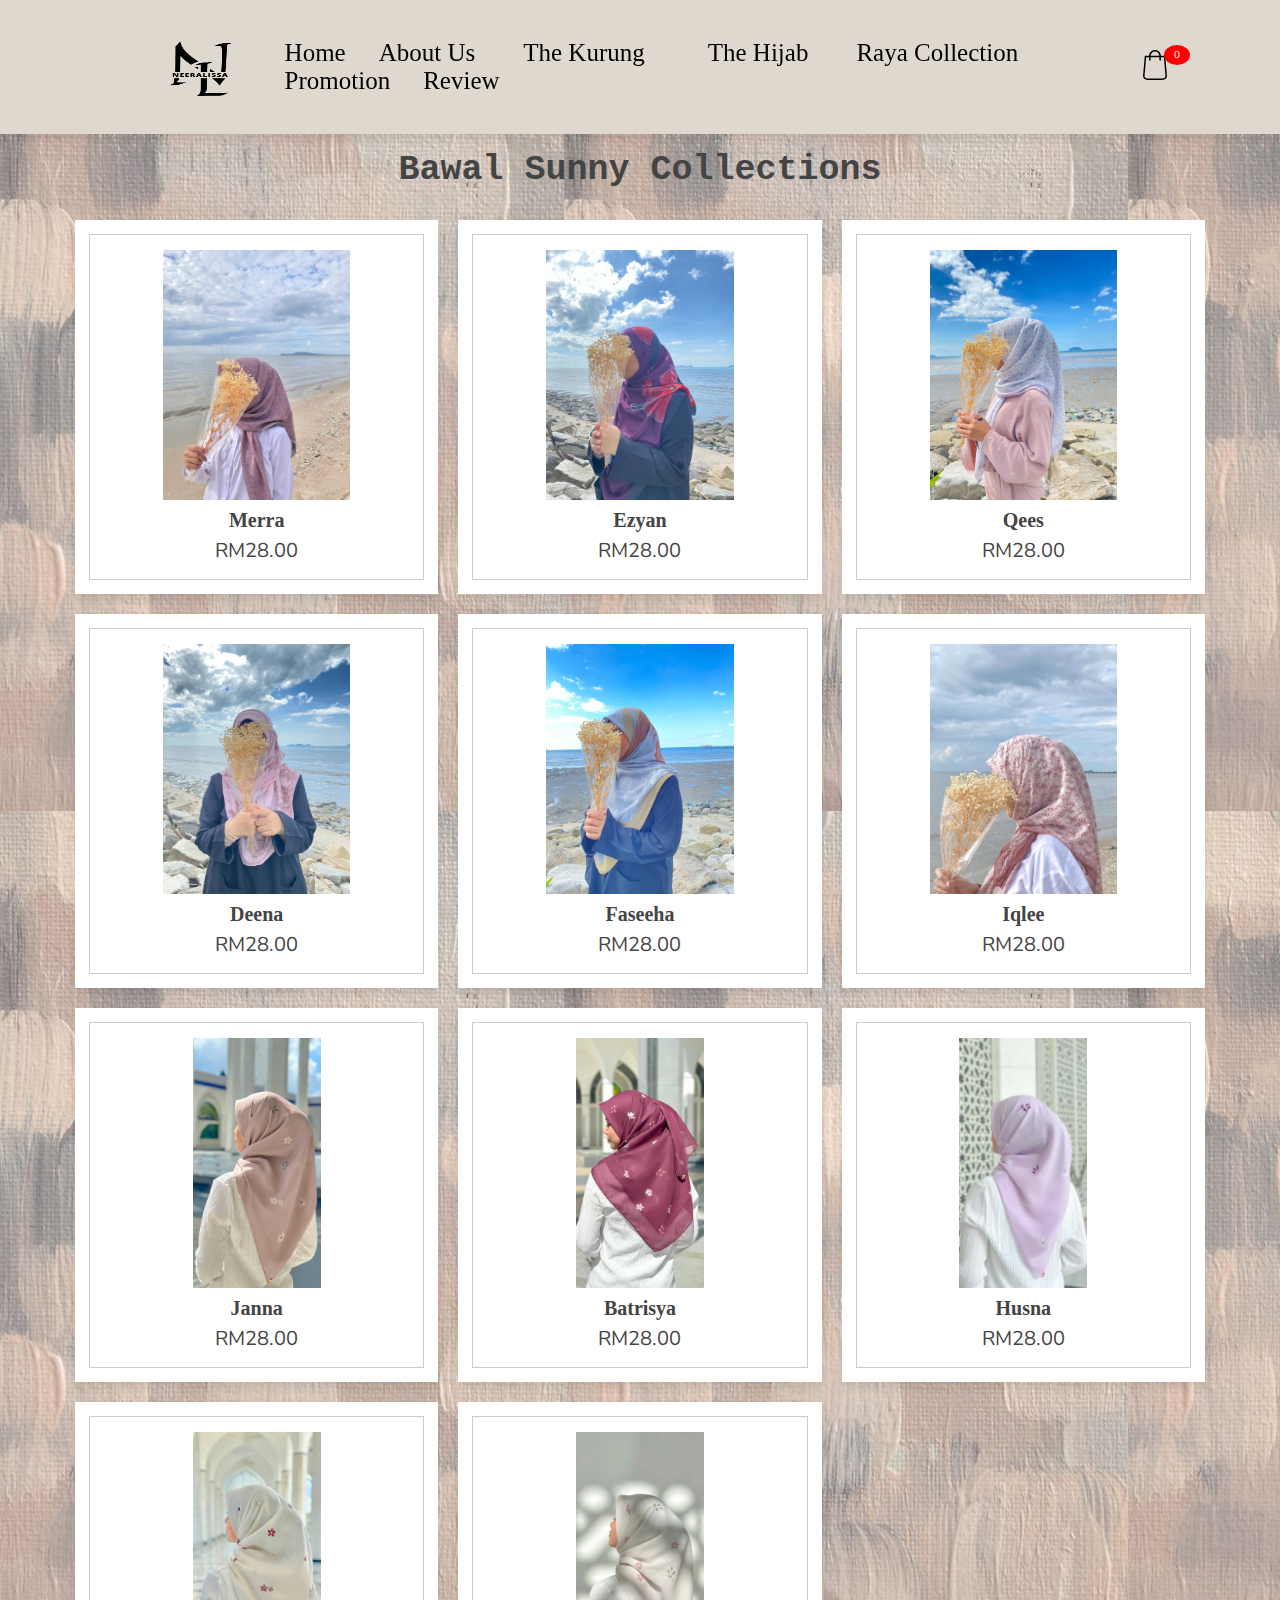
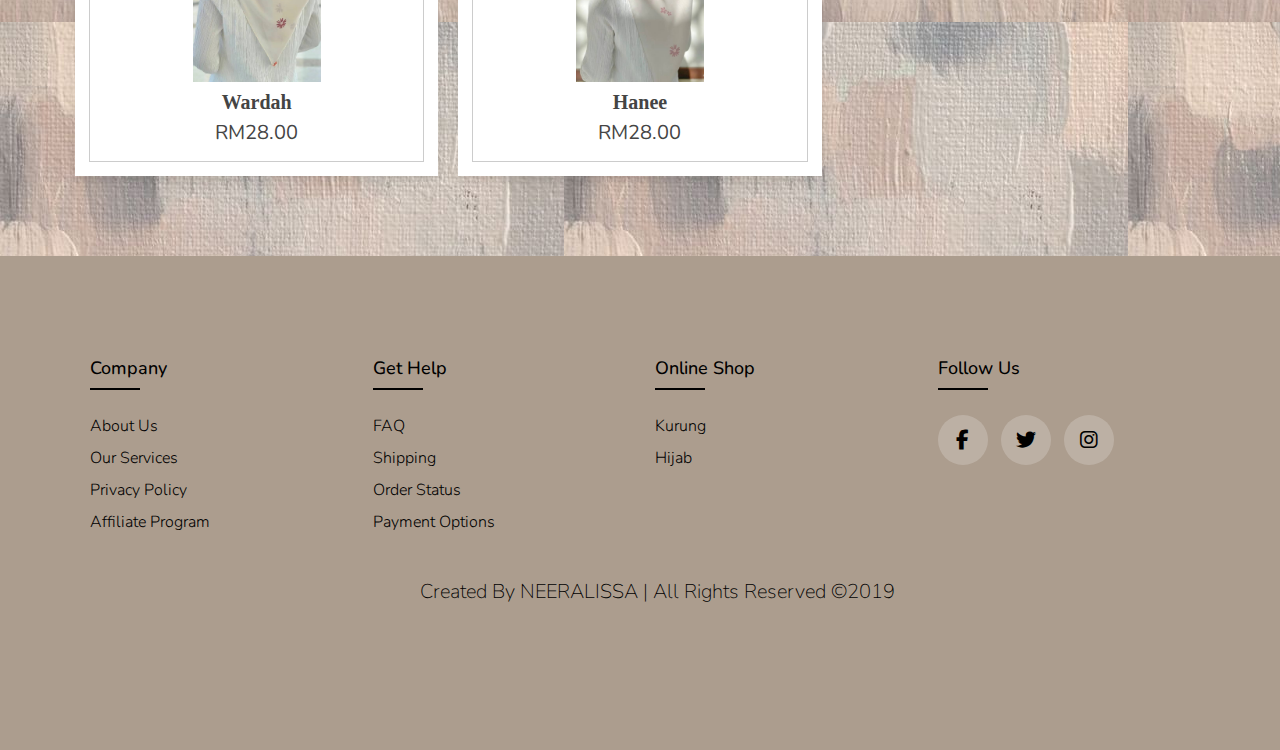
<file: sunny.html>
<!DOCTYPE html>
<html lang="en">
<head>
   <meta charset="UTF-8">
   <meta http-equiv="X-UA-Compatible" content="IE=edge">
   <meta name="viewport" content="width=device-width, initial-scale=1.0">
   
   <!-- font awesome cdn link  -->
   <link rel="stylesheet" href="https://cdnjs.cloudflare.com/ajax/libs/font-awesome/5.15.4/css/all.min.css">
   <link rel="stylesheet" href="https://stackpath.bootstrapcdn.com/font-awesome/4.7.0/css/font-awesome.min.css">
   <link rel="stylesheet" href="https://cdnjs.cloudflare.com/ajax/libs/font-awesome/6.5.1/css/all.min.css">

   <!-- custom css file link  -->
   <link rel="stylesheet" href="sunny.css">

   <!-- custom js file link  -->
   <script src="script1.js" defer></script>

</head>
<body>
   
<!--header section starts-->

<header>

	<div class="list">
	  
	</div>
</div>
<div class="card">
	<h1>Card</h1>
	<ul class="listCard">
	</ul>
	<div class="checkOut">
		<div class="total">0</div>
		<div class="closeShopping">Close</div>
	</div>
</div>
	

	<input type="checkbox" name="" id="toggler">
	<label for="toggler" class="fas fa-bars"></label>

	<a href="#" class="logo"><img src="t.png" alt=""></a>

	<nav class="navbar">
		<a href="index.html">Home</a>
		<a href="#">About Us</a>
		<div class="dropdown">
			<div class="dropdown">The Kurung</div>
			<div class="dropdown-content">
			<a href="beach.html">Beach Collections</a>
			<a href="nature.html">Nature Collections</a>
			</div>
		  </div>
		  <div class="dropdown">
		  <div class="dropdown">The Hijab</div>
			<div class="dropdown-content">
			<a href="plain.html">Plain</a>
			<a href="printed.html">Printed</a>
			<a href="sunny.html">Bawal</a>
			</div>
		  </div>
		<a href="raya.html">Raya Collection</a>
		<a href="promotion.html">Promotion</a>
		<a href="review.html">Review</a>
	</nav>
	
	<div class="container">
		<div class="shopping">
			<img src="shopping.svg">
			<span class="quantity">0</span>
		</div>


	
	
	</header>


</header>




<!--header section ends-->




<div class="container">

   <h3 class="title"> Bawal Sunny Collections </h3>

   <div class="products-container">

      <div class="product" data-name="p-1">
         <img src="b1.jpeg" alt="">
         <h3>Merra</h3>
         <div class="price">RM28.00</div>
      </div>

      <div class="product" data-name="p-2">
         <img src="b2.jpg" alt="">
         <h3>Ezyan</h3>
         <div class="price">RM28.00</div>
      </div>

      <div class="product" data-name="p-3">
         <img src="b3.jpg" alt="">
         <h3>Qees</h3>
         <div class="price">RM28.00</div>
      </div>

      <div class="product" data-name="p-4">
         <img src="b4.jpg" alt="">
         <h3>Deena</h3>
         <div class="price">RM28.00</div>
      </div>

      <div class="product" data-name="p-5">
         <img src="b5.jpg" alt="">
         <h3>Faseeha</h3>
         <div class="price">RM28.00</div>
      </div>

      <div class="product" data-name="p-6">
         <img src="b6.jpeg" alt="">
         <h3>Iqlee</h3>
         <div class="price">RM28.00</div>
      </div>

	  <div class="product" data-name="p-7">
		<img src="m1.jpg" alt="">
		<h3>Janna</h3>
		<div class="price">RM28.00</div>
	 </div>

	 <div class="product" data-name="p-8">
		<img src="m2.jpg" alt="">
		<h3>Batrisya</h3>
		<div class="price">RM28.00</div>
	 </div>

	 <div class="product" data-name="p-9">
		<img src="m3.jpg" alt="">
		<h3>Husna</h3>
		<div class="price">RM28.00</div>
	 </div>

	 <div class="product" data-name="p-10">
		<img src="m4.jpg" alt="">
		<h3>Wardah</h3>
		<div class="price">RM28.00</div>
	 </div>

	 <div class="product" data-name="p-11">
		<img src="m5.jpg" alt="">
		<h3>Hanee</h3>
		<div class="price">RM28.00</div>
	 </div>
</div>



	<div class="list">
	  
	</div>
</div>
<div class="card">
	<h1>Card</h1>
	<ul class="listCard">
	</ul>
	<div class="checkOut">
		<div class="total">0</div>
		<div class="closeShopping">Close</div>
	</div>
</div>

<!--footer section starts-->

<footer class="footer">
	<div class="container">
		<div class="row">
			<div class="footer-col">
				<h4>company</h4>
				<ul>
					<li><a href="#">about us</a></li>
					<li><a href="#">our services</a></li>
					<li><a href="#">privacy policy</a></li>
					<li><a href="#">affiliate program</a></li>
				</ul>
			</div>
			<div class="footer-col">
				<h4>get help</h4>
				<ul>
					<li><a href="#">FAQ</a></li>
					<li><a href="#">shipping</a></li>
					<li><a href="#">order status</a></li>
					<li><a href="#">payment options</a></li>
				</ul>
			</div>
			<div class="footer-col">
				<h4>online shop</h4>
				<ul>
					<li><a href="#">Kurung</a></li>
					<li><a href="#">Hijab</a></li>
				</ul>
			</div>
			<div class="footer-col">
				<h4>follow us</h4>
				<div class="social-links">
					<a href="#"><i class="fab fa-facebook-f fa-2xl"></i></a>
					<a href="#"><i class="fab fa-twitter fa-2xl"></i></a>
					<a href="#"><i class="fab fa-instagram fa-2xl"></i></a>
				</div>
			</div>
		 <div class="credit">Created by <span> NEERALISSA</span> | All rights reserved ©2019 </div>
		</div>
	</div>

<!--footer section ends-->
</div>

</body>
</html>
</file>
<file: index.css>
:root {
  --pink: #e84393;
}

* {
  margin: 0; padding: 0;
  box-sizing: border-box;
  font-family: serif;
  outline: none; border: none;
  text-decoration: none;
  text-transform: capitalize;
  transition: .2s linear;
}

html {
  font-size: 62.5%;
  scroll-behavior: smooth;
  scroll-padding-top: 6rem;
  overflow-x: hidden;
}

section {
  padding: 2rem 0;
}

.heading {
  text-align: center;
  font-size: 4rem;
  color: #000;
  padding-top: 4rem;
  padding-bottom: 3.5rem;
  padding: 1rem;
  margin: 2rem 0;
  background: #edc9af;
}

.heading span {
  color: var(--brown);
}

.btn {
  display: inline-block;
  margin-top: 1rem;
  border-radius: 5rem;
  background: #333;
  color: #fff;
  padding: .9rem 3.5rem;
  cursor: pointer;
  font-size: 1.7rem;
}

.btn:hover {
  background: var(--pink);
}

header {
  position: fixed;
  top: 0; left: 0; right: 0;
  background: #dfd8cf;
  padding: 2rem 7%;
  display: flex;
  align-items: center;
  justify-content: space-between;
  z-index: 1000;
  box-shadow: 0 .5rem 1rem rgba(0, 0, 0, .1);
}

.logo {
  display: flex;
  align-items: center;
}

.logo img {
  width: 140px;
  height: 90px;
}

header .navbar a {
  font-family: serif;
  font-size: 2.5rem;
  padding: 0 1.5rem;
  color: #000;
}

header .navbar a:hover {
  color: var(--pink);
}


.dropdown {
  position: relative;
  display: inline-block;
  font-family: serif;
  font-size: 2.5rem;
  padding: 0 1.5rem;
  color: #000;
  cursor: pointer;
}


.dropdown-content {
  display: none;
  position: absolute;
  min-width: 160px;
  box-shadow: 0px 8px 16px 0px rgba(0,0,0,0.2);
  z-index: 1;
}

.dropdown-content a {
  color: black;
  padding: 12px 16px;
  text-decoration: none;
  display: block;
}

.dropdown-content a:hover {background-color: #000}

.dropdown:hover .dropdown-content {
  display: block;
}

.dropdown {
  position: relative;
  display: inline-block;
}

.dropdown-content {
  display: none;
  position: absolute;
  min-width: 160px;
  box-shadow: 0px 8px 16px 0px rgba(0,0,0,0.2);
  z-index: 1;
}

.dropdown-content a {
  color: black;
  padding: 12px 16px;
  text-decoration: none;
  display: block;
}

.dropdown-content a:hover {background-color: #f1f1f1}

.dropdown:hover .dropdown-content {
  display: block;
}

header .icons a {
  font-size: 2.5rem;
  color: #333;
  margin-left: 1.5rem;
}

header .icons a:hover {
  color: var(--pink)
}

header #toggler {
  display: none;
}

header .fa-bars {
  font-size: 3rem;
  color: #333;
  border-radius: .5rem;
  padding: .5rem 1.5rem;
  cursor: pointer;
  border: .1rem solid rgba(0, 0, 0, .3);
  display: none;
}

* {box-sizing: border-box;}
body {font-family: Verdana, sans-serif;}
.mySlides {display: flex;}
img {vertical-align: middle;}

/* Slideshow container */
.slideshow-container {
  
  max-width: 200%;
  height: 60rem;
  position: relative;
  margin: 100px;
  margin-left: 0;
  margin-right: 0;
  margin-top: 150px;
  border-radius: 20px;
}
/* Hide the images by default */
.mySlides {
  display: flex;
}

/* Next & previous buttons */
.prev, .next {
  cursor: pointer;
  position: absolute;
  top: 50%;
  width: auto;
  margin-top: -22px;
  padding: 16px;
  color: white;
  font-weight: bold;
  font-size: 18px;
  transition: 0.6s ease;
  border-radius: 0 3px 3px 0;
  user-select: none;
}

/* Position the "next button" to the right */
.next {
  right: 0;
  border-radius: 3px 0 0 3px;
}
.active {
  background-color: '';
}

/* Fading animation */
.fade {
  animation-name: fade;
  animation-duration: 10ms;
}

@keyframes fade {
  from {opacity: .4} 
  to {opacity: 1}
}

.about .row {
  width: 100%;
  background: url('wallpaper2.jpg');
  display: flex;
  align-items: center;
  gap: 2rem;
  flex-wrap: wrap;
  padding: 2rem 0;
  padding-bottom: 1rem;
}

.about .row .video-container {
  align-items: center;
  margin-left: 20px;
  flex: 10 10 50rem;
  position: relative;
}

.about .row .video-container video {
  width: 100%;
  margin-bottom: 10px;
  border: 1.5rem solid #fff;
  border-radius: .5rem;
  box-shadow: 0 .5rem 1rem rgba(0, 0, 0, .1);
}

.about .row .video-container h3 {
  position: absolute;
  top: 50%; transform: translateY(-50%);
  font-size: 2rem;
  background: #fff;
  width: 100%;
  padding: 1rem 2rem;
  text-align: center;
  mix-blend-mode: screen;
}
.about .row .content {
  flex: 1 1 40rem;
}

.about .row .content h3 {
  font-size: 3rem;
  color: #000;
  padding: .5rem 0;
  padding-top: 1rem;
  line-height: 1.5;
}

.about .row .content p {
  font-size: 2rem;
  color: #000;
  padding: .5rem 0;
  padding-top: 1rem;
  line-height: 1.5;
}

.products .box-container {
  display: flex;
  flex-wrap: wrap;
  gap: 1.5rem;
  border-radius: 200px;
}

.products .box-container .box {
  flex: 1 1 30rem;
  box-shadow: 0 .5rem 1.5rem rgba(0, 0, 0, .1);
  border-radius: .5rem;
  border: .1rem solid rgba(0, 0, 0, .1);
  position: relative;

}

.products .box-container .box .discount{
  position: absolute;
  top: 1rem; left: 1rem;
  padding: .7rem 1rem;
  font-size: 2rem;
  color: var(--pink);
  background: rgba(255, 51, 153, .05);
  z-index: 1;
  border-radius: .5rem;
}

.products .box-container .box .image {
  position: relative;
  text-align: center;
  padding-top: 2rem;
  overflow: hidden;
}

.products .box-container .box .image img {
  height: 25rem;
}

.products .box-container .box:hover .image img {
  transform: scale(1.1);
}

.products .box-container .box .image .icons {
  position: absolute;
  bottom: -7rem; left: 0; right: 0;
  display: flex;
}

.products .box-container .box:hover .image .icons {
  bottom: 0;
}

.products .box-container .box .image .icons a{
  height: 5rem;
  line-height: 5rem;
  font-size: 2rem;
  width: 50%;
  background: var(--pink);
  color: #fff;
}

.products .box-container .box .image .icons .cart-btn {
  border-left: .1rem solid #fff7;
  border-right: .1rem solid #fff7;
  width: 100%;
}

.products .box-container .box .image .icons a:hover {
  background: #333;
}

.products .box-container .box .content {
  padding: 2rem;
  text-align: center;
}

.products .box-container .box .content h3 {
  font-size: 2.5rem;
  color: #333;
}

.products .box-container .box .content .price {
  font-size: 2.5rem;
  color: var(--pink);
  font-weight: bolder;
  padding-top: 1rem;
}

.products .box-container .box .content .price span {
  font-size: 1.5rem;
  color: #999;
  font-weight: lighter;
  text-decoration: line-through;
}

.contact .row {
  display: flex;
  flex-wrap: wrap-reverse;
  gap: 1rem;
  background: #926d6b;
}

.contact .row .map {
  flex: 1 1 45rem;
  width: 100%;
  object-fit: cover;
}

.contact .row form {
  flex: 1 1 45rem;
  padding: 5rem 2rem;
  text-align: center;
}

.contact .row form h3 {
  text-transform: uppercase;
  font-size: 3.5rem;
  color: #000;
}

.contact .row form .inputBox {
  background: #fff;
  display: flex;
  align-items: center;
  margin-top: 2rem;
  margin-bottom: 2rem;
}

.contact .row form .inputBox span {
  color: #000;
  font-size: 2rem;
  padding-left: 2rem;
}

.contact .row form .inputBox input {
  background: #e84393;
  width: 100%;
  padding: 2rem;
  font-size: 1.7rem;
  color: #000;
  text-transform: none;
  background: none;
}

.container{
	max-width: 1170px;
	margin:auto;
}
.row{
	display: flex;
	flex-wrap: wrap;
}
ul{
	list-style: none;
}
.footer{
	background-color: #ac9d8e;
    padding: 70px 0;
}
.footer-col{
   width: 25%;
   padding: 0 15px;
}
.footer-col h4{
	font-size: 18px;
	color: #000;
	text-transform: capitalize;
	margin-bottom: 35px;
	font-weight: 500;
	position: relative;
}
.footer-col h4::before{
	content: '';
	position: absolute;
	left:0;
	bottom: -10px;
	background-color: #000;
	height: 2px;
	box-sizing: border-box;
	width: 50px;
}
.footer-col ul li:not(:last-child){
	margin-bottom: 10px;
}
.footer-col ul li a{
	font-size: 16px;
	text-transform: capitalize;
	color: #000;
	text-decoration: none;
	font-weight: 300;
	color: #000;
	display: block;
	transition: all 0.3s ease;
}
.footer-col ul li a:hover{
	color: #ffffff;
	padding-left: 8px;
}
.footer-col .social-links a{
	display: inline-block;
	height: 50px;
	width: 50px;
	background-color: rgba(255,255,255,0.2);
	margin:0 10px 10px 0;
	text-align: center;
	line-height: 50px;
	border-radius: 50%;
	color: #000;
	transition: all 0.5s ease;
}
.footer-col .social-links a:hover{
	color: #24262b;
	background-color: #ffffff;
}
.footer .credit {
  color: #000;
  font-size: 2rem;
  font-weight: lighter;
  padding: 4.5rem;
  margin-left: 30rem;
  text-align: center;
}
.credit span {
  color:var(--purple)
}
/*responsive*/
@media(max-width: 767px){
  .footer-col{
    width: 50%;
    margin-bottom: 30px;
}
}
@media(max-width: 574px){
  .footer-col{
    width: 100%;
}
}


/* media queries */
@media (max-width:991px) {
  
  html {
    font-size: 55%;
  }

  header {
    padding: 2rem;
  }

  section {
    padding: 2rem;
  }

  .home {
    background-position: left;
  }
  
}

@media (max-width:768px) {

  header .fa-bars {
    display: block;
  }

  header .navbar {
    position: absolute;
    top: 0; left: 0; right: 0;
    background: #eee;
    border-top: .1rem solid rgba(0, 0, 0, .1);
    clip-path: polygon(0 0, 100% 0, 100% 0, 0 0);
  }

  header #toggler:checked ~ .navbar {
    clip-path: polygon(0 0, 100% 0, 100% 100%, 0 100%);
  }
  header .navbar a {
    margin: 1.5rem;
    padding: 1.5rem;
    background: #fff;
    border: .1rem solid rgba(0, 0, 0, .1);
    display: block;
  }

  .home .content h3 {
    font-size: 5rem;
  }

  .home .contentspan {
    font-size: 2.5rem;
  }

}

@media (max-width:450px) {
  
  html {
    font-size: 50%;
  }

  .heading {
    font-size: 3rem;
  }
}
</file>
<file: beach.css>
@import url('https://fonts.googleapis.com/css2?family=Nunito:wght@200;300;400;500;600&display=swap');
:root {
  --pink: #e84393;
}
* {
  margin: 0; padding: 0;
  box-sizing: border-box;
  font-family: serif;
  outline: none; border: none;
  text-decoration: none;
  text-transform: capitalize;
  transition: .2s linear;
}

html {
  font-size: 62.5%;
  scroll-behavior: smooth;
  scroll-padding-top: 6rem;
  overflow-x: hidden;
}

section {
  padding: 2rem 0;
}

.heading {
  text-align: center;
  font-size: 4rem;
  color: #000;
  padding-top: 4rem;
  padding-bottom: 3.5rem;
  padding: 1rem;
  margin: 2rem 0;
  background: #edc9af;
}

.heading span {
  color: var(--pink);
}

header {
  position: fixed;
  top: 0; left: 0; right: 0;
  background: #dfd8cf;
  padding: 2rem 2%;
  display: flex;
  align-items: center;
  justify-content: space-between;
  z-index: 1000;
  box-shadow: 0 .5rem 1rem rgba(0, 0, 0, .1);
}


.logo {
  display: flex;
  align-items: center;
}

.logo img {
  width: 140px;
  height: 90px;
}

header .navbar a {
font-family: serif;
  font-size: 2.5rem;
  padding: 0 1.5rem;
  color: #000;
}

header .navbar a:hover {
  color: var(--pink);
}

.dropdown {
   position: relative;
   display: inline-block;
   font-family: serif;
   font-size: 2.5rem;
   padding: 0 1.5rem;
   color: #000;
 }
 
 
 .dropdown-content {
   display: none;
   position: absolute;
   min-width: 160px;
   box-shadow: 0px 8px 16px 0px rgba(0,0,0,0.2);
   z-index: 1;
 }
 
 .dropdown-content a {
   color: black;
   padding: 12px 16px;
   text-decoration: none;
   display: block;
 }
 
 .dropdown-content a:hover {background-color: #000}
 
 .dropdown:hover .dropdown-content {
   display: block;
 }
 
 .dropdown {
   position: relative;
   display: inline-block;
   font-family: serif;
   font-size: 2.5rem;
   padding: 0 1.5rem;
   color: #000;
   cursor: pointer;
 }
 
 .dropdown-content {
   display: none;
   position: absolute;
   min-width: 160px;
   box-shadow: 0px 8px 16px 0px rgba(0,0,0,0.2);
   z-index: 1;
 }
 
 .dropdown-content a {
   color: black;
   padding: 12px 16px;
   text-decoration: none;
   display: block;
 }
 
 .dropdown-content a:hover {background-color: #f1f1f1}
 
 .dropdown:hover .dropdown-content {
   display: block;
 }

header .icons a {
  font-size: 2.5rem;
  color: #333;
  margin-left: 1.5rem;
}

header .icons a:hover {
  color: var(--pink)
}

header #toggler {
  display: none;
}

header .fa-bars {
  font-size: 3rem;
  color: #333;
  border-radius: .5rem;
  padding: .5rem 1.5rem;
  cursor: pointer;
  border: .1rem solid rgba(0, 0, 0, .3);
  display: none;
}

header .shopping{
    position: relative;
    text-align: right;
}

header .shopping img{
    width: 30px;
    align-items: top;
}

header .shopping span{
    background: red;
    border-radius: 50%;
    display: flex;
    justify-content: center;
    align-items: center;
    color: #fff;
    position: absolute;
    top: -5px;
    left: 80%;
    padding: 3px 10px;
}

.list{
   display: grid;
   padding-top: 100;
   grid-template-columns: repeat(3, 1fr);
   column-gap: 20px;
   row-gap: 20px;
   margin-top: 50px;
}
.list .item{
   text-align: center;
   background-color: #DCE0E1;
   padding: 20px;
   box-shadow: 0 50px 50px #757676;
   letter-spacing: 1px;
}
.list .item img{
   width: 90%;
   height: 430px;
   object-fit: cover;
}

.list .item .title{
   font-weight: 600;
}

.list .item .price{
   margin: 10px;
}

.list .item button{
   background-color: #1C1F25;
   color: #fff;
   width: 100%;
   padding: 10px;
}

.card{
   position: fixed;
   top:0;
   left: 100%;
   width: 500px;
   background-color: #453E3B;
   height: 100vh;
   transition: 0.5s;
}

.active .card{
   left: calc(100% - 500px);
}

.active .container{
  transform: translateX(-200px);
}

.card h1{
   color: #E8BC0E;
   font-weight: 100;
   margin: 0;
   padding: 0 20px;
   height: 80px;
   display: flex;
   align-items: center;
}

.card .checkOut{
   position: absolute;
   bottom: 0;
   width: 100%;
   display: grid;
   grid-template-columns: repeat(2, 1fr);

}
.card .checkOut div{
   background-color: #E8BC0E;
   width: 100%;
   height: 70px;
   display: flex;
   justify-content: center;
   align-items: center;
   font-weight: bold;
   cursor: pointer;
}
.card .checkOut div:nth-child(2){
   background-color: #1C1F25;
   color: #fff;
}
.listCard li{
   display: grid;
   grid-template-columns: 100px repeat(3, 1fr);
   color: #fff;
   row-gap: 10px;
}
.listCard li div{
   display: flex;
   justify-content: center;
   align-items: center;
}
.listCard li img{
   width: 90%;
}
.listCard li button{
   background-color: #fff5;
   border: none;
}
.listCard .count{
   margin: 0 10px;
}

*{
   font-family: 'Nunito', sans-serif;
   margin:0; padding:0;
   box-sizing: border-box;
   outline: none; border:none;
   text-decoration: none;
   transition: all .2s linear;
   text-transform: capitalize;
}

html{
   font-size: 62.5%;
   overflow-x: hidden;
}

body{
   background: url('wallpaper4.jpg') ;

}

.container{
   max-width: 600px;
   padding-top: 40px;
   padding:3rem 2rem;
}

.container .title{
  font-family: 'Courier New', Courier, monospace;
  padding-top: 120px;
  font-size: 3.5rem;
  color:#444;
  margin-bottom: 3rem;
  text-align: center;
}

.container .products-container{
   display: grid;
   grid-template-columns: repeat(auto-fit, minmax(30rem, 10fr));
   gap:2rem;
}

.container .products-container .product{
   text-align: center;
   padding:3rem 2rem;
   background: #fff;
   box-shadow: 0 .5rem 1rem rgba(0,0,0,.1);
   outline: .1rem solid #ccc;
   outline-offset: -1.5rem;
   cursor: pointer;
}

.container .products-container .product:hover{
   outline: .2rem solid #222;
   outline-offset: 0;
}

.container .products-container .product img{
   height: 25rem;
}

.container .products-container .product:hover img{
   transform: scale(.9);
}

.container .products-container .product h3{
  font-family: 'Times New Roman', Times, serif;
   padding:.5rem 0;
   font-size: 2rem;
   color:#444;
}

.container .products-container .product:hover h3{
   color:#27ae60;
}

.container .products-container .product .price{
   font-size: 2rem;
   color:#444;
}

.products-preview{
   position: fixed;
   margin-top: 70px;
   top:0; left:0;
   min-height: 100vh;
   width: 100%;
   background: rgba(0,0,0,.8);
   display: none;
   align-items: center;
   justify-content: center;
}

.products-preview .preview{
   display: none;
   padding:2rem;
   text-align: center;
   background: #fff;
   position: relative;
   margin:2rem;
   width: 40rem;
}

.products-preview .preview.active{
   display: inline-block;
}

.products-preview .preview img{
   height: 30rem;
   border-radius: 10px;
}

.products-preview .preview .fa-times{
   position: absolute;
   top:1rem; right:1.5rem;
   cursor: pointer;
   color:#444;
   font-size: 4rem;
}

.products-preview .preview .fa-times:hover{
   transform: rotate(90deg);
}

.products-preview .preview h3{
  font-family: 'Times New Roman', Times, serif;
   color:#444;
   padding:.5rem 0;
   font-size: 2.5rem;
}

.products-preview .preview select {
  display: block;
  padding: 10px;
  margin-top: 10px;
  margin-left: 120px;
  border: 1px solid #000;
}


.products-preview .preview input {
  width: 50px;
  height: 40px;
  padding-left: 5px;
  font-size: 20px;
  margin-right: 10px;
  border: 1px solid #000;
}

input:focus {
  outline: none;
}

.products-preview .preview .stars{
  padding:1rem 0;
  font-size: 1.7rem;
}

.products-preview .preview .stars i{
  color:gold;
}

.products-preview .preview .stars span{
  color:#999;
}

.products-preview .preview h1{
   line-height: 1.0;
   padding:.9rem 0;
   font-size: 1.6rem;
   color:#000;
}

.products-preview .preview p{
   line-height: 1.0;
   font-size: 1.6rem;
   color:#777;
}

.products-preview .preview .price{
   padding:1rem 0;
   font-size: 2.0rem;
   color:#27ae60;
}

.products-preview .preview .buttons{
   display: flex;
   gap:1.5rem;
   flex-wrap: wrap;
   margin-top: 1rem;
}

.products-preview .preview .buttons a{
   flex:1 1 16rem;
   padding:1rem;
   font-size: 1.8rem;
   color:#444;
   border:.1rem solid #444;
}

.products-preview .preview .buttons a.cart{
   background: #444;
   color:#fff;
}

.products-preview .preview .buttons a.cart:hover{
   background: #111;
}

.products-preview .preview .buttons a.buy:hover{
   background: #444;
   color:#fff;
}


.container{
	max-width: 1170px;
	margin:auto;
}
.row{
	display: flex;
	flex-wrap: wrap;
}
ul{
	list-style: none;
}
.footer{
	background-color: #ac9d8e;
    padding: 70px 0;
}
.footer-col{
   width: 25%;
   padding: 0 15px;
}
.footer-col h4{
	font-size: 18px;
	color: #000;
	text-transform: capitalize;
	margin-bottom: 35px;
	font-weight: 500;
	position: relative;
}
.footer-col h4::before{
	content: '';
	position: absolute;
	left:0;
	bottom: -10px;
	background-color: #000;
	height: 2px;
	box-sizing: border-box;
	width: 50px;
}
.footer-col ul li:not(:last-child){
	margin-bottom: 10px;
}
.footer-col ul li a{
	font-size: 16px;
	text-transform: capitalize;
	color: #000;
	text-decoration: none;
	font-weight: 300;
	color: #000;
	display: block;
	transition: all 0.3s ease;
}
.footer-col ul li a:hover{
	color: #ffffff;
	padding-left: 8px;
}
.footer-col .social-links a{
	display: inline-block;
	height: 50px;
	width: 50px;
	background-color: rgba(255,255,255,0.2);
	margin:0 10px 10px 0;
	text-align: center;
	line-height: 50px;
	border-radius: 50%;
	color: #000;
	transition: all 0.5s ease;
}
.footer-col .social-links a:hover{
	color: #24262b;
	background-color: #ffffff;
}
.footer .credit {
  color: #000;
  font-size: 2rem;
  font-weight: lighter;
  padding: 4.5rem;
  margin-left: 30rem;
  text-align: center;
}
.credit span {
  color:var(--purple)
}
/*responsive*/
@media(max-width: 767px){
  .footer-col{
    width: 50%;
    margin-bottom: 30px;
}
}
@media(max-width: 574px){
  .footer-col{
    width: 100%;
}
}

/* media queries */
@media (max-width:991px) {
  
  html {
    font-size: 55%;
  }

  header {
    padding: 2rem;
  }

  section {
    padding: 2rem;
  }

  .home {
    background-position: left;
  }
  
}

@media (max-width:768px) {

  header .fa-bars {
    display: block;
  }

  header .navbar {
    position: absolute;
    top: 0; left: 0; right: 0;
    background: #eee;
    border-top: .1rem solid rgba(0, 0, 0, .1);
    clip-path: polygon(0 0, 100% 0, 100% 0, 0 0);
  }

  header #toggler:checked ~ .navbar {
    clip-path: polygon(0 0, 100% 0, 100% 100%, 0 100%);
  }
  header .navbar a {
    margin: 1.5rem;
    padding: 1.5rem;
    background: #fff;
    border: .1rem solid rgba(0, 0, 0, .1);
    display: block;
  }

  .home .content h3 {
    font-size: 5rem;
  }

  .home .contentspan {
    font-size: 2.5rem;
  }

}

@media (max-width:450px) {
  
  html {
    font-size: 50%;
  }

  .heading {
    font-size: 3rem;
  }
}
</file>
<file: nature.css>
@import url('https://fonts.googleapis.com/css2?family=Nunito:wght@200;300;400;500;600&display=swap');
:root {
  --pink: #e84393;
}
* {
  margin: 0; padding: 0;
  box-sizing: border-box;
  font-family: serif;
  outline: none; border: none;
  text-decoration: none;
  text-transform: capitalize;
  transition: .2s linear;
}

html {
  font-size: 62.5%;
  scroll-behavior: smooth;
  scroll-padding-top: 6rem;
  overflow-x: hidden;
}

section {
  padding: 2rem 9%;
}

.heading {
  font-family: Cambria, Cochin, Georgia, Times, 'Times New Roman', serif;
  text-align: center;
  font-size: 4rem;
  color: #000;
  padding-top: 4rem;
  padding: 5rem;
  margin: 2rem 0;
  background: #edc9af;
}

.heading span {
  color: var(--pink);
}

.btn {
  display: inline-block;
  margin-top: 1rem;
  border-radius: 5rem;
  background: #333;
  color: #fff;
  padding: .9rem 3.5rem;
  cursor: pointer;
  font-size: 1.7rem;
}

.btn:hover {
  background: var(--pink);
}

header {
  position: fixed;
  top: 0; left: 0; right: 0;
  background: #dfd8cf;
  padding: 2rem 7%;
  display: flex;
  align-items: center;
  justify-content: space-between;
  z-index: 1000;
  box-shadow: 0 .5rem 1rem rgba(0, 0, 0, .1);
}

.logo {
  display: flex;
  align-items: center;
}

.logo img {
  width: 140px;
  height: 90px;
}

header .navbar a {
font-family: serif;
  font-size: 2.5rem;
  padding: 0 1.5rem;
  color: #000;
}

header .navbar a:hover {
  color: var(--pink);
}

.dropdown {
   position: relative;
   display: inline-block;
   font-family: serif;
   font-size: 2.5rem;
   padding: 0 1.5rem;
   color: #000;
 }
 
 .dropdown-content {
   display: none;
   position: absolute;
   min-width: 160px;
   box-shadow: 0px 8px 16px 0px rgba(0,0,0,0.2);
   z-index: 1;
 }
 
 .dropdown-content a {
   color: black;
   padding: 12px 16px;
   text-decoration: none;
   display: block;
 }
 
 .dropdown-content a:hover {background-color: #000}
 
 .dropdown:hover .dropdown-content {
   display: block;
 }
 
 .dropdown {
   position: relative;
   display: inline-block;
 }
 
 .dropdown-content {
   display: none;
   position: absolute;
   min-width: 160px;
   box-shadow: 0px 8px 16px 0px rgba(0,0,0,0.2);
   z-index: 1;
 }
 
 .dropdown-content a {
   color: black;
   padding: 12px 16px;
   text-decoration: none;
   display: block;
 }
 
 .dropdown-content a:hover {background-color: #f1f1f1}
 
 .dropdown:hover .dropdown-content {
   display: block;
 }

header .icons a {
  font-size: 2.5rem;
  color: #333;
  margin-left: 1.5rem;
}

header .icons a:hover {
  color: var(--pink)
}

header #toggler {
  display: none;
}

header .fa-bars {
  font-size: 3rem;
  color: #333;
  border-radius: .5rem;
  padding: .5rem 1.5rem;
  cursor: pointer;
  border: .1rem solid rgba(0, 0, 0, .3);
  display: none;
}

header .shopping{
    position: relative;
    text-align: right;
}

header .shopping img{
    width: 30px;
    align-items: top;
}

header .shopping span{
    background: red;
    border-radius: 50%;
    display: flex;
    justify-content: center;
    align-items: center;
    color: #fff;
    position: absolute;
    top: -5px;
    left: 80%;
    padding: 3px 10px;
}

.list{
   display: grid;
   padding-top: 100;
   grid-template-columns: repeat(3, 1fr);
   column-gap: 20px;
   row-gap: 20px;
   margin-top: 50px;
}
.list .item{
   text-align: center;
   background-color: #DCE0E1;
   padding: 20px;
   box-shadow: 0 50px 50px #757676;
   letter-spacing: 1px;
}
.list .item img{
   width: 90%;
   height: 430px;
   object-fit: cover;
}

.list .item .title{
   font-weight: 600;
}

.list .item .price{
   margin: 10px;
}

.list .item button{
   background-color: #1C1F25;
   color: #fff;
   width: 100%;
   padding: 10px;
}

.card{
   position: fixed;
   top:0;
   left: 100%;
   width: 500px;
   background-color: #453E3B;
   height: 100vh;
   transition: 0.5s;
}

.active .card{
   left: calc(100% - 500px);
}

.active .container{
  transform: translateX(-200px);
}

.card h1{
   color: #E8BC0E;
   font-weight: 100;
   margin: 0;
   padding: 0 20px;
   height: 80px;
   display: flex;
   align-items: center;
}

.card .checkOut{
   position: absolute;
   bottom: 0;
   width: 100%;
   display: grid;
   grid-template-columns: repeat(2, 1fr);

}
.card .checkOut div{
   background-color: #E8BC0E;
   width: 100%;
   height: 70px;
   display: flex;
   justify-content: center;
   align-items: center;
   font-weight: bold;
   cursor: pointer;
}
.card .checkOut div:nth-child(2){
   background-color: #1C1F25;
   color: #fff;
}
.listCard li{
   display: grid;
   grid-template-columns: 100px repeat(3, 1fr);
   color: #fff;
   row-gap: 10px;
}
.listCard li div{
   display: flex;
   justify-content: center;
   align-items: center;
}
.listCard li img{
   width: 90%;
}
.listCard li button{
   background-color: #fff5;
   border: none;
}
.listCard .count{
   margin: 0 10px;
}

*{
   font-family: 'Nunito', sans-serif;
   margin:0; padding:0;
   box-sizing: border-box;
   outline: none; border:none;
   text-decoration: none;
   transition: all .2s linear;
   text-transform: capitalize;
}

html{
   font-size: 62.5%;
   overflow-x: hidden;
}

body{
   background: url('wallpaper3.jpg');

}

.container{
   max-width: 1200px;
   margin:0 auto;
   padding:3rem 2rem;
}

.container .title{
  font-family: 'Courier New', Courier, monospace;
  padding-top: 120px;
  font-size: 3.5rem;
  color:#444;
  margin-bottom: 3rem;
  text-align: center;
}

.container .products-container{
   display: grid;
   grid-template-columns: repeat(auto-fit, minmax(30rem, 10fr));
   gap:2rem;
}

.container .products-container .product{
   text-align: center;
   padding:3rem 2rem;
   background: #fff;
   box-shadow: 0 .5rem 1rem rgba(0,0,0,.1);
   outline: .1rem solid #ccc;
   outline-offset: -1.5rem;
   cursor: pointer;
}

.container .products-container .product:hover{
   outline: .2rem solid #222;
   outline-offset: 0;
}

.container .products-container .product img{
   height: 25rem;
}

.container .products-container .product:hover img{
   transform: scale(.9);
}

.container .products-container .product h3{
  font-family: sans-serif;
   padding:.5rem 0;
   font-size: 2rem;
   color:#444;
}

.container .products-container .product:hover h3{
   color:#27ae60;
}

.container .products-container .product .price{
   font-size: 2rem;
   color:#444;
}

.products-preview{
   position: fixed;
   padding-top: 70px;
   top:0; left:0;
   min-height: 100vh;
   width: 100%;
   background: rgba(0,0,0,.8);
   display: none;
   align-items: center;
   justify-content: center;
}

.products-preview .preview{
   display: none;
   padding:2rem;
   text-align: center;
   background: #fff;
   position: relative;
   margin:2rem;
   width: 40rem;
}

.products-preview .preview.active{
   display: inline-block;
}

.products-preview .preview img{
   height: 30rem;
   border-radius: 10px;
}

.products-preview .preview .fa-times{
   position: absolute;
   top:1rem; right:1.5rem;
   cursor: pointer;
   color:#444;
   font-size: 4rem;
}

.products-preview .preview .fa-times:hover{
   transform: rotate(90deg);
}

.products-preview .preview h3{
   color:#444;
   padding:.5rem 0;
   font-size: 2.5rem;
}

.products-preview .preview select {
  display: block;
  padding: 10px;
  margin-top: 10px;
  margin-left: 120px;
  border: 1px solid #000;
}


.products-preview .preview input {
  width: 50px;
  height: 40px;
  padding-left: 5px;
  font-size: 20px;
  margin-right: 10px;
  border: 1px solid #000;
}

input:focus {
  outline: none;
}

.products-preview .preview .stars{
  padding:1rem 0;
  font-size: 1.7rem;
}

.products-preview .preview .stars i{
  color:gold;
}

.products-preview .preview .stars span{
  color:#999;
}

.products-preview .preview h1{
   line-height: 1.0;
   padding:.9rem 0;
   font-size: 1.6rem;
   color:#000;
}

.products-preview .preview p{
   line-height: 1.0;
   font-size: 1.6rem;
   color:#777;
}

.products-preview .preview .price{
   padding:1rem 0;
   font-size: 2.0rem;
   color:#27ae60;
}

.products-preview .preview .buttons{
   display: flex;
   gap:1.5rem;
   flex-wrap: wrap;
   margin-top: 1rem;
}

.products-preview .preview .buttons a{
   flex:1 1 16rem;
   padding:1rem;
   font-size: 1.8rem;
   color:#444;
   border:.1rem solid #444;
}

.products-preview .preview .buttons a.cart{
   background: #444;
   color:#fff;
}

.products-preview .preview .buttons a.cart:hover{
   background: #111;
}

.products-preview .preview .buttons a.buy:hover{
   background: #444;
   color:#fff;
}


.container{
	max-width: 1170px;
	margin:auto;
}
.row{
	display: flex;
	flex-wrap: wrap;
}
ul{
	list-style: none;
}
.footer{
	background-color: #ac9d8e;
    padding: 70px 0;
}
.footer-col{
   width: 25%;
   padding: 0 15px;
}
.footer-col h4{
	font-size: 18px;
	color: #000;
	text-transform: capitalize;
	margin-bottom: 35px;
	font-weight: 500;
	position: relative;
}
.footer-col h4::before{
	content: '';
	position: absolute;
	left:0;
	bottom: -10px;
	background-color: #000;
	height: 2px;
	box-sizing: border-box;
	width: 50px;
}
.footer-col ul li:not(:last-child){
	margin-bottom: 10px;
}
.footer-col ul li a{
	font-size: 16px;
	text-transform: capitalize;
	color: #000;
	text-decoration: none;
	font-weight: 300;
	color: #000;
	display: block;
	transition: all 0.3s ease;
}
.footer-col ul li a:hover{
	color: #ffffff;
	padding-left: 8px;
}
.footer-col .social-links a{
	display: inline-block;
	height: 50px;
	width: 50px;
	background-color: rgba(255,255,255,0.2);
	margin:0 10px 10px 0;
	text-align: center;
	line-height: 50px;
	border-radius: 50%;
	color: #000;
	transition: all 0.5s ease;
}
.footer-col .social-links a:hover{
	color: #24262b;
	background-color: #ffffff;
}
.footer .credit {
  color: #000;
  font-size: 2rem;
  font-weight: lighter;
  padding: 4.5rem;
  margin-left: 30rem;
  text-align: center;
}
.credit span {
  color:var(--purple)
}
/*responsive*/
@media(max-width: 767px){
  .footer-col{
    width: 50%;
    margin-bottom: 30px;
}
}
@media(max-width: 574px){
  .footer-col{
    width: 100%;
}
}







/* media queries */
@media (max-width:991px) {
  
  html {
    font-size: 55%;
  }

  header {
    padding: 2rem;
  }

  section {
    padding: 2rem;
  }

  .home {
    background-position: left;
  }
  
}

@media (max-width:768px) {

  header .fa-bars {
    display: block;
  }

  header .navbar {
    position: absolute;
    top: 0; left: 0; right: 0;
    background: #eee;
    border-top: .1rem solid rgba(0, 0, 0, .1);
    clip-path: polygon(0 0, 100% 0, 100% 0, 0 0);
  }

  header #toggler:checked ~ .navbar {
    clip-path: polygon(0 0, 100% 0, 100% 100%, 0 100%);
  }
  header .navbar a {
    margin: 1.5rem;
    padding: 1.5rem;
    background: #fff;
    border: .1rem solid rgba(0, 0, 0, .1);
    display: block;
  }

  .home .content h3 {
    font-size: 5rem;
  }

  .home .contentspan {
    font-size: 2.5rem;
  }

}

@media (max-width:450px) {
  
  html {
    font-size: 50%;
  }

  .heading {
    font-size: 3rem;
  }
}
</file>
<file: plain.css>
@import url('https://fonts.googleapis.com/css2?family=Nunito:wght@200;300;400;500;600&display=swap');
:root {
  --pink: #e84393;
}
* {
  margin: 0; padding: 0;
  box-sizing: border-box;
  font-family: serif;
  outline: none; border: none;
  text-decoration: none;
  text-transform: capitalize;
  transition: .2s linear;
}

html {
  font-size: 62.5%;
  scroll-behavior: smooth;
  scroll-padding-top: 6rem;
  overflow-x: hidden;
}

section {
  padding: 2rem 0;
}

.heading {
  text-align: center;
  font-size: 4rem;
  color: #000;
  padding-top: 4rem;
  padding-bottom: 3.5rem;
  padding: 1rem;
  margin: 2rem 0;
  background: #edc9af;
}

.heading span {
  color: var(--pink);
}

header {
  position: fixed;
  top: 0; left: 0; right: 0;
  background: #dfd8cf;
  padding: 2rem 2%;
  display: flex;
  align-items: center;
  justify-content: space-between;
  z-index: 1000;
  box-shadow: 0 .5rem 1rem rgba(0, 0, 0, .1);
}


.logo {
  display: flex;
  align-items: center;
}

.logo img {
  width: 140px;
  height: 90px;
}

header .navbar a {
font-family: serif;
  font-size: 2.5rem;
  padding: 0 1.5rem;
  color: #000;
}

header .navbar a:hover {
  color: var(--pink);
}

.dropdown {
   position: relative;
   display: inline-block;
   font-family: serif;
   font-size: 2.5rem;
   padding: 0 1.5rem;
   color: #000;
 }
 
 
 .dropdown-content {
   display: none;
   position: absolute;
   min-width: 160px;
   box-shadow: 0px 8px 16px 0px rgba(0,0,0,0.2);
   z-index: 1;
 }
 
 .dropdown-content a {
   color: black;
   padding: 12px 16px;
   text-decoration: none;
   display: block;
 }
 
 .dropdown-content a:hover {background-color: #000}
 
 .dropdown:hover .dropdown-content {
   display: block;
 }
 
 .dropdown {
   position: relative;
   display: inline-block;
   font-family: serif;
   font-size: 2.5rem;
   padding: 0 1.5rem;
   color: #000;
   cursor: pointer;
 }
 
 .dropdown-content {
   display: none;
   position: absolute;
   min-width: 160px;
   box-shadow: 0px 8px 16px 0px rgba(0,0,0,0.2);
   z-index: 1;
 }
 
 .dropdown-content a {
   color: black;
   padding: 12px 16px;
   text-decoration: none;
   display: block;
 }
 
 .dropdown-content a:hover {background-color: #f1f1f1}
 
 .dropdown:hover .dropdown-content {
   display: block;
 }

header .icons a {
  font-size: 2.5rem;
  color: #333;
  margin-left: 1.5rem;
}

header .icons a:hover {
  color: var(--pink)
}

header #toggler {
  display: none;
}

header .fa-bars {
  font-size: 3rem;
  color: #333;
  border-radius: .5rem;
  padding: .5rem 1.5rem;
  cursor: pointer;
  border: .1rem solid rgba(0, 0, 0, .3);
  display: none;
}

header .shopping{
    position: relative;
    text-align: right;
}

header .shopping img{
    width: 30px;
    align-items: top;
}

header .shopping span{
    background: red;
    border-radius: 50%;
    display: flex;
    justify-content: center;
    align-items: center;
    color: #fff;
    position: absolute;
    top: -5px;
    left: 80%;
    padding: 3px 10px;
}

.list{
   display: grid;
   padding-top: 100;
   grid-template-columns: repeat(3, 1fr);
   column-gap: 20px;
   row-gap: 20px;
   margin-top: 50px;
}
.list .item{
   text-align: center;
   background-color: #DCE0E1;
   padding: 20px;
   box-shadow: 0 50px 50px #757676;
   letter-spacing: 1px;
}
.list .item img{
   width: 90%;
   height: 430px;
   object-fit: cover;
}

.list .item .title{
   font-weight: 600;
}

.list .item .price{
   margin: 10px;
}

.list .item button{
   background-color: #1C1F25;
   color: #fff;
   width: 100%;
   padding: 10px;
}

.card{
   position: fixed;
   top:0;
   left: 100%;
   width: 500px;
   background-color: #453E3B;
   height: 100vh;
   transition: 0.5s;
}

.active .card{
   left: calc(100% - 500px);
}

.active .container{
  transform: translateX(-200px);
}

.card h1{
   color: #E8BC0E;
   font-weight: 100;
   margin: 0;
   padding: 0 20px;
   height: 80px;
   display: flex;
   align-items: center;
}

.card .checkOut{
   position: absolute;
   bottom: 0;
   width: 100%;
   display: grid;
   grid-template-columns: repeat(2, 1fr);

}
.card .checkOut div{
   background-color: #E8BC0E;
   width: 100%;
   height: 70px;
   display: flex;
   justify-content: center;
   align-items: center;
   font-weight: bold;
   cursor: pointer;
}
.card .checkOut div:nth-child(2){
   background-color: #1C1F25;
   color: #fff;
}
.listCard li{
   display: grid;
   grid-template-columns: 100px repeat(3, 1fr);
   color: #fff;
   row-gap: 10px;
}
.listCard li div{
   display: flex;
   justify-content: center;
   align-items: center;
}
.listCard li img{
   width: 90%;
}
.listCard li button{
   background-color: #fff5;
   border: none;
}
.listCard .count{
   margin: 0 10px;
}

*{
   font-family: 'Nunito', sans-serif;
   margin:0; padding:0;
   box-sizing: border-box;
   outline: none; border:none;
   text-decoration: none;
   transition: all .2s linear;
   text-transform: capitalize;
}

html{
   font-size: 62.5%;
   overflow-x: hidden;
}

body{
   background: url('wallpaper6.jpg');

}

.container{
   max-width: 600px;
   padding-top: 40px;
   padding:3rem 2rem;
}

.container .title{
  padding-top: 120px;
  font-size: 3.5rem;
  color:#444;
  margin-bottom: 3rem;
  text-align: center;
}

.container .products-container{
   display: grid;
   grid-template-columns: repeat(auto-fit, minmax(30rem, 10fr));
   gap:2rem;
}

.container .products-container .product{
   text-align: center;
   padding:3rem 2rem;
   background: #fff;
   box-shadow: 0 .5rem 1rem rgba(0,0,0,.1);
   outline: .1rem solid #ccc;
   outline-offset: -1.5rem;
   cursor: pointer;
}

.container .products-container .product:hover{
   outline: .2rem solid #222;
   outline-offset: 0;
}

.container .products-container .product img{
   height: 25rem;
}

.container .products-container .product:hover img{
   transform: scale(.9);
}

.container .products-container .product h3{
   padding:.5rem 0;
   font-size: 2rem;
   color:#444;
}

.container .products-container .product:hover h3{
   color:#27ae60;
}

.container .products-container .product .price{
   font-size: 2rem;
   color:#444;
}

.products-preview{
   position: fixed;
   margin-top: 70px;
   top:0; left:0;
   min-height: 100vh;
   width: 100%;
   background: rgba(0,0,0,.8);
   display: none;
   align-items: center;
   justify-content: center;
}

.products-preview .preview{
   display: none;
   padding:2rem;
   text-align: center;
   background: #fff;
   position: relative;
   margin:2rem;
   width: 40rem;
}

.products-preview .preview.active{
   display: inline-block;
}

.products-preview .preview img{
   height: 30rem;
   border-radius: 10px;
}

.products-preview .preview .fa-times{
   position: absolute;
   top:1rem; right:1.5rem;
   cursor: pointer;
   color:#444;
   font-size: 4rem;
}

.products-preview .preview .fa-times:hover{
   transform: rotate(90deg);
}

.products-preview .preview h3{
   color:#444;
   padding:.5rem 0;
   font-size: 2.5rem;
}

.products-preview .preview select {
  display: block;
  padding: 10px;
  margin-top: 10px;
  margin-left: 120px;
  border: 1px solid #000;
}


.products-preview .preview input {
  width: 50px;
  height: 40px;
  padding-left: 5px;
  font-size: 20px;
  margin-right: 10px;
  border: 1px solid #000;
}

input:focus {
  outline: none;
}

.products-preview .preview .stars{
  padding:1rem 0;
  font-size: 1.7rem;
}

.products-preview .preview .stars i{
  color:gold;
}

.products-preview .preview .stars span{
  color:#999;
}

.products-preview .preview h1{
   line-height: 1.0;
   padding:.9rem 0;
   font-size: 1.6rem;
   color:#000;
}

.products-preview .preview p{
   line-height: 1.0;
   font-size: 1.6rem;
   color:#777;
}

.products-preview .preview .price{
   padding:1rem 0;
   font-size: 2.0rem;
   color:#27ae60;
}

.products-preview .preview .buttons{
   display: flex;
   gap:1.5rem;
   flex-wrap: wrap;
   margin-top: 1rem;
}

.products-preview .preview .buttons a{
   flex:1 1 16rem;
   padding:1rem;
   font-size: 1.8rem;
   color:#444;
   border:.1rem solid #444;
}

.products-preview .preview .buttons a.cart{
   background: #444;
   color:#fff;
}

.products-preview .preview .buttons a.cart:hover{
   background: #111;
}

.products-preview .preview .buttons a.buy:hover{
   background: #444;
   color:#fff;
}


.container{
	max-width: 1170px;
	margin:auto;
}
.row{
	display: flex;
	flex-wrap: wrap;
}
ul{
	list-style: none;
}
.footer{
	background-color: #ac9d8e;
    padding: 70px 0;
}
.footer-col{
   width: 25%;
   padding: 0 15px;
}
.footer-col h4{
	font-size: 18px;
	color: #000;
	text-transform: capitalize;
	margin-bottom: 35px;
	font-weight: 500;
	position: relative;
}
.footer-col h4::before{
	content: '';
	position: absolute;
	left:0;
	bottom: -10px;
	background-color: #000;
	height: 2px;
	box-sizing: border-box;
	width: 50px;
}
.footer-col ul li:not(:last-child){
	margin-bottom: 10px;
}
.footer-col ul li a{
	font-size: 16px;
	text-transform: capitalize;
	color: #000;
	text-decoration: none;
	font-weight: 300;
	color: #000;
	display: block;
	transition: all 0.3s ease;
}
.footer-col ul li a:hover{
	color: #ffffff;
	padding-left: 8px;
}
.footer-col .social-links a{
	display: inline-block;
	height: 50px;
	width: 50px;
	background-color: rgba(255,255,255,0.2);
	margin:0 10px 10px 0;
	text-align: center;
	line-height: 50px;
	border-radius: 50%;
	color: #000;
	transition: all 0.5s ease;
}
.footer-col .social-links a:hover{
	color: #24262b;
	background-color: #ffffff;
}
.footer .credit {
  color: #000;
  font-size: 2rem;
  font-weight: lighter;
  padding: 4.5rem;
  margin-left: 30rem;
  text-align: center;
}
.credit span {
  color:var(--purple)
}
/*responsive*/
@media(max-width: 767px){
  .footer-col{
    width: 50%;
    margin-bottom: 30px;
}
}
@media(max-width: 574px){
  .footer-col{
    width: 100%;
}
}

/* media queries */
@media (max-width:991px) {
  
  html {
    font-size: 55%;
  }

  header {
    padding: 2rem;
  }

  section {
    padding: 2rem;
  }

  .home {
    background-position: left;
  }
  
}

@media (max-width:768px) {

  header .fa-bars {
    display: block;
  }

  header .navbar {
    position: absolute;
    top: 0; left: 0; right: 0;
    background: #eee;
    border-top: .1rem solid rgba(0, 0, 0, .1);
    clip-path: polygon(0 0, 100% 0, 100% 0, 0 0);
  }

  header #toggler:checked ~ .navbar {
    clip-path: polygon(0 0, 100% 0, 100% 100%, 0 100%);
  }
  header .navbar a {
    margin: 1.5rem;
    padding: 1.5rem;
    background: #fff;
    border: .1rem solid rgba(0, 0, 0, .1);
    display: block;
  }

  .home .content h3 {
    font-size: 5rem;
  }

  .home .contentspan {
    font-size: 2.5rem;
  }

}

@media (max-width:450px) {
  
  html {
    font-size: 50%;
  }

  .heading {
    font-size: 3rem;
  }
}
</file>
<file: printed.css>
@import url('https://fonts.googleapis.com/css2?family=Nunito:wght@200;300;400;500;600&display=swap');
:root {
  --pink: #e84393;
}
* {
  margin: 0; padding: 0;
  box-sizing: border-box;
  font-family: serif;
  outline: none; border: none;
  text-decoration: none;
  text-transform: capitalize;
  transition: .2s linear;
}

html {
  font-size: 62.5%;
  scroll-behavior: smooth;
  scroll-padding-top: 6rem;
  overflow-x: hidden;
}

section {
  padding: 2rem 9%;
}

.heading {
  font-family: Cambria, Cochin, Georgia, Times, 'Times New Roman', serif;
  text-align: center;
  font-size: 4rem;
  color: #000;
  padding-top: 4rem;
  padding: 5rem;
  margin: 2rem 0;
  background: #edc9af;
}

.heading span {
  color: var(--pink);
}

.btn {
  display: inline-block;
  margin-top: 1rem;
  border-radius: 5rem;
  background: #333;
  color: #fff;
  padding: .9rem 3.5rem;
  cursor: pointer;
  font-size: 1.7rem;
}

.btn:hover {
  background: var(--pink);
}

header {
  position: fixed;
  top: 0; left: 0; right: 0;
  background: #dfd8cf;
  padding: 2rem 7%;
  display: flex;
  align-items: center;
  justify-content: space-between;
  z-index: 1000;
  box-shadow: 0 .5rem 1rem rgba(0, 0, 0, .1);
}

.logo {
  display: flex;
  align-items: center;
}

.logo img {
  width: 140px;
  height: 90px;
}

header .navbar a {
font-family: serif;
  font-size: 2.5rem;
  padding: 0 1.5rem;
  color: #000;
}

header .navbar a:hover {
  color: var(--pink);
}

.dropdown {
   position: relative;
   display: inline-block;
   font-family: serif;
   font-size: 2.5rem;
   padding: 0 1.5rem;
   color: #000;
 }
 
 .dropdown-content {
   display: none;
   position: absolute;
   min-width: 160px;
   box-shadow: 0px 8px 16px 0px rgba(0,0,0,0.2);
   z-index: 1;
 }
 
 .dropdown-content a {
   color: black;
   padding: 12px 16px;
   text-decoration: none;
   display: block;
 }
 
 .dropdown-content a:hover {background-color: #000}
 
 .dropdown:hover .dropdown-content {
   display: block;
 }
 
 .dropdown {
   position: relative;
   display: inline-block;
 }
 
 .dropdown-content {
   display: none;
   position: absolute;
   min-width: 160px;
   box-shadow: 0px 8px 16px 0px rgba(0,0,0,0.2);
   z-index: 1;
 }
 
 .dropdown-content a {
   color: black;
   padding: 12px 16px;
   text-decoration: none;
   display: block;
 }
 
 .dropdown-content a:hover {background-color: #f1f1f1}
 
 .dropdown:hover .dropdown-content {
   display: block;
 }

header .icons a {
  font-size: 2.5rem;
  color: #333;
  margin-left: 1.5rem;
}

header .icons a:hover {
  color: var(--pink)
}

header #toggler {
  display: none;
}

header .fa-bars {
  font-size: 3rem;
  color: #333;
  border-radius: .5rem;
  padding: .5rem 1.5rem;
  cursor: pointer;
  border: .1rem solid rgba(0, 0, 0, .3);
  display: none;
}

header .shopping{
    position: relative;
    text-align: right;
}

header .shopping img{
    width: 30px;
    align-items: top;
}

header .shopping span{
    background: red;
    border-radius: 50%;
    display: flex;
    justify-content: center;
    align-items: center;
    color: #fff;
    position: absolute;
    top: -5px;
    left: 80%;
    padding: 3px 10px;
}

.list{
   display: grid;
   padding-top: 100;
   grid-template-columns: repeat(3, 1fr);
   column-gap: 20px;
   row-gap: 20px;
   margin-top: 50px;
}
.list .item{
   text-align: center;
   background-color: #DCE0E1;
   padding: 20px;
   box-shadow: 0 50px 50px #757676;
   letter-spacing: 1px;
}
.list .item img{
   width: 90%;
   height: 430px;
   object-fit: cover;
}

.list .item .title{
   font-weight: 600;
}

.list .item .price{
   margin: 10px;
}

.list .item button{
   background-color: #1C1F25;
   color: #fff;
   width: 100%;
   padding: 10px;
}

.card{
   position: fixed;
   top:0;
   left: 100%;
   width: 500px;
   background-color: #453E3B;
   height: 100vh;
   transition: 0.5s;
}

.active .card{
   left: calc(100% - 500px);
}

.active .container{
  transform: translateX(-200px);
}

.card h1{
   color: #E8BC0E;
   font-weight: 100;
   margin: 0;
   padding: 0 20px;
   height: 80px;
   display: flex;
   align-items: center;
}

.card .checkOut{
   position: absolute;
   bottom: 0;
   width: 100%;
   display: grid;
   grid-template-columns: repeat(2, 1fr);

}
.card .checkOut div{
   background-color: #E8BC0E;
   width: 100%;
   height: 70px;
   display: flex;
   justify-content: center;
   align-items: center;
   font-weight: bold;
   cursor: pointer;
}
.card .checkOut div:nth-child(2){
   background-color: #1C1F25;
   color: #fff;
}
.listCard li{
   display: grid;
   grid-template-columns: 100px repeat(3, 1fr);
   color: #fff;
   row-gap: 10px;
}
.listCard li div{
   display: flex;
   justify-content: center;
   align-items: center;
}
.listCard li img{
   width: 90%;
}
.listCard li button{
   background-color: #fff5;
   border: none;
}
.listCard .count{
   margin: 0 10px;
}

*{
   font-family: 'Nunito', sans-serif;
   margin:0; padding:0;
   box-sizing: border-box;
   outline: none; border:none;
   text-decoration: none;
   transition: all .2s linear;
   text-transform: capitalize;
}

html{
   font-size: 62.5%;
   overflow-x: hidden;
}

body{
   background: url('wallpaper7.jpg');

}

.container{
   max-width: 1200px;
   margin:0 auto;
   padding:3rem 2rem;
}

.container .title{
  font-family: 'Courier New', Courier, monospace;
  padding-top: 120px;
  font-size: 3.5rem;
  color:#444;
  margin-bottom: 3rem;
  text-align: center;
}

.container .products-container{
   display: grid;
   grid-template-columns: repeat(auto-fit, minmax(30rem, 10fr));
   gap:2rem;
}

.container .products-container .product{
   text-align: center;
   padding:3rem 2rem;
   background: #fff;
   box-shadow: 0 .5rem 1rem rgba(0,0,0,.1);
   outline: .1rem solid #ccc;
   outline-offset: -1.5rem;
   cursor: pointer;
}

.container .products-container .product:hover{
   outline: .2rem solid #222;
   outline-offset: 0;
}

.container .products-container .product img{
   height: 25rem;
}

.container .products-container .product:hover img{
   transform: scale(.9);
}

.container .products-container .product h3{
  font-family: 'Times New Roman', Times, serif;
   padding:.5rem 0;
   font-size: 2rem;
   color:#444;
}

.container .products-container .product:hover h3{
   color:#27ae60;
}

.container .products-container .product .price{
   font-size: 2rem;
   color:#444;
}

.products-preview{
   position: fixed;
   padding-top: 70px;
   top:0; left:0;
   min-height: 100vh;
   width: 100%;
   background: rgba(0,0,0,.8);
   display: none;
   align-items: center;
   justify-content: center;
}

.products-preview .preview{
   display: none;
   padding:2rem;
   text-align: center;
   background: #fff;
   position: relative;
   margin:2rem;
   width: 40rem;
}

.products-preview .preview.active{
   display: inline-block;
}

.products-preview .preview img{
   height: 30rem;
   border-radius: 10px;
}

.products-preview .preview .fa-times{
   position: absolute;
   top:1rem; right:1.5rem;
   cursor: pointer;
   color:#444;
   font-size: 4rem;
}

.products-preview .preview .fa-times:hover{
   transform: rotate(90deg);
}

.products-preview .preview h3{
   color:#444;
   padding:.5rem 0;
   font-size: 2.5rem;
}

.products-preview .preview select {
  display: block;
  padding: 10px;
  margin-top: 10px;
  margin-left: 120px;
  border: 1px solid #000;
}


.products-preview .preview input {
  width: 50px;
  height: 40px;
  padding-left: 5px;
  font-size: 20px;
  margin-right: 10px;
  border: 1px solid #000;
}

input:focus {
  outline: none;
}

.products-preview .preview .stars{
  padding:1rem 0;
  font-size: 1.7rem;
}

.products-preview .preview .stars i{
  color:gold;
}

.products-preview .preview .stars span{
  color:#999;
}

.products-preview .preview h1{
   line-height: 1.0;
   padding:.9rem 0;
   font-size: 1.6rem;
   color:#000;
}

.products-preview .preview p{
   line-height: 1.0;
   font-size: 1.6rem;
   color:#777;
}

.products-preview .preview .price{
   padding:1rem 0;
   font-size: 2.0rem;
   color:#27ae60;
}

.products-preview .preview .buttons{
   display: flex;
   gap:1.5rem;
   flex-wrap: wrap;
   margin-top: 1rem;
}

.products-preview .preview .buttons a{
   flex:1 1 16rem;
   padding:1rem;
   font-size: 1.8rem;
   color:#444;
   border:.1rem solid #444;
}

.products-preview .preview .buttons a.cart{
   background: #444;
   color:#fff;
}

.products-preview .preview .buttons a.cart:hover{
   background: #111;
}

.products-preview .preview .buttons a.buy:hover{
   background: #444;
   color:#fff;
}


.container{
	max-width: 1170px;
	margin:auto;
}
.row{
	display: flex;
	flex-wrap: wrap;
}
ul{
	list-style: none;
}
.footer{
	background-color: #ac9d8e;
    padding: 70px 0;
}
.footer-col{
   width: 25%;
   padding: 0 15px;
}
.footer-col h4{
	font-size: 18px;
	color: #000;
	text-transform: capitalize;
	margin-bottom: 35px;
	font-weight: 500;
	position: relative;
}
.footer-col h4::before{
	content: '';
	position: absolute;
	left:0;
	bottom: -10px;
	background-color: #000;
	height: 2px;
	box-sizing: border-box;
	width: 50px;
}
.footer-col ul li:not(:last-child){
	margin-bottom: 10px;
}
.footer-col ul li a{
	font-size: 16px;
	text-transform: capitalize;
	color: #000;
	text-decoration: none;
	font-weight: 300;
	color: #000;
	display: block;
	transition: all 0.3s ease;
}
.footer-col ul li a:hover{
	color: #ffffff;
	padding-left: 8px;
}
.footer-col .social-links a{
	display: inline-block;
	height: 50px;
	width: 50px;
	background-color: rgba(255,255,255,0.2);
	margin:0 10px 10px 0;
	text-align: center;
	line-height: 50px;
	border-radius: 50%;
	color: #000;
	transition: all 0.5s ease;
}
.footer-col .social-links a:hover{
	color: #24262b;
	background-color: #ffffff;
}
.footer .credit {
  color: #000;
  font-size: 2rem;
  font-weight: lighter;
  padding: 4.5rem;
  margin-left: 30rem;
  text-align: center;
}
.credit span {
  color:var(--purple)
}
/*responsive*/
@media(max-width: 767px){
  .footer-col{
    width: 50%;
    margin-bottom: 30px;
}
}
@media(max-width: 574px){
  .footer-col{
    width: 100%;
}
}







/* media queries */
@media (max-width:991px) {
  
  html {
    font-size: 55%;
  }

  header {
    padding: 2rem;
  }

  section {
    padding: 2rem;
  }

  .home {
    background-position: left;
  }
  
}

@media (max-width:768px) {

  header .fa-bars {
    display: block;
  }

  header .navbar {
    position: absolute;
    top: 0; left: 0; right: 0;
    background: #eee;
    border-top: .1rem solid rgba(0, 0, 0, .1);
    clip-path: polygon(0 0, 100% 0, 100% 0, 0 0);
  }

  header #toggler:checked ~ .navbar {
    clip-path: polygon(0 0, 100% 0, 100% 100%, 0 100%);
  }
  header .navbar a {
    margin: 1.5rem;
    padding: 1.5rem;
    background: #fff;
    border: .1rem solid rgba(0, 0, 0, .1);
    display: block;
  }

  .home .content h3 {
    font-size: 5rem;
  }

  .home .contentspan {
    font-size: 2.5rem;
  }

}

@media (max-width:450px) {
  
  html {
    font-size: 50%;
  }

  .heading {
    font-size: 3rem;
  }
}
</file>
<file: promotion.css>
@import url('https://fonts.googleapis.com/css2?family=Nunito:wght@200;300;400;500;600&display=swap');
:root {
  --pink: #e84393;
}
* {
  margin: 0; padding: 0;
  box-sizing: border-box;
  font-family: serif;
  outline: none; border: none;
  text-decoration: none;
  text-transform: capitalize;
  transition: .2s linear;
}

html {
  font-size: 62.5%;
  scroll-behavior: smooth;
  scroll-padding-top: 6rem;
  overflow-x: hidden;
}

section {
  padding: 2rem 9%;
}

.heading {
  font-family: Cambria, Cochin, Georgia, Times, 'Times New Roman', serif;
  text-align: center;
  font-size: 4rem;
  color: #000;
  padding-top: 4rem;
  padding: 5rem;
  margin: 2rem 0;
  background: #edc9af;
}

.heading span {
  color: var(--pink);
}

.btn {
  display: inline-block;
  margin-top: 1rem;
  border-radius: 5rem;
  background: #333;
  color: #fff;
  padding: .9rem 3.5rem;
  cursor: pointer;
  font-size: 1.7rem;
}

.btn:hover {
  background: var(--pink);
}

header {
  position: fixed;
  top: 0; left: 0; right: 0;
  background: #dfd8cf;
  padding: 2rem 7%;
  display: flex;
  align-items: center;
  justify-content: space-between;
  z-index: 1000;
  box-shadow: 0 .5rem 1rem rgba(0, 0, 0, .1);
}

.logo {
  display: flex;
  align-items: center;
}

.logo img {
  width: 140px;
  height: 90px;
}

header .navbar a {
font-family: serif;
  font-size: 2.5rem;
  padding: 0 1.5rem;
  color: #000;
}

header .navbar a:hover {
  color: var(--pink);
}

.dropdown {
   position: relative;
   display: inline-block;
   font-family: serif;
   font-size: 2.5rem;
   padding: 0 1.5rem;
   color: #000;
 }
 
 .dropdown-content {
   display: none;
   position: absolute;
   min-width: 160px;
   box-shadow: 0px 8px 16px 0px rgba(0,0,0,0.2);
   z-index: 1;
 }
 
 .dropdown-content a {
   color: black;
   padding: 12px 16px;
   text-decoration: none;
   display: block;
 }
 
 .dropdown-content a:hover {background-color: #000}
 
 .dropdown:hover .dropdown-content {
   display: block;
 }
 
 .dropdown {
   position: relative;
   display: inline-block;
 }
 
 .dropdown-content {
   display: none;
   position: absolute;
   min-width: 160px;
   box-shadow: 0px 8px 16px 0px rgba(0,0,0,0.2);
   z-index: 1;
 }
 
 .dropdown-content a {
   color: black;
   padding: 12px 16px;
   text-decoration: none;
   display: block;
 }
 
 .dropdown-content a:hover {background-color: #f1f1f1}
 
 .dropdown:hover .dropdown-content {
   display: block;
 }

header .icons a {
  font-size: 2.5rem;
  color: #333;
  margin-left: 1.5rem;
}

header .icons a:hover {
  color: var(--pink)
}

header #toggler {
  display: none;
}

header .fa-bars {
  font-size: 3rem;
  color: #333;
  border-radius: .5rem;
  padding: .5rem 1.5rem;
  cursor: pointer;
  border: .1rem solid rgba(0, 0, 0, .3);
  display: none;
}

.banner{
height:100%;
margin-top: 0;
    }
            
.banner img{

width:100%;
height:100vh;
}

.container{
	max-width: 1170px;
	margin:auto;
}
.row{
	display: flex;
	flex-wrap: wrap;
}
ul{
	list-style: none;
}
.footer{
	background-color: #ac9d8e;
    padding: 70px 0;
}
.footer-col{
   width: 25%;
   padding: 0 15px;
}
.footer-col h4{
	font-size: 18px;
	color: #000;
	text-transform: capitalize;
	margin-bottom: 35px;
	font-weight: 500;
	position: relative;
}
.footer-col h4::before{
	content: '';
	position: absolute;
	left:0;
	bottom: -10px;
	background-color: #000;
	height: 2px;
	box-sizing: border-box;
	width: 50px;
}
.footer-col ul li:not(:last-child){
	margin-bottom: 10px;
}
.footer-col ul li a{
	font-size: 16px;
	text-transform: capitalize;
	color: #000;
	text-decoration: none;
	font-weight: 300;
	color: #000;
	display: block;
	transition: all 0.3s ease;
}
.footer-col ul li a:hover{
	color: #ffffff;
	padding-left: 8px;
}
.footer-col .social-links a{
	display: inline-block;
	height: 50px;
	width: 50px;
	background-color: rgba(255,255,255,0.2);
	margin:0 10px 10px 0;
	text-align: center;
	line-height: 50px;
	border-radius: 50%;
	color: #000;
	transition: all 0.5s ease;
}
.footer-col .social-links a:hover{
	color: #24262b;
	background-color: #ffffff;
}
.footer .credit {
  color: #000;
  font-size: 2rem;
  font-weight: lighter;
  padding: 4.5rem;
  margin-left: 30rem;
  text-align: center;
}
.credit span {
  color:var(--purple)
}
/*responsive*/
@media(max-width: 767px){
  .footer-col{
    width: 50%;
    margin-bottom: 30px;
}
}
@media(max-width: 574px){
  .footer-col{
    width: 100%;
}
}


/* media queries */
@media (max-width:991px) {
  
  html {
    font-size: 55%;
  }

  header {
    padding: 2rem;
  }

  section {
    padding: 2rem;
  }

  .home {
    background-position: left;
  }
  
}

@media (max-width:768px) {

  header .fa-bars {
    display: block;
  }

  header .navbar {
    position: absolute;
    top: 0; left: 0; right: 0;
    background: #eee;
    border-top: .1rem solid rgba(0, 0, 0, .1);
    clip-path: polygon(0 0, 100% 0, 100% 0, 0 0);
  }

  header #toggler:checked ~ .navbar {
    clip-path: polygon(0 0, 100% 0, 100% 100%, 0 100%);
  }
  header .navbar a {
    margin: 1.5rem;
    padding: 1.5rem;
    background: #fff;
    border: .1rem solid rgba(0, 0, 0, .1);
    display: block;
  }

  .home .content h3 {
    font-size: 5rem;
  }

  .home .contentspan {
    font-size: 2.5rem;
  }

}

@media (max-width:450px) {
  
  html {
    font-size: 50%;
  }

  .heading {
    font-size: 3rem;
  }
}
</file>
<file: raya.css>
:root {
  --pink: #e84393;
}

* {
  margin: 0; padding: 0;
  box-sizing: border-box;
  font-family: serif;
  outline: none; border: none;
  text-decoration: none;
  text-transform: capitalize;
  transition: .2s linear;
}

html {
  font-size: 62.5%;
  scroll-behavior: smooth;
  scroll-padding-top: 6rem;
  overflow-x: hidden;
}

section {
  padding: 2rem 0;
}

.heading {
  text-align: center;
  font-size: 4rem;
  color: #000;
  padding-top: 4rem;
  padding-bottom: 3.5rem;
  padding: 1rem;
  margin: 2rem 0;
  background: #edc9af;
}

.heading span {
  color: var(--brown);
}

.btn {
  display: inline-block;
  margin-top: 1rem;
  border-radius: 5rem;
  background: #333;
  color: #fff;
  padding: .9rem 3.5rem;
  cursor: pointer;
  font-size: 1.7rem;
}

.btn:hover {
  background: var(--pink);
}

header {
  position: fixed;
  top: 0; left: 0; right: 0;
  background: #dfd8cf;
  padding: 2rem 7%;
  display: flex;
  align-items: center;
  justify-content: space-between;
  z-index: 1000;
  box-shadow: 0 .5rem 1rem rgba(0, 0, 0, .1);
}

.logo {
  display: flex;
  align-items: center;
}

.logo img {
  width: 140px;
  height: 90px;
}

header .navbar a {
  font-family: serif;
  font-size: 2.5rem;
  padding: 0 1.5rem;
  color: #000;
}

header .navbar a:hover {
  color: var(--pink);
}


.dropdown {
  position: relative;
  display: inline-block;
  font-family: serif;
  font-size: 2.5rem;
  padding: 0 1.5rem;
  color: #000;
  cursor: pointer;
}


.dropdown-content {
  display: none;
  position: absolute;
  min-width: 160px;
  box-shadow: 0px 8px 16px 0px rgba(0,0,0,0.2);
  z-index: 1;
}

.dropdown-content a {
  color: black;
  padding: 12px 16px;
  text-decoration: none;
  display: block;
}

.dropdown-content a:hover {background-color: #000}

.dropdown:hover .dropdown-content {
  display: block;
}

.dropdown {
  position: relative;
  display: inline-block;
}

.dropdown-content {
  display: none;
  position: absolute;
  min-width: 160px;
  box-shadow: 0px 8px 16px 0px rgba(0,0,0,0.2);
  z-index: 1;
}

.dropdown-content a {
  color: black;
  padding: 12px 16px;
  text-decoration: none;
  display: block;
}

.dropdown-content a:hover {background-color: #f1f1f1}

.dropdown:hover .dropdown-content {
  display: block;
}

header .icons a {
  font-size: 2.5rem;
  color: #333;
  margin-left: 1.5rem;
}

header .icons a:hover {
  color: var(--pink)
}

header #toggler {
  display: none;
}

header .fa-bars {
  font-size: 3rem;
  color: #333;
  border-radius: .5rem;
  padding: .5rem 1.5rem;
  cursor: pointer;
  border: .1rem solid rgba(0, 0, 0, .3);
  display: none;
}

header .shopping{
  position: relative;
  text-align: right;
}

header .shopping img{
  width: 30px;
  align-items: top;
}

header .shopping span{
  background: red;
  border-radius: 50%;
  display: flex;
  justify-content: center;
  align-items: center;
  color: #fff;
  position: absolute;
  top: -5px;
  left: 80%;
  padding: 3px 10px;
}

.list{
 display: grid;
 padding-top: 100;
 grid-template-columns: repeat(3, 1fr);
 column-gap: 20px;
 row-gap: 20px;
 margin-top: 50px;
}
.list .item{
 text-align: center;
 background-color: #DCE0E1;
 padding: 20px;
 box-shadow: 0 50px 50px #757676;
 letter-spacing: 1px;
}
.list .item img{
 width: 90%;
 height: 430px;
 object-fit: cover;
}

.list .item .title{
 font-weight: 600;
}

.list .item .price{
 margin: 10px;
}

.list .item button{
 background-color: #1C1F25;
 color: #fff;
 width: 100%;
 padding: 10px;
}

.card{
 position: fixed;
 top:0;
 left: 100%;
 width: 500px;
 background-color: #453E3B;
 height: 100vh;
 transition: 0.5s;
}

.active .card{
 left: calc(100% - 500px);
}

.active .container{
transform: translateX(-200px);
}

.card h1{
 color: #E8BC0E;
 font-weight: 100;
 margin: 0;
 padding: 0 20px;
 height: 80px;
 display: flex;
 align-items: center;
}

.card .checkOut{
 position: absolute;
 bottom: 0;
 width: 100%;
 display: grid;
 grid-template-columns: repeat(2, 1fr);

}
.card .checkOut div{
 background-color: #E8BC0E;
 width: 100%;
 height: 70px;
 display: flex;
 justify-content: center;
 align-items: center;
 font-weight: bold;
 cursor: pointer;
}
.card .checkOut div:nth-child(2){
 background-color: #1C1F25;
 color: #fff;
}
.listCard li{
 display: grid;
 grid-template-columns: 100px repeat(3, 1fr);
 color: #fff;
 row-gap: 10px;
}
.listCard li div{
 display: flex;
 justify-content: center;
 align-items: center;
}
.listCard li img{
 width: 90%;
}
.listCard li button{
 background-color: #fff5;
 border: none;
}
.listCard .count{
 margin: 0 10px;
}
/* Slideshow container */
.slideshow-container {
  
  position: relative;
  margin: 100px;
  margin-left: 0;
  margin-right: 0;
  margin-top: 150px;
  border-radius: 20px;
}


@keyframes fade {
  from {opacity: .4} 
  to {opacity: 1}
}

html{
  font-size: 62.5%;
  overflow-x: hidden;
}

body{
  background: url('wallpaper5.jpg');

}
.container{
  max-width: 1200px;
  margin:0 auto;
}

.container .title{
 font-family: 'Courier New', Courier, monospace;
 font-size: 3.5rem;
 color:#000;
 margin-bottom: 3rem;
 text-align: center;
}

.container .products-container{
  display: grid;
  grid-template-columns: repeat(auto-fit, minmax(30rem, 10fr));
  gap:2rem;
}

.container .products-container .product{
  text-align: center;
  padding:3rem 2rem;
  background: #fff;
  box-shadow: 0 .5rem 1rem rgba(0,0,0,.1);
  outline: .1rem solid #ccc;
  outline-offset: -1.5rem;
  cursor: pointer;
}

.container .products-container .product:hover{
  outline: .2rem solid #222;
  outline-offset: 0;
}

.container .products-container .product img{
  height: 25rem;
}

.container .products-container .product:hover img{
  transform: scale(.9);
}

.container .products-container .product h3{
  padding:.5rem 0;
  font-size: 2rem;
  color:#444;
}

.container .products-container .product:hover h3{
  color:#27ae60;
}

.container .products-container .product .price{
  font-size: 2rem;
  color:#444;
}

.products-preview{
  position: fixed;
  padding-top: 70px;
  top:0; left:0;
  min-height: 100vh;
  width: 100%;
  background: rgba(0,0,0,.8);
  display: none;
  align-items: center;
  justify-content: center;
}

.products-preview .preview{
  display: none;
  padding:2rem;
  text-align: center;
  background: #fff;
  position: relative;
  margin:2rem;
  width: 40rem;
}

.products-preview .preview.active{
  display: inline-block;
}

.products-preview .preview img{
  height: 30rem;
  border-radius: 10px;
}

.products-preview .preview .fa-times{
  position: absolute;
  top:1rem; right:1.5rem;
  cursor: pointer;
  color:#444;
  font-size: 4rem;
}

.products-preview .preview .fa-times:hover{
  transform: rotate(90deg);
}

.products-preview .preview h3{
  color:#444;
  padding:.5rem 0;
  font-size: 2.5rem;
}

.products-preview .preview select {
 display: block;
 padding: 10px;
 margin-top: 10px;
 margin-left: 120px;
 border: 1px solid #000;
}


.products-preview .preview input {
 width: 50px;
 height: 40px;
 padding-left: 5px;
 font-size: 20px;
 margin-right: 10px;
 border: 1px solid #000;
}

input:focus {
 outline: none;
}

.products-preview .preview .stars{
 padding:1rem 0;
 font-size: 1.7rem;
}

.products-preview .preview .stars i{
 color:gold;
}

.products-preview .preview .stars span{
 color:#999;
}

.products-preview .preview h1{
  line-height: 1.0;
  padding:.9rem 0;
  font-size: 1.6rem;
  color:#000;
}

.products-preview .preview p{
  line-height: 1.0;
  font-size: 1.6rem;
  color:#777;
}

.products-preview .preview .price{
  padding:1rem 0;
  font-size: 2.0rem;
  color:#27ae60;
}

.products-preview .preview .buttons{
  display: flex;
  gap:1.5rem;
  flex-wrap: wrap;
  margin-top: 1rem;
}

.products-preview .preview .buttons a{
  flex:1 1 16rem;
  padding:1rem;
  font-size: 1.8rem;
  color:#444;
  border:.1rem solid #444;
}

.products-preview .preview .buttons a.cart{
  background: #444;
  color:#fff;
}

.products-preview .preview .buttons a.cart:hover{
  background: #111;
}

.products-preview .preview .buttons a.buy:hover{
  background: #444;
  color:#fff;
}


.container{
	max-width: 1170px;
	margin:auto;
}
.row{
	display: flex;
	flex-wrap: wrap;
}
ul{
	list-style: none;
}
.footer{
	background-color: #ac9d8e;
    padding: 70px 0;
}
.footer-col{
   width: 25%;
   padding: 0 15px;
}
.footer-col h4{
	font-size: 18px;
	color: #000;
	text-transform: capitalize;
	margin-bottom: 35px;
	font-weight: 500;
	position: relative;
}
.footer-col h4::before{
	content: '';
	position: absolute;
	left:0;
	bottom: -10px;
	background-color: #000;
	height: 2px;
	box-sizing: border-box;
	width: 50px;
}
.footer-col ul li:not(:last-child){
	margin-bottom: 10px;
}
.footer-col ul li a{
	font-size: 16px;
	text-transform: capitalize;
	color: #000;
	text-decoration: none;
	font-weight: 300;
	color: #000;
	display: block;
	transition: all 0.3s ease;
}
.footer-col ul li a:hover{
	color: #ffffff;
	padding-left: 8px;
}
.footer-col .social-links a{
	display: inline-block;
	height: 50px;
	width: 50px;
	background-color: rgba(255,255,255,0.2);
	margin:0 10px 10px 0;
	text-align: center;
	line-height: 50px;
	border-radius: 50%;
	color: #000;
	transition: all 0.5s ease;
}
.footer-col .social-links a:hover{
	color: #24262b;
	background-color: #ffffff;
}
.footer .credit {
  color: #000;
  font-size: 2rem;
  font-weight: lighter;
  padding: 4.5rem;
  margin-left: 30rem;
  text-align: center;
}
.credit span {
  color:var(--purple)
}
/*responsive*/
@media(max-width: 767px){
  .footer-col{
    width: 50%;
    margin-bottom: 30px;
}
}
@media(max-width: 574px){
  .footer-col{
    width: 100%;
}
}


/* media queries */
@media (max-width:991px) {
  
  html {
    font-size: 55%;
  }

  header {
    padding: 2rem;
  }

  section {
    padding: 2rem;
  }

  .home {
    background-position: left;
  }
  
}

@media (max-width:768px) {

  header .fa-bars {
    display: block;
  }

  header .navbar {
    position: absolute;
    top: 0; left: 0; right: 0;
    background: #eee;
    border-top: .1rem solid rgba(0, 0, 0, .1);
    clip-path: polygon(0 0, 100% 0, 100% 0, 0 0);
  }

  header #toggler:checked ~ .navbar {
    clip-path: polygon(0 0, 100% 0, 100% 100%, 0 100%);
  }
  header .navbar a {
    margin: 1.5rem;
    padding: 1.5rem;
    background: #fff;
    border: .1rem solid rgba(0, 0, 0, .1);
    display: block;
  }

  .home .content h3 {
    font-size: 5rem;
  }

  .home .contentspan {
    font-size: 2.5rem;
  }

}

@media (max-width:450px) {
  
  html {
    font-size: 50%;
  }

  .heading {
    font-size: 3rem;
  }
}
</file>
<file: review.css>
:root {
  --pink: #e84393;
}

* {
  margin: 0; padding: 0;
  box-sizing: border-box;
  font-family: serif;
  outline: none; border: none;
  text-decoration: none;
  text-transform: capitalize;
  transition: .2s linear;
}

html {
  font-size: 62.5%;
  scroll-behavior: smooth;
  scroll-padding-top: 6rem;
  overflow-x: hidden;
}

section {
  padding: 2rem 0;
}

.heading {
  text-align: center;
  font-size: 4rem;
  color: #000;
  padding-top: 4rem;
  padding-bottom: 3.5rem;
  padding: 1rem;
  margin: 2rem 0;
  background: #edc9af;
}

.heading span {
  color: var(--brown);
}

.btn {
  display: inline-block;
  margin-top: 1rem;
  border-radius: 5rem;
  background: #333;
  color: #fff;
  padding: .9rem 3.5rem;
  cursor: pointer;
  font-size: 1.7rem;
}

.btn:hover {
  background: var(--pink);
}

header {
  position: fixed;
  top: 0; left: 0; right: 0;
  background: #dfd8cf;
  padding: 2rem 7%;
  display: flex;
  align-items: center;
  justify-content: space-between;
  z-index: 1000;
  box-shadow: 0 .5rem 1rem rgba(0, 0, 0, .1);
}

.logo {
  display: flex;
  align-items: center;
}

.logo img {
  width: 140px;
  height: 90px;
}

header .navbar a {
  font-family: serif;
  font-size: 2.5rem;
  padding: 0 1.5rem;
  color: #000;
}

header .navbar a:hover {
  color: var(--pink);
}


.dropdown {
  position: relative;
  display: inline-block;
  font-family: serif;
  font-size: 2.5rem;
  padding: 0 1.5rem;
  color: #000;
  cursor: pointer;
}


.dropdown-content {
  display: none;
  position: absolute;
  min-width: 160px;
  box-shadow: 0px 8px 16px 0px rgba(0,0,0,0.2);
  z-index: 1;
}

.dropdown-content a {
  color: black;
  padding: 12px 16px;
  text-decoration: none;
  display: block;
}

.dropdown-content a:hover {background-color: #000}

.dropdown:hover .dropdown-content {
  display: block;
}

.dropdown {
  position: relative;
  display: inline-block;
}

.dropdown-content {
  display: none;
  position: absolute;
  min-width: 160px;
  box-shadow: 0px 8px 16px 0px rgba(0,0,0,0.2);
  z-index: 1;
}

.dropdown-content a {
  color: black;
  padding: 12px 16px;
  text-decoration: none;
  display: block;
}

.dropdown-content a:hover {background-color: #f1f1f1}

.dropdown:hover .dropdown-content {
  display: block;
}

header .icons a {
  font-size: 2.5rem;
  color: #333;
  margin-left: 1.5rem;
}

header .icons a:hover {
  color: var(--pink)
}

header #toggler {
  display: none;
}

header .fa-bars {
  font-size: 3rem;
  color: #333;
  border-radius: .5rem;
  padding: .5rem 1.5rem;
  cursor: pointer;
  border: .1rem solid rgba(0, 0, 0, .3);
  display: none;
}

header .shopping{
  position: relative;
  text-align: right;
}

header .shopping img{
  width: 30px;
  align-items: top;
}

header .shopping span{
  background: red;
  border-radius: 50%;
  display: flex;
  justify-content: center;
  align-items: center;
  color: #fff;
  position: absolute;
  top: -5px;
  left: 80%;
  padding: 3px 10px;
}

.list{
 display: grid;
 padding-top: 100;
 grid-template-columns: repeat(3, 1fr);
 column-gap: 20px;
 row-gap: 20px;
 margin-top: 50px;
}
.list .item{
 text-align: center;
 background-color: #DCE0E1;
 padding: 20px;
 box-shadow: 0 50px 50px #757676;
 letter-spacing: 1px;
}
.list .item img{
 width: 90%;
 height: 430px;
 object-fit: cover;
}

.list .item .title{
 font-weight: 600;
}

.list .item .price{
 margin: 10px;
}

.list .item button{
 background-color: #1C1F25;
 color: #fff;
 width: 100%;
 padding: 10px;
}

.card{
 position: fixed;
 top:0;
 left: 100%;
 width: 500px;
 background-color: #453E3B;
 height: 100vh;
 transition: 0.5s;
}

.active .card{
 left: calc(100% - 500px);
}

.active .container{
transform: translateX(-200px);
}

.card h1{
 color: #E8BC0E;
 font-weight: 100;
 margin: 0;
 padding: 0 20px;
 height: 80px;
 display: flex;
 align-items: center;
}

.card .checkOut{
 position: absolute;
 bottom: 0;
 width: 100%;
 display: grid;
 grid-template-columns: repeat(2, 1fr);

}
.card .checkOut div{
 background-color: #E8BC0E;
 width: 100%;
 height: 70px;
 display: flex;
 justify-content: center;
 align-items: center;
 font-weight: bold;
 cursor: pointer;
}
.card .checkOut div:nth-child(2){
 background-color: #1C1F25;
 color: #fff;
}
.listCard li{
 display: grid;
 grid-template-columns: 100px repeat(3, 1fr);
 color: #fff;
 row-gap: 10px;
}
.listCard li div{
 display: flex;
 justify-content: center;
 align-items: center;
}
.listCard li img{
 width: 90%;
}
.listCard li button{
 background-color: #fff5;
 border: none;
}
.listCard .count{
 margin: 0 10px;
}
/* Slideshow container */
.slideshow-container {
  
  position: relative;
  margin: 100px;
  margin-left: 0;
  margin-right: 0;
  margin-top: 150px;
  border-radius: 20px;
}


@keyframes fade {
  from {opacity: .4} 
  to {opacity: 1}
}

html{
  font-size: 62.5%;
  overflow-x: hidden;
}

body{
  background: url('wallpaper5.jpg');

}
.container{
  max-width: 1200px;
  margin:0 auto;
}

.container .title{
 font-family: 'Courier New', Courier, monospace;
 font-size: 3.5rem;
 color:#000;
 margin-bottom: 3rem;
 text-align: center;
}

.container .products-container{
  display: grid;
  grid-template-columns: repeat(auto-fit, minmax(30rem, 10fr));
  gap:2rem;
}

.container .products-container .product{
  text-align: center;
  padding:3rem 2rem;
  background: #fff;
  box-shadow: 0 .5rem 1rem rgba(0,0,0,.1);
  outline: .1rem solid #ccc;
  outline-offset: -1.5rem;
  cursor: pointer;
}

.container .products-container .product:hover{
  outline: .2rem solid #222;
  outline-offset: 0;
}

.container .products-container .product img{
  height: 25rem;
}

.container .products-container .product:hover img{
  transform: scale(.9);
}

.container .products-container .product h3{
  padding:.5rem 0;
  font-size: 2rem;
  color:#444;
}

.container .products-container .product:hover h3{
  color:#27ae60;
}

.container .products-container .product .price{
  font-size: 2rem;
  color:#444;
}

.products-preview{
  position: fixed;
  padding-top: 70px;
  top:0; left:0;
  min-height: 100vh;
  width: 100%;
  background: rgba(0,0,0,.8);
  display: none;
  align-items: center;
  justify-content: center;
}

.products-preview .preview{
  display: none;
  padding:2rem;
  text-align: center;
  background: #fff;
  position: relative;
  margin:2rem;
  width: 40rem;
}

.products-preview .preview.active{
  display: inline-block;
}

.products-preview .preview img{
  height: 30rem;
  border-radius: 10px;
}

.products-preview .preview .fa-times{
  position: absolute;
  top:1rem; right:1.5rem;
  cursor: pointer;
  color:#444;
  font-size: 4rem;
}

.products-preview .preview .fa-times:hover{
  transform: rotate(90deg);
}

.products-preview .preview h3{
  color:#444;
  padding:.5rem 0;
  font-size: 2.5rem;
}

.products-preview .preview select {
 display: block;
 padding: 10px;
 margin-top: 10px;
 margin-left: 120px;
 border: 1px solid #000;
}


.products-preview .preview input {
 width: 50px;
 height: 40px;
 padding-left: 5px;
 font-size: 20px;
 margin-right: 10px;
 border: 1px solid #000;
}

input:focus {
 outline: none;
}

.products-preview .preview .stars{
 padding:1rem 0;
 font-size: 1.7rem;
}

.products-preview .preview .stars i{
 color:gold;
}

.products-preview .preview .stars span{
 color:#999;
}

.products-preview .preview h1{
  line-height: 1.0;
  padding:.9rem 0;
  font-size: 1.6rem;
  color:#000;
}

.products-preview .preview p{
  line-height: 1.0;
  font-size: 1.6rem;
  color:#777;
}

.products-preview .preview .price{
  padding:1rem 0;
  font-size: 2.0rem;
  color:#27ae60;
}

.products-preview .preview .buttons{
  display: flex;
  gap:1.5rem;
  flex-wrap: wrap;
  margin-top: 1rem;
}

.products-preview .preview .buttons a{
  flex:1 1 16rem;
  padding:1rem;
  font-size: 1.8rem;
  color:#444;
  border:.1rem solid #444;
}

.products-preview .preview .buttons a.cart{
  background: #444;
  color:#fff;
}

.products-preview .preview .buttons a.cart:hover{
  background: #111;
}

.products-preview .preview .buttons a.buy:hover{
  background: #444;
  color:#fff;
}


.container{
	max-width: 1170px;
	margin:auto;
}
.row{
	display: flex;
	flex-wrap: wrap;
}
ul{
	list-style: none;
}
.footer{
	background-color: #ac9d8e;
    padding: 70px 0;
}
.footer-col{
   width: 25%;
   padding: 0 15px;
}
.footer-col h4{
	font-size: 18px;
	color: #000;
	text-transform: capitalize;
	margin-bottom: 35px;
	font-weight: 500;
	position: relative;
}
.footer-col h4::before{
	content: '';
	position: absolute;
	left:0;
	bottom: -10px;
	background-color: #000;
	height: 2px;
	box-sizing: border-box;
	width: 50px;
}
.footer-col ul li:not(:last-child){
	margin-bottom: 10px;
}
.footer-col ul li a{
	font-size: 16px;
	text-transform: capitalize;
	color: #000;
	text-decoration: none;
	font-weight: 300;
	color: #000;
	display: block;
	transition: all 0.3s ease;
}
.footer-col ul li a:hover{
	color: #ffffff;
	padding-left: 8px;
}
.footer-col .social-links a{
	display: inline-block;
	height: 50px;
	width: 50px;
	background-color: rgba(255,255,255,0.2);
	margin:0 10px 10px 0;
	text-align: center;
	line-height: 50px;
	border-radius: 50%;
	color: #000;
	transition: all 0.5s ease;
}
.footer-col .social-links a:hover{
	color: #24262b;
	background-color: #ffffff;
}
.footer .credit {
  color: #000;
  font-size: 2rem;
  font-weight: lighter;
  padding: 4.5rem;
  margin-left: 30rem;
  text-align: center;
}

/*responsive*/
@media(max-width: 767px){
  .footer-col{
    width: 50%;
    margin-bottom: 30px;
}
}
@media(max-width: 574px){
  .footer-col{
    width: 100%;
}
}


/* media queries */
@media (max-width:991px) {
  
  html {
    font-size: 55%;
  }

  header {
    padding: 2rem;
  }

  section {
    padding: 2rem;
  }

  .home {
    background-position: left;
  }
  
}

@media (max-width:768px) {

  header .fa-bars {
    display: block;
  }

  header .navbar {
    position: absolute;
    top: 0; left: 0; right: 0;
    background: #eee;
    border-top: .1rem solid rgba(0, 0, 0, .1);
    clip-path: polygon(0 0, 100% 0, 100% 0, 0 0);
  }

  header #toggler:checked ~ .navbar {
    clip-path: polygon(0 0, 100% 0, 100% 100%, 0 100%);
  }
  header .navbar a {
    margin: 1.5rem;
    padding: 1.5rem;
    background: #fff;
    border: .1rem solid rgba(0, 0, 0, .1);
    display: block;
  }

  .home .content h3 {
    font-size: 5rem;
  }

  .home .contentspan {
    font-size: 2.5rem;
  }

}

@media (max-width:450px) {
  
  html {
    font-size: 50%;
  }

  .heading {
    font-size: 3rem;
  }
}
</file>
<file: sunny.css>
@import url('https://fonts.googleapis.com/css2?family=Nunito:wght@200;300;400;500;600&display=swap');
:root {
  --pink: #e84393;
}
* {
  margin: 0; padding: 0;
  box-sizing: border-box;
  font-family: serif;
  outline: none; border: none;
  text-decoration: none;
  text-transform: capitalize;
  transition: .2s linear;
}

html {
  font-size: 62.5%;
  scroll-behavior: smooth;
  scroll-padding-top: 6rem;
  overflow-x: hidden;
}

section {
  padding: 2rem 9%;
}

.heading {
  font-family: Cambria, Cochin, Georgia, Times, 'Times New Roman', serif;
  text-align: center;
  font-size: 4rem;
  color: #000;
  padding-top: 4rem;
  padding: 5rem;
  margin: 2rem 0;
  background: #edc9af;
}

.heading span {
  color: var(--pink);
}

.btn {
  display: inline-block;
  margin-top: 1rem;
  border-radius: 5rem;
  background: #333;
  color: #fff;
  padding: .9rem 3.5rem;
  cursor: pointer;
  font-size: 1.7rem;
}

.btn:hover {
  background: var(--pink);
}

header {
  position: fixed;
  top: 0; left: 0; right: 0;
  background: #dfd8cf;
  padding: 2rem 7%;
  display: flex;
  align-items: center;
  justify-content: space-between;
  z-index: 1000;
  box-shadow: 0 .5rem 1rem rgba(0, 0, 0, .1);
}

.logo {
  display: flex;
  align-items: center;
}

.logo img {
  width: 140px;
  height: 90px;
}

header .navbar a {
font-family: serif;
  font-size: 2.5rem;
  padding: 0 1.5rem;
  color: #000;
}

header .navbar a:hover {
  color: var(--pink);
}

.dropdown {
   position: relative;
   display: inline-block;
   font-family: serif;
   font-size: 2.5rem;
   padding: 0 1.5rem;
   color: #000;
 }
 
 .dropdown-content {
   display: none;
   position: absolute;
   min-width: 160px;
   box-shadow: 0px 8px 16px 0px rgba(0,0,0,0.2);
   z-index: 1;
 }
 
 .dropdown-content a {
   color: black;
   padding: 12px 16px;
   text-decoration: none;
   display: block;
 }
 
 .dropdown-content a:hover {background-color: #000}
 
 .dropdown:hover .dropdown-content {
   display: block;
 }
 
 .dropdown {
   position: relative;
   display: inline-block;
 }
 
 .dropdown-content {
   display: none;
   position: absolute;
   min-width: 160px;
   box-shadow: 0px 8px 16px 0px rgba(0,0,0,0.2);
   z-index: 1;
 }
 
 .dropdown-content a {
   color: black;
   padding: 12px 16px;
   text-decoration: none;
   display: block;
 }
 
 .dropdown-content a:hover {background-color: #f1f1f1}
 
 .dropdown:hover .dropdown-content {
   display: block;
 }

header .icons a {
  font-size: 2.5rem;
  color: #333;
  margin-left: 1.5rem;
}

header .icons a:hover {
  color: var(--pink)
}

header #toggler {
  display: none;
}

header .fa-bars {
  font-size: 3rem;
  color: #333;
  border-radius: .5rem;
  padding: .5rem 1.5rem;
  cursor: pointer;
  border: .1rem solid rgba(0, 0, 0, .3);
  display: none;
}

header .shopping{
    position: relative;
    text-align: right;
}

header .shopping img{
    width: 30px;
    align-items: top;
}

header .shopping span{
    background: red;
    border-radius: 50%;
    display: flex;
    justify-content: center;
    align-items: center;
    color: #fff;
    position: absolute;
    top: -5px;
    left: 80%;
    padding: 3px 10px;
}

.list{
   display: grid;
   padding-top: 100;
   grid-template-columns: repeat(3, 1fr);
   column-gap: 20px;
   row-gap: 20px;
   margin-top: 50px;
}
.list .item{
   text-align: center;
   background-color: #DCE0E1;
   padding: 20px;
   box-shadow: 0 50px 50px #757676;
   letter-spacing: 1px;
}
.list .item img{
   width: 90%;
   height: 430px;
   object-fit: cover;
}

.list .item .title{
   font-weight: 600;
}

.list .item .price{
   margin: 10px;
}

.list .item button{
   background-color: #1C1F25;
   color: #fff;
   width: 100%;
   padding: 10px;
}

.card{
   position: fixed;
   top:0;
   left: 100%;
   width: 500px;
   background-color: #453E3B;
   height: 100vh;
   transition: 0.5s;
}

.active .card{
   left: calc(100% - 500px);
}

.active .container{
  transform: translateX(-200px);
}

.card h1{
   color: #E8BC0E;
   font-weight: 100;
   margin: 0;
   padding: 0 20px;
   height: 80px;
   display: flex;
   align-items: center;
}

.card .checkOut{
   position: absolute;
   bottom: 0;
   width: 100%;
   display: grid;
   grid-template-columns: repeat(2, 1fr);

}
.card .checkOut div{
   background-color: #E8BC0E;
   width: 100%;
   height: 70px;
   display: flex;
   justify-content: center;
   align-items: center;
   font-weight: bold;
   cursor: pointer;
}
.card .checkOut div:nth-child(2){
   background-color: #1C1F25;
   color: #fff;
}
.listCard li{
   display: grid;
   grid-template-columns: 100px repeat(3, 1fr);
   color: #fff;
   row-gap: 10px;
}
.listCard li div{
   display: flex;
   justify-content: center;
   align-items: center;
}
.listCard li img{
   width: 90%;
}
.listCard li button{
   background-color: #fff5;
   border: none;
}
.listCard .count{
   margin: 0 10px;
}

*{
   font-family: 'Nunito', sans-serif;
   margin:0; padding:0;
   box-sizing: border-box;
   outline: none; border:none;
   text-decoration: none;
   transition: all .2s linear;
   text-transform: capitalize;
}

html{
   font-size: 62.5%;
   overflow-x: hidden;
}

body{
   background: url('wallpaper8.jpg');

}

.container{
   max-width: 1200px;
   margin:0 auto;
   padding:3rem 2rem;
}

.container .title{
    font-family: 'Courier New', Courier, monospace;
  padding-top: 120px;
  font-size: 3.5rem;
  color:#444;
  margin-bottom: 3rem;
  text-align: center;
}

.container .products-container{
   display: grid;
   grid-template-columns: repeat(auto-fit, minmax(30rem, 10fr));
   gap:2rem;
}

.container .products-container .product{
   text-align: center;
   padding:3rem 2rem;
   background: #fff;
   box-shadow: 0 .5rem 1rem rgba(0,0,0,.1);
   outline: .1rem solid #ccc;
   outline-offset: -1.5rem;
   cursor: pointer;
}

.container .products-container .product:hover{
   outline: .2rem solid #222;
   outline-offset: 0;
}

.container .products-container .product img{
   height: 25rem;
}

.container .products-container .product:hover img{
   transform: scale(.9);
}

.container .products-container .product h3{
    font-family: 'Times New Roman', Times, serif;
   padding:.5rem 0;
   font-size: 2rem;
   color:#444;
}

.container .products-container .product:hover h3{
   color:#27ae60;
}

.container .products-container .product .price{
   font-size: 2rem;
   color:#444;
}

.products-preview{
   position: fixed;
   padding-top: 70px;
   top:0; left:0;
   min-height: 100vh;
   width: 100%;
   background: rgba(0,0,0,.8);
   display: none;
   align-items: center;
   justify-content: center;
}

.products-preview .preview{
   display: none;
   padding:2rem;
   text-align: center;
   background: #fff;
   position: relative;
   margin:2rem;
   width: 40rem;
}

.products-preview .preview.active{
   display: inline-block;
}

.products-preview .preview img{
   height: 30rem;
   border-radius: 10px;
}

.products-preview .preview .fa-times{
   position: absolute;
   top:1rem; right:1.5rem;
   cursor: pointer;
   color:#444;
   font-size: 4rem;
}

.products-preview .preview .fa-times:hover{
   transform: rotate(90deg);
}

.products-preview .preview h3{
   color:#444;
   padding:.5rem 0;
   font-size: 2.5rem;
}

.products-preview .preview select {
  display: block;
  padding: 10px;
  margin-top: 10px;
  margin-left: 120px;
  border: 1px solid #000;
}


.products-preview .preview input {
  width: 50px;
  height: 40px;
  padding-left: 5px;
  font-size: 20px;
  margin-right: 10px;
  border: 1px solid #000;
}

input:focus {
  outline: none;
}

.products-preview .preview .stars{
  padding:1rem 0;
  font-size: 1.7rem;
}

.products-preview .preview .stars i{
  color:gold;
}

.products-preview .preview .stars span{
  color:#999;
}

.products-preview .preview h1{
   line-height: 1.0;
   padding:.9rem 0;
   font-size: 1.6rem;
   color:#000;
}

.products-preview .preview p{
   line-height: 1.0;
   font-size: 1.6rem;
   color:#777;
}

.products-preview .preview .price{
   padding:1rem 0;
   font-size: 2.0rem;
   color:#27ae60;
}

.products-preview .preview .buttons{
   display: flex;
   gap:1.5rem;
   flex-wrap: wrap;
   margin-top: 1rem;
}

.products-preview .preview .buttons a{
   flex:1 1 16rem;
   padding:1rem;
   font-size: 1.8rem;
   color:#444;
   border:.1rem solid #444;
}

.products-preview .preview .buttons a.cart{
   background: #444;
   color:#fff;
}

.products-preview .preview .buttons a.cart:hover{
   background: #111;
}

.products-preview .preview .buttons a.buy:hover{
   background: #444;
   color:#fff;
}


.container{
	max-width: 1170px;
	margin:auto;
}
.row{
	display: flex;
	flex-wrap: wrap;
}
ul{
	list-style: none;
}
.footer{
	background-color: #ac9d8e;
    padding: 70px 0;
}
.footer-col{
   width: 25%;
   padding: 0 15px;
}
.footer-col h4{
	font-size: 18px;
	color: #000;
	text-transform: capitalize;
	margin-bottom: 35px;
	font-weight: 500;
	position: relative;
}
.footer-col h4::before{
	content: '';
	position: absolute;
	left:0;
	bottom: -10px;
	background-color: #000;
	height: 2px;
	box-sizing: border-box;
	width: 50px;
}
.footer-col ul li:not(:last-child){
	margin-bottom: 10px;
}
.footer-col ul li a{
	font-size: 16px;
	text-transform: capitalize;
	color: #000;
	text-decoration: none;
	font-weight: 300;
	color: #000;
	display: block;
	transition: all 0.3s ease;
}
.footer-col ul li a:hover{
	color: #ffffff;
	padding-left: 8px;
}
.footer-col .social-links a{
	display: inline-block;
	height: 50px;
	width: 50px;
	background-color: rgba(255,255,255,0.2);
	margin:0 10px 10px 0;
	text-align: center;
	line-height: 50px;
	border-radius: 50%;
	color: #000;
	transition: all 0.5s ease;
}
.footer-col .social-links a:hover{
	color: #24262b;
	background-color: #ffffff;
}
.footer .credit {
  color: #000;
  font-size: 2rem;
  font-weight: lighter;
  padding: 4.5rem;
  margin-left: 30rem;
  text-align: center;
}
.credit span {
  color:var(--purple)
}
/*responsive*/
@media(max-width: 767px){
  .footer-col{
    width: 50%;
    margin-bottom: 30px;
}
}
@media(max-width: 574px){
  .footer-col{
    width: 100%;
}
}







/* media queries */
@media (max-width:991px) {
  
  html {
    font-size: 55%;
  }

  header {
    padding: 2rem;
  }

  section {
    padding: 2rem;
  }

  .home {
    background-position: left;
  }
  
}

@media (max-width:768px) {

  header .fa-bars {
    display: block;
  }

  header .navbar {
    position: absolute;
    top: 0; left: 0; right: 0;
    background: #eee;
    border-top: .1rem solid rgba(0, 0, 0, .1);
    clip-path: polygon(0 0, 100% 0, 100% 0, 0 0);
  }

  header #toggler:checked ~ .navbar {
    clip-path: polygon(0 0, 100% 0, 100% 100%, 0 100%);
  }
  header .navbar a {
    margin: 1.5rem;
    padding: 1.5rem;
    background: #fff;
    border: .1rem solid rgba(0, 0, 0, .1);
    display: block;
  }

  .home .content h3 {
    font-size: 5rem;
  }

  .home .contentspan {
    font-size: 2.5rem;
  }

}

@media (max-width:450px) {
  
  html {
    font-size: 50%;
  }

  .heading {
    font-size: 3rem;
  }
}
</file>
